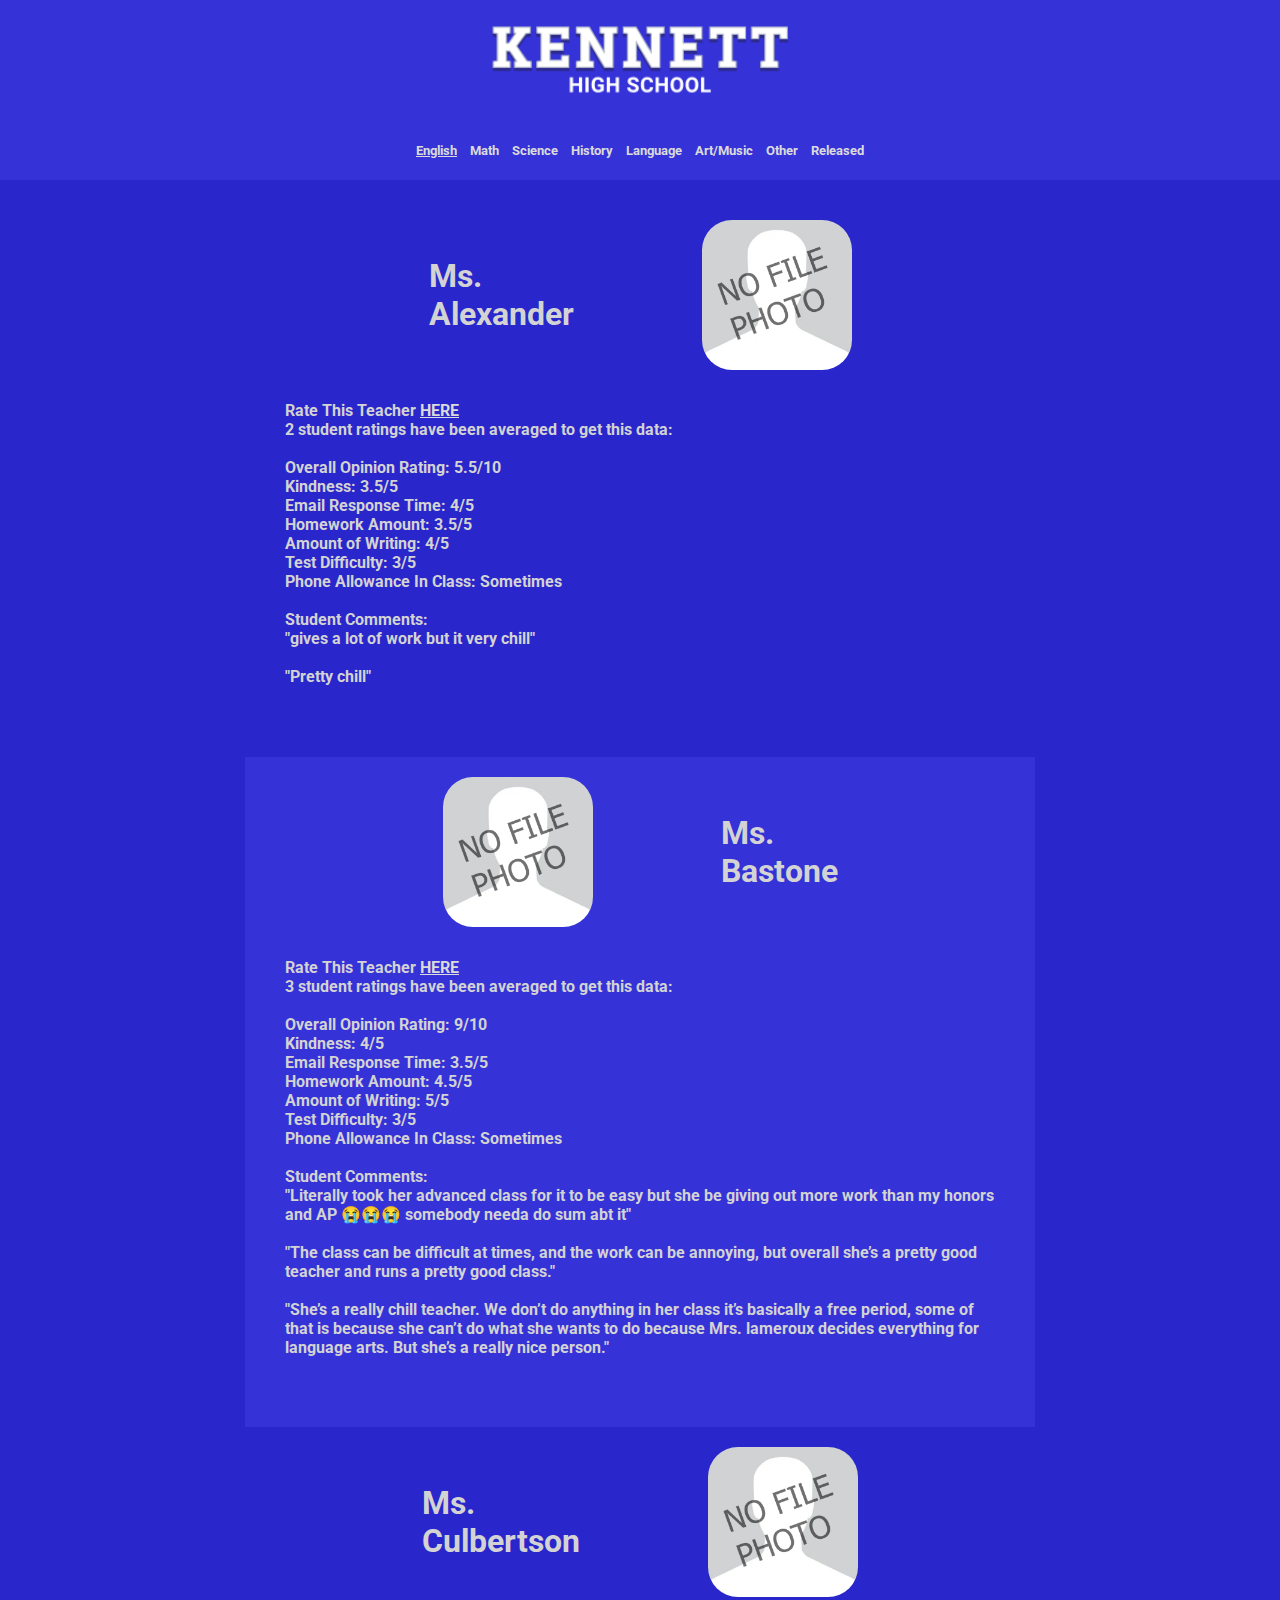
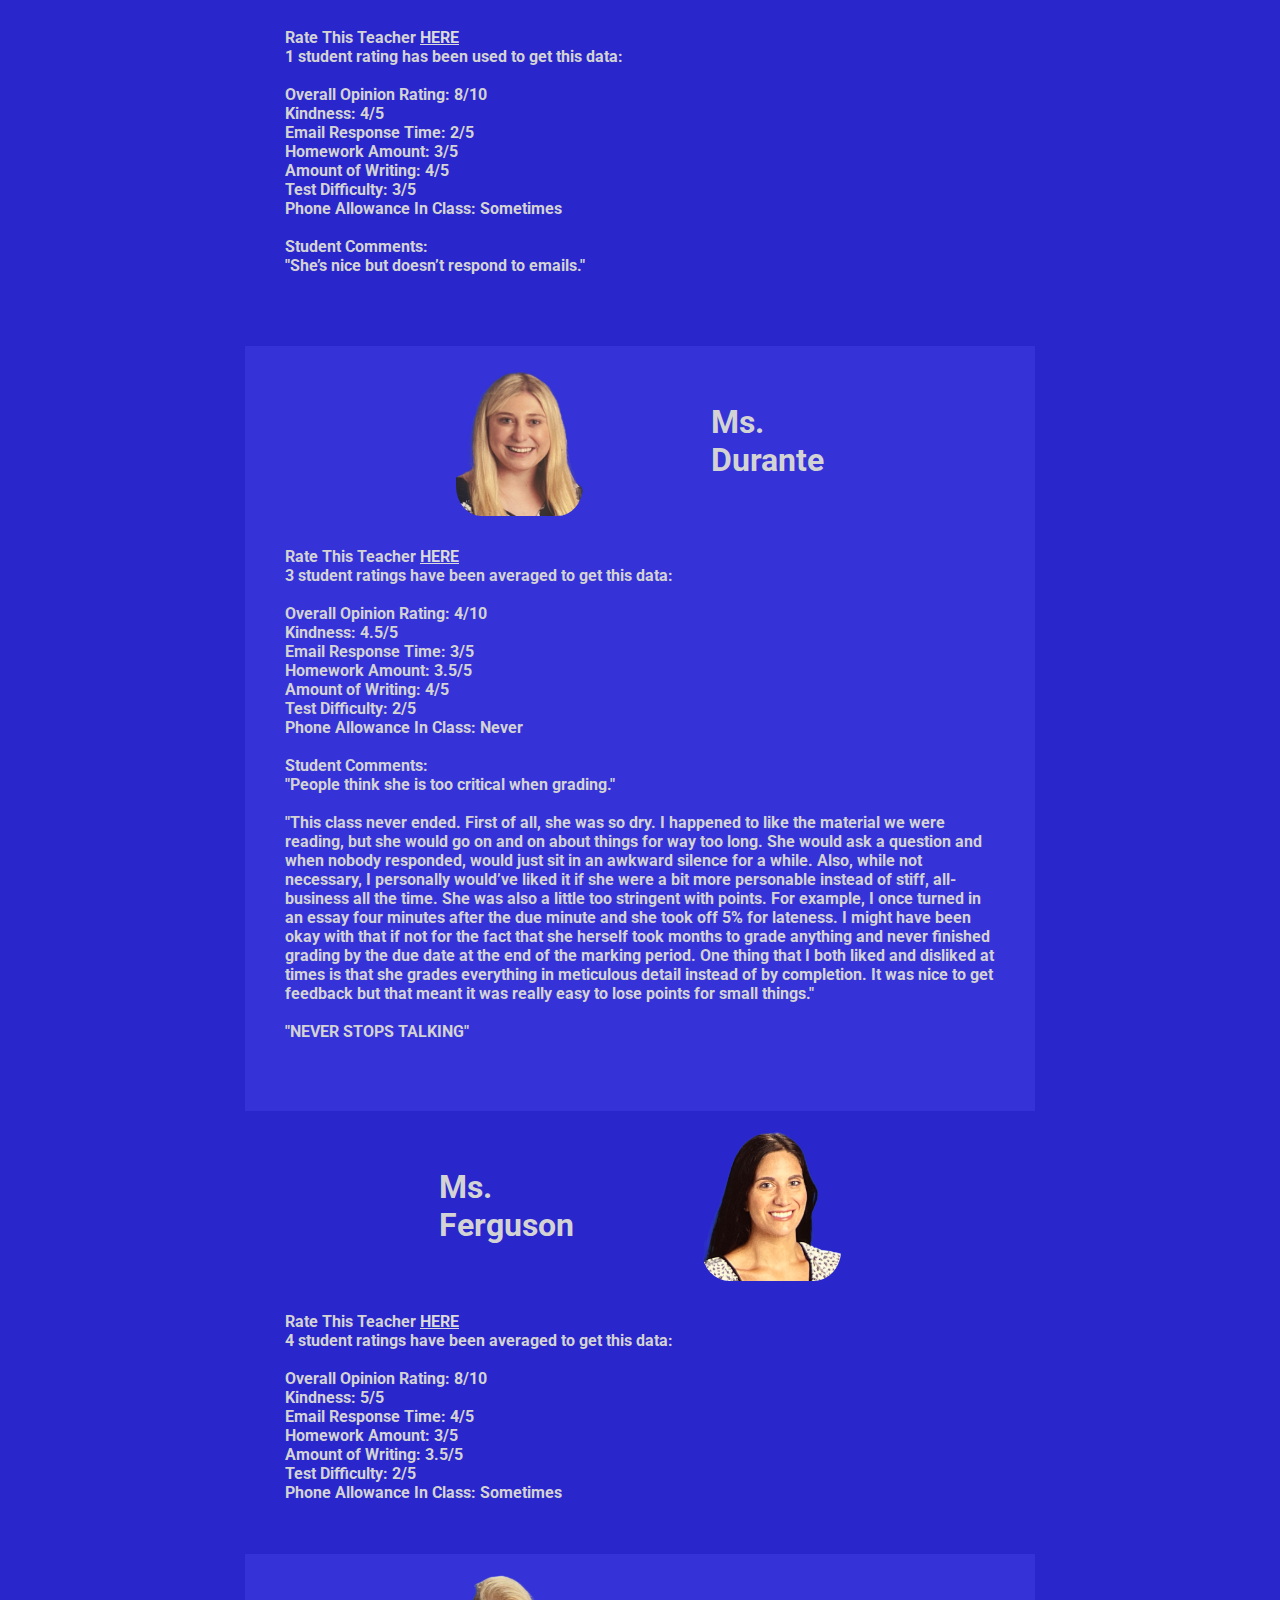
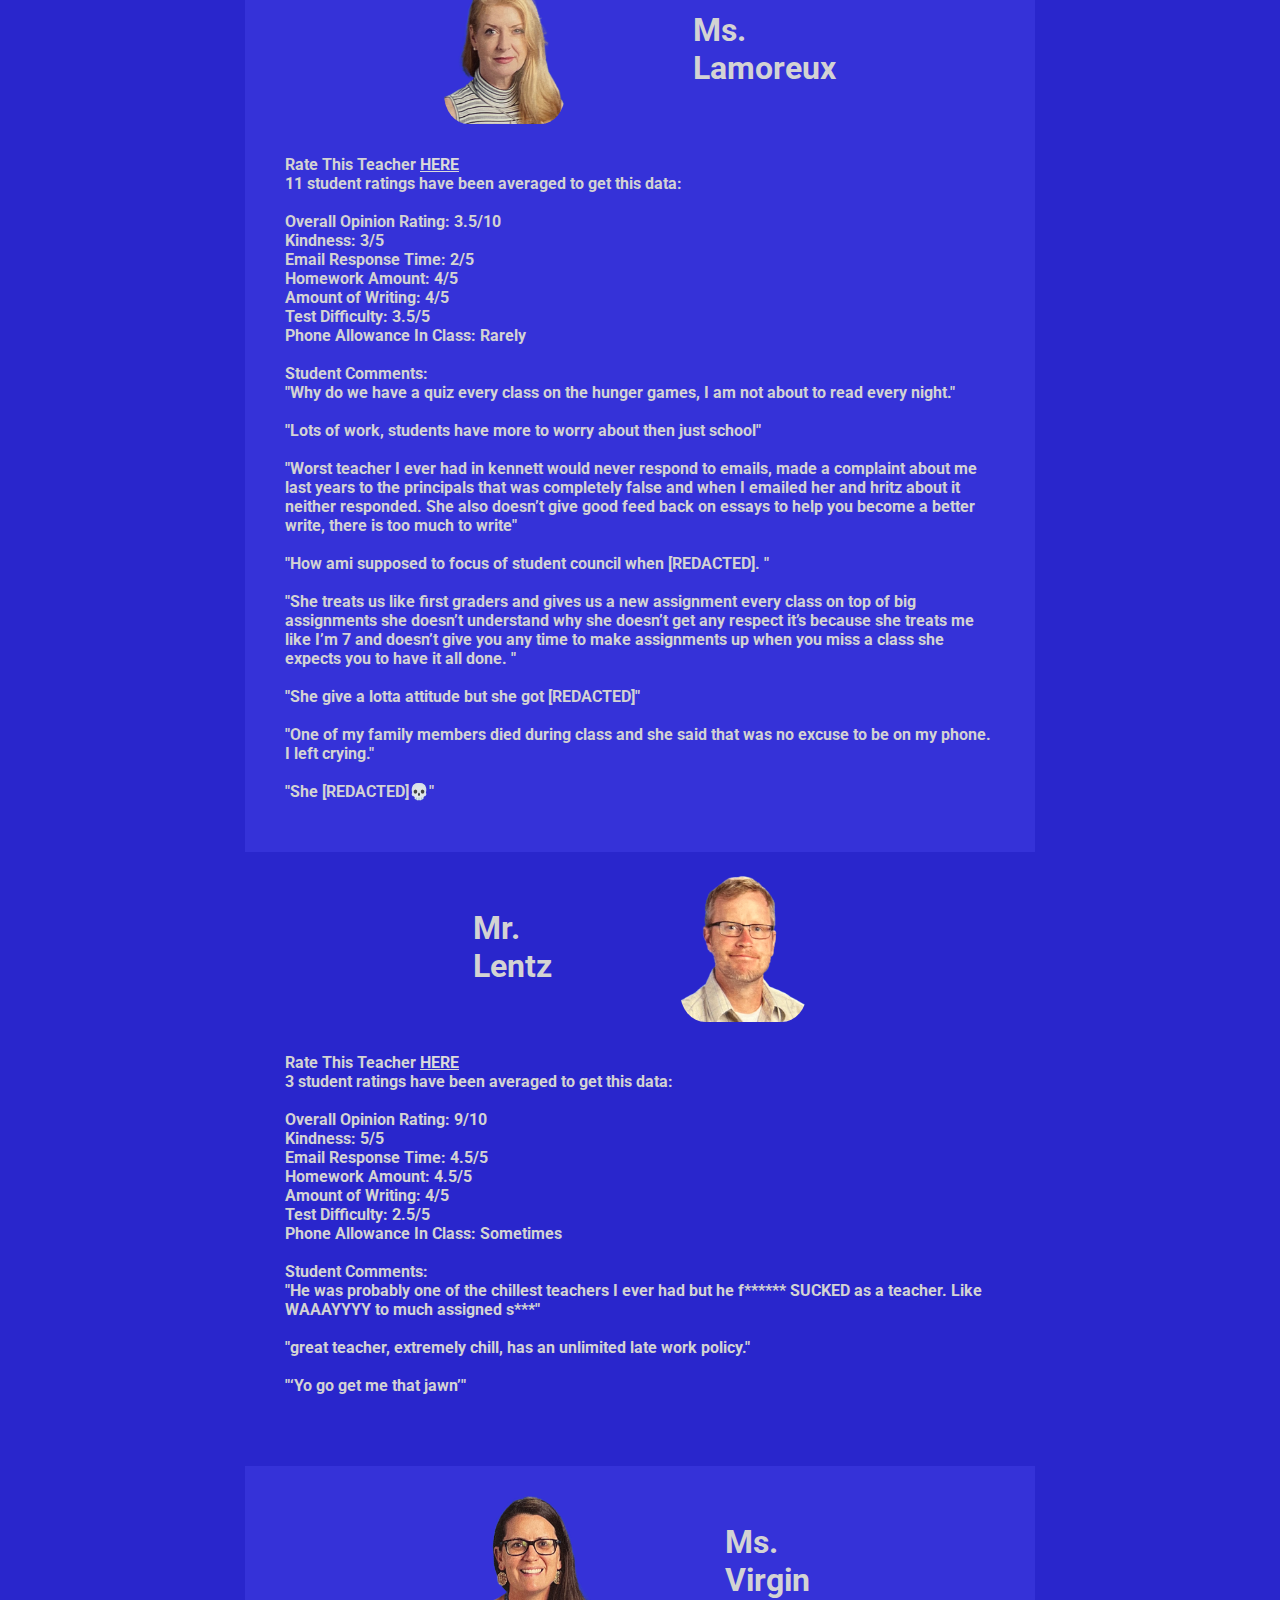
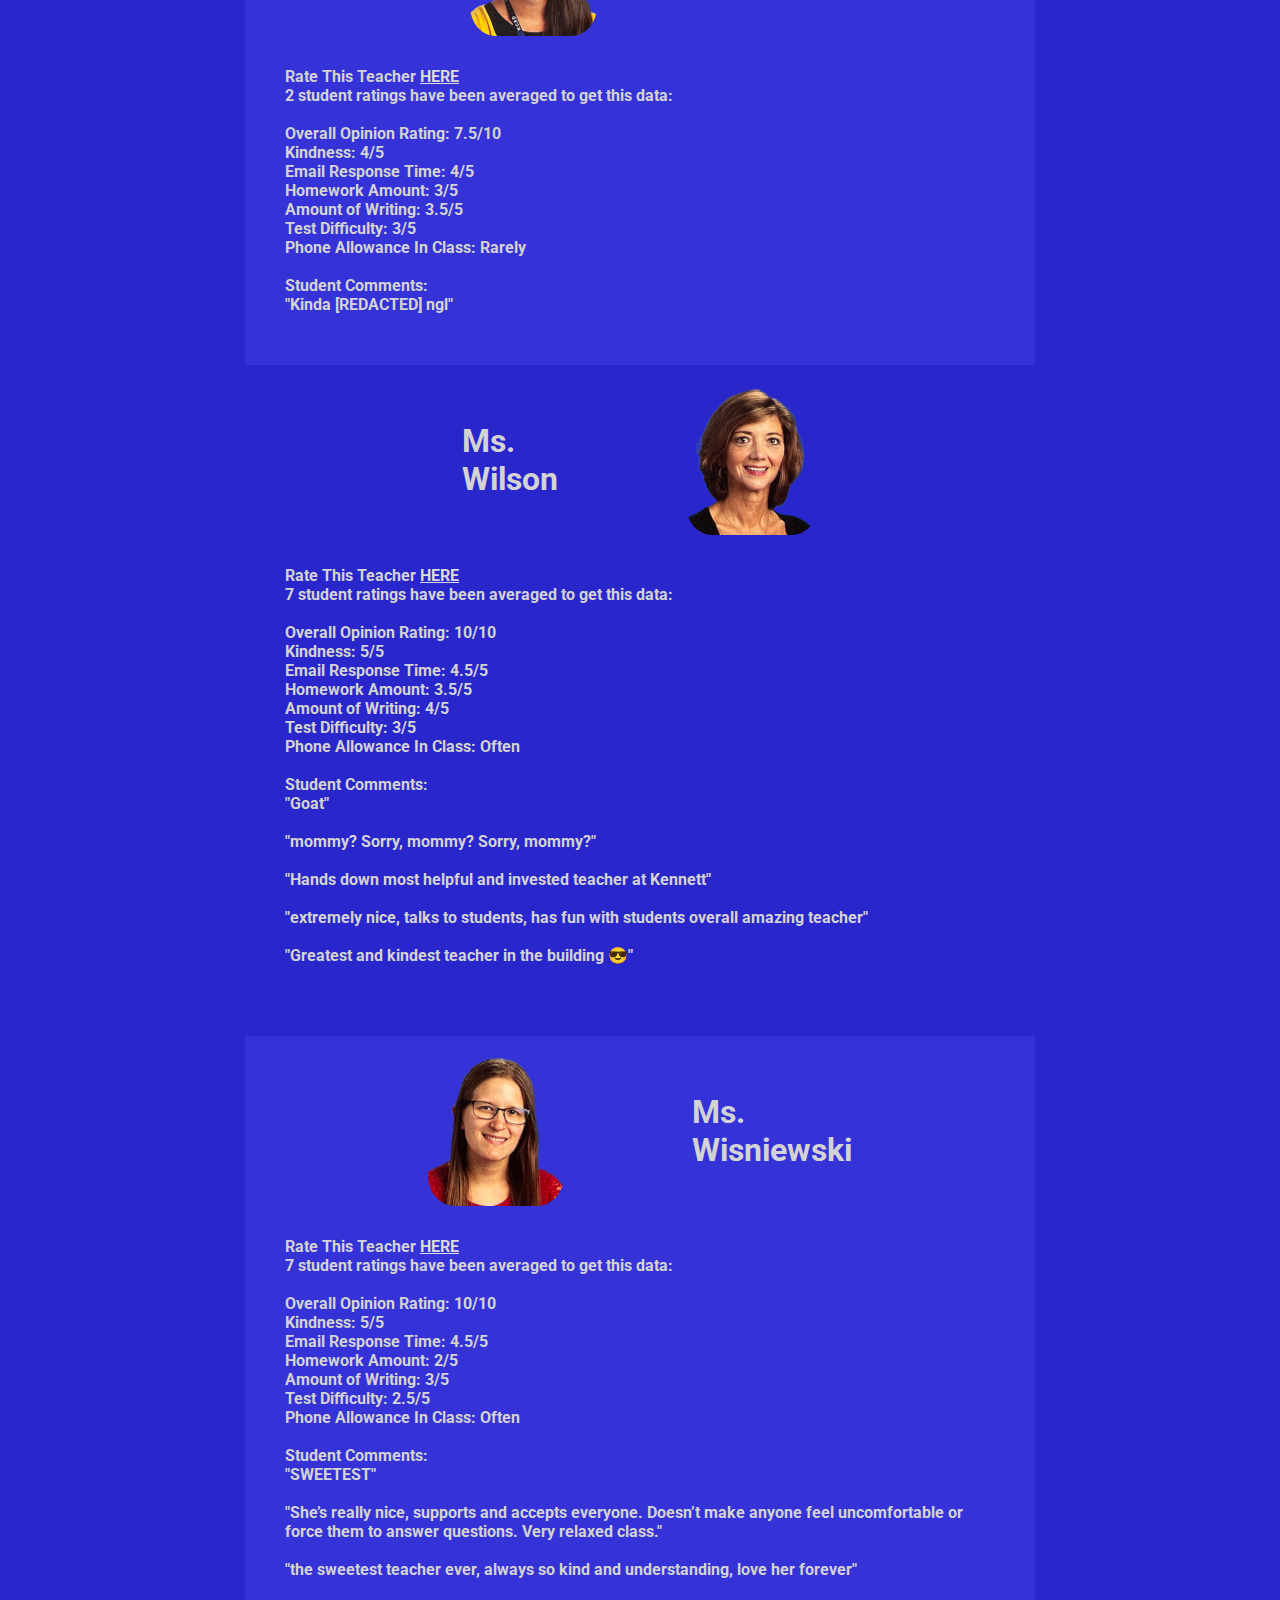
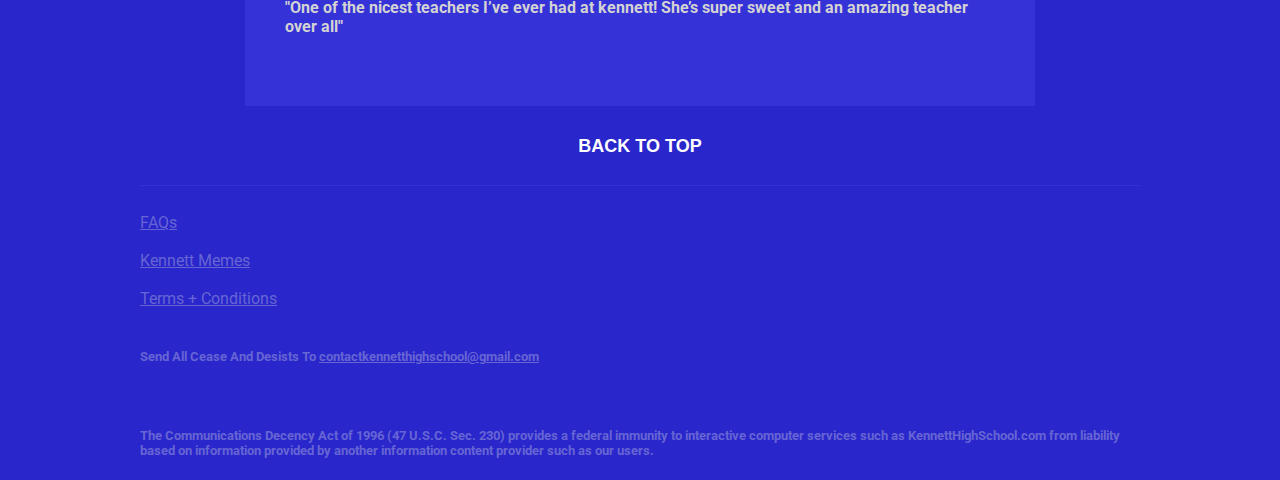
<file: english.html>
<!DOCTYPE html>
<html lang="en">
<head>
  <meta charset="UTF-8">
  <meta data-n-head="ssr" name="keywords" content="KCSD, Kennett, High, School, Middle, New Garden, Greenwood, Bancroft, Elementary, Staff, Rate, Teachers, Mushroom, Capital, Memes, Hritz, Kotz, Brientnall, Kennett High School, Mushroom Capital Memes">
  <meta name="og:title" property="og:title" content="Kennett High School Teacher Rating">
  <meta name="og:type" property="og:type" content="website">
  <meta name="og:url" property="og:url" content="https://kennetthighschool.com/english">
  <meta name="og:image" property="og:image" content="https://kennetthighschool.com/img/kennettmeta.png">
  <meta http-equiv="X-UA-Compatible" content="IE=edge">
  <meta name="viewport" content="width=device-width, initial-scale=1.0">
  <link rel="stylesheet" href="main.css">
  <script src="top.js"></script>
  <title>English</title>
  <link rel="shortcut icon" type="image/png" href="img/favicon.png">
</head>


<body>
  <header>
    <div class="logo">
      <a href="index.html"><img src="img/logo-khs.png" alt=""></a>
    </div>
    <div class="catagories">
        <h5>
            <a href="english.html"><u>English</u></a>
            <a href="mathematics.html">Math</a>
            <a href="science.html">Science</a>
            <a href="social-studies.html">History</a>
            <a href="language.html">Language</a>
            <a href="arts.html">Art/Music</a>
            <a href="other-teachers.html">Other</a>
            <a href="vaulted-teachers.html">Released</a>
        </h5>
    </div>
  </header>

    <div class="group">
        <div class="first">
            <div>
                <h1>Ms. <br>Alexander</h1>
        
            </div>
            <img src="img/missingphoto.png" alt="">
        </div>
            <div class="rating">
                <h4>
                    Rate This Teacher <a target="_blank" href="https://docs.google.com/forms/d/e/1FAIpQLSfEikYCEudighS3eR0HyA3SZMFaGrBU1ov9IA-4_68WycxJUA/viewform">HERE</a> <br>
                    2 student ratings have been averaged to get this data: <br> <br>
                    
                    Overall Opinion Rating: 5.5/10 <br>
                    Kindness: 3.5/5 <br>
                    Email Response Time: 4/5 <br>
                    Homework Amount: 3.5/5 <br>
                    Amount of Writing: 4/5 <br>
                    Test Difficulty: 3/5 <br>
                    Phone Allowance In Class: Sometimes <br><br>

                    Student Comments: <br>
                    "gives a lot of work but it very chill"<br><br>

                    "Pretty chill"<br><br>

                </h4>
            </div>
    </div>

    <div class="group2">
        <div class="notfirst">
            <img src="img/missingphoto.png" alt="">
            <div>
                <h1>Ms. <br>Bastone </h1>
        
            </div>
        </div>
        <div class="rating">
                <h4>
                    Rate This Teacher <a target="_blank" href="https://docs.google.com/forms/d/e/1FAIpQLSfEikYCEudighS3eR0HyA3SZMFaGrBU1ov9IA-4_68WycxJUA/viewform">HERE</a> <br>
                    3 student ratings have been averaged to get this data: <br> <br>
                    
                    Overall Opinion Rating: 9/10 <br>
                    Kindness: 4/5 <br>
                    Email Response Time: 3.5/5 <br>
                    Homework Amount: 4.5/5 <br>
                    Amount of Writing: 5/5 <br>
                    Test Difficulty: 3/5 <br>
                    Phone Allowance In Class: Sometimes <br><br>

                    Student Comments: <br>
                    "Literally took her advanced class for it to be easy but she be giving out more work than my honors and AP 😭😭😭 somebody needa do sum abt it"<br><br>

                    "The class can be difficult at times, and the work can be annoying, but overall she’s a pretty good teacher and runs a pretty good class." <br> <br>

                    "She’s a really chill teacher. We don’t do anything in her class it’s basically a free period, some of that is because she can’t do what she wants to do because Mrs. lameroux decides everything for language arts. But she’s a really nice person." <br> <br>
                </h4>
        </div>
    </div>

    <div class="group">
        <div class="notfirst">
            <div>
                <h1>Ms. <br>Culbertson </h1>
            </div>
            <img src="img/missingphoto.png" alt="">
        </div>
        <div class="rating">
                <h4>
                    Rate This Teacher <a target="_blank" href="https://docs.google.com/forms/d/e/1FAIpQLSfEikYCEudighS3eR0HyA3SZMFaGrBU1ov9IA-4_68WycxJUA/viewform">HERE</a> <br>
                    1 student rating has been used to get this data: <br> <br>
                    
                    Overall Opinion Rating: 8/10 <br>
                    Kindness: 4/5 <br>
                    Email Response Time: 2/5 <br>
                    Homework Amount: 3/5 <br>
                    Amount of Writing: 4/5 <br>
                    Test Difficulty: 3/5 <br>
                    Phone Allowance In Class: Sometimes <br><br>

                    Student Comments: <br>
                    "She’s nice but doesn’t respond to emails." <br><br>
                </h4>
        </div>
    </div>

    <div class="group2">
        <div class="notfirst">
            <img src="img/english/durante.png" alt="">
            <div>
                <h1>Ms. <br>Durante </h1>
        
            </div>
            
        </div>
        <div class="rating">
                <h4>
                    Rate This Teacher <a target="_blank" href="https://docs.google.com/forms/d/e/1FAIpQLSfEikYCEudighS3eR0HyA3SZMFaGrBU1ov9IA-4_68WycxJUA/viewform">HERE</a> <br>
                    3 student ratings have been averaged to get this data: <br> <br>
                    
                    Overall Opinion Rating: 4/10 <br>
                    Kindness: 4.5/5 <br>
                    Email Response Time: 3/5 <br>
                    Homework Amount: 3.5/5 <br>
                    Amount of Writing: 4/5 <br>
                    Test Difficulty: 2/5 <br>
                    Phone Allowance In Class: Never <br> <br>
                    
                    Student Comments: <br>
                    "People think she is too critical when grading." <br> <br>

                    "This class never ended. First of all, she was so dry. I happened to like the material we were reading, but she would go on and on about things for way too long. She would ask a question and when nobody responded, would just sit in an awkward silence for a while. Also, while not necessary, I personally would’ve liked it if she were a bit more personable instead of stiff, all-business all the time. She was also a little too stringent with points. For example, I once turned in an essay four minutes after the due minute and she took off 5% for lateness. I might have been okay with that if not for the fact that she herself took months to grade anything and never finished grading by the due date at the end of the marking period. One thing that I both liked and disliked at times is that she grades everything in meticulous detail instead of by completion. It was nice to get feedback but that meant it was really easy to  lose points for small things." <br> <br>

                    "NEVER STOPS TALKING" <br> <br>

                </h4>
        </div>
    </div>

    <div class="group">
        <div class="notfirst">
            
            <div>
                <h1>Ms. <br>Ferguson </h1>
            </div>
            <img src="img/english/ferguson.png" alt="">
        </div>
        <div class="rating">
                <h4>
                    Rate This Teacher <a target="_blank" href="https://docs.google.com/forms/d/e/1FAIpQLSfEikYCEudighS3eR0HyA3SZMFaGrBU1ov9IA-4_68WycxJUA/viewform">HERE</a> <br>
                    4 student ratings have been averaged to get this data: <br> <br>
                    
                    Overall Opinion Rating: 8/10 <br>
                    Kindness: 5/5 <br>
                    Email Response Time: 4/5 <br>
                    Homework Amount: 3/5 <br>
                    Amount of Writing: 3.5/5 <br>
                    Test Difficulty: 2/5 <br>
                    Phone Allowance In Class: Sometimes <br>

                </h4>
        </div>
    </div>

    <div class="group2">
        <div class="notfirst">
            <img src="img/english/lamoreux.png" alt="">
            <div>
                <h1>Ms. <br>Lamoreux </h1>
            </div>
            
        </div>
        <div class="rating">
                <h4>
                    Rate This Teacher <a target="_blank" href="https://docs.google.com/forms/d/e/1FAIpQLSfEikYCEudighS3eR0HyA3SZMFaGrBU1ov9IA-4_68WycxJUA/viewform">HERE</a> <br>
                    11 student ratings have been averaged to get this data: <br> <br>
                    
                    Overall Opinion Rating: 3.5/10 <br>
                    Kindness: 3/5 <br>
                    Email Response Time: 2/5 <br>
                    Homework Amount: 4/5 <br>
                    Amount of Writing: 4/5 <br>
                    Test Difficulty: 3.5/5 <br>
                    Phone Allowance In Class: Rarely <br> <br>
                    
                    Student Comments: <br>
                    "Why do we have a quiz every class on the hunger games, I am not about to read every night." <br> <br>
                    
                    "Lots of work, students have more to worry about then just school" <br> <br>
                    
                    "Worst teacher I ever had in kennett would never respond to emails, made a complaint about me last years to the principals that was completely false and when I emailed her and hritz about it neither responded. She also doesn’t give good feed back on essays to help you become a better write, there is too much to write" <br> <br>
                    
                    "How ami supposed to focus of student council when [REDACTED]. " <br> <br>
                    
                    "She treats us like first graders and gives us a new assignment every class on top of big assignments she doesn’t understand why she doesn’t get any respect it’s because she treats me like I’m 7 and doesn’t give you any time to make assignments up when you miss a class she expects you to have it all done. " <br> <br>

                    "She give a lotta attitude but she got [REDACTED]" <br> <br>

                    "One of my family members died during class and she said that was no excuse to be on my phone. I left crying." <br> <br>

                    "She [REDACTED]💀"

                </h4>
        </div>
    </div>

    <div class="group">
        <div class="notfirst">
            <div>
                <h1>Mr. <br>Lentz </h1>
            </div>
            <img src="img/english/lentz.png" alt="">
        </div>
        <div class="rating">
                <h4>
                    Rate This Teacher <a target="_blank" href="https://docs.google.com/forms/d/e/1FAIpQLSfEikYCEudighS3eR0HyA3SZMFaGrBU1ov9IA-4_68WycxJUA/viewform">HERE</a> <br>
                    3 student ratings have been averaged to get this data: <br> <br>
                    
                    Overall Opinion Rating: 9/10 <br>
                    Kindness: 5/5 <br>
                    Email Response Time: 4.5/5 <br>
                    Homework Amount: 4.5/5 <br>
                    Amount of Writing: 4/5 <br>
                    Test Difficulty: 2.5/5 <br>
                    Phone Allowance In Class: Sometimes <br> <br>
                    
                    Student Comments: <br>
                    "He was probably one of the chillest teachers I ever had but he f****** SUCKED as a teacher. Like WAAAYYYY to much assigned s***" <br> <br>

                    "great teacher, extremely chill, has an unlimited late work policy." <br> <br>

                    "‘Yo go get me that jawn’" <br> <br>

                </h4>
        </div>
    </div>

    <div class="group2">
        <div class="notfirst">
            <img src="img/english/msvirgin.png" alt="">
            <div>
                <h1>Ms. <br>Virgin </h1>
            </div>
            
        </div>
        <div class="rating">
                <h4>
                    Rate This Teacher <a target="_blank" href="https://docs.google.com/forms/d/e/1FAIpQLSfEikYCEudighS3eR0HyA3SZMFaGrBU1ov9IA-4_68WycxJUA/viewform">HERE</a> <br>
                    2 student ratings have been averaged to get this data: <br> <br>
                    
                    Overall Opinion Rating: 7.5/10 <br>
                    Kindness: 4/5 <br>
                    Email Response Time: 4/5 <br>
                    Homework Amount: 3/5 <br>
                    Amount of Writing: 3.5/5 <br>
                    Test Difficulty: 3/5 <br>
                    Phone Allowance In Class: Rarely <br> <br>
                    
                    Student Comments: <br>
                    "Kinda [REDACTED] ngl" <br>

                </h4>
        </div>
    </div>

    <div class="group">
        <div class="notfirst">
            
            <div>
                <h1>Ms. <br>Wilson </h1>
            </div>
            <img src="img/english/wilson.png" alt="">
            
        </div>
        <div class="rating">
                <h4>
                    Rate This Teacher <a target="_blank" href="https://docs.google.com/forms/d/e/1FAIpQLSfEikYCEudighS3eR0HyA3SZMFaGrBU1ov9IA-4_68WycxJUA/viewform">HERE</a> <br>
                    7 student ratings have been averaged to get this data: <br> <br>
                    
                    Overall Opinion Rating: 10/10 <br>
                    Kindness: 5/5 <br>
                    Email Response Time: 4.5/5 <br>
                    Homework Amount: 3.5/5 <br>
                    Amount of Writing: 4/5 <br>
                    Test Difficulty: 3/5 <br>
                    Phone Allowance In Class: Often <br> <br>
                    
                    Student Comments: <br>
                    "Goat" <br> <br>
                    
                    "mommy? Sorry, mommy? Sorry, mommy?" <br> <br>
                    
                    "Hands down most helpful and invested teacher at Kennett" <br> <br>

                    "extremely nice, talks to students, has fun with students overall amazing teacher" <br> <br>

                    "Greatest and kindest teacher in the building 😎" <br> <br>

                </h4>
        </div>
    </div>

    <div class="group2">
        <div class="notfirst">
            <img src="img/english/wiznewski.png" alt="">
            <div>
                <h1>Ms. <br>Wisniewski </h1>
            </div>
            
        </div>
        <div class="rating">
                <h4>
                    Rate This Teacher <a target="_blank" href="https://docs.google.com/forms/d/e/1FAIpQLSfEikYCEudighS3eR0HyA3SZMFaGrBU1ov9IA-4_68WycxJUA/viewform">HERE</a> <br>
                    7 student ratings have been averaged to get this data: <br> <br>
                    
                    Overall Opinion Rating: 10/10 <br>
                    Kindness: 5/5 <br>
                    Email Response Time: 4.5/5 <br>
                    Homework Amount: 2/5 <br>
                    Amount of Writing: 3/5 <br>
                    Test Difficulty: 2.5/5 <br>
                    Phone Allowance In Class: Often <br> <br>
                    
                    Student Comments: <br>
                    "SWEETEST" <br> <br>
                    
                    "She’s really nice, supports and accepts everyone. Doesn’t make anyone feel uncomfortable or force them to answer questions. Very relaxed class." <br> <br>

                    "the sweetest teacher ever, always so kind and understanding, love her forever"<br> <br>

                    "One of the nicest teachers I’ve ever had at kennett! She’s super sweet and an amazing teacher over all" <br><br>
                </h4>
        </div>
    </div>
    <button onclick="topFunction()" id="myBtn" title="Go to top">BACK TO TOP</button>
    

</body>

<footer>
    <br>
    <hr>
    <br>
    <a target="_blank" class="fLink" href="faqs.html">FAQs</a>
    <br>
    <br>
    <a target="_blank" class="fLink" href="https://www.instagram.com/mushroomcapitalmemes/">Kennett Memes</a>
    <br>
    <br>
    <a target="_blank" class="fLink" href="TermsAndConditions.pdf">Terms + Conditions</a>
    <br>
    <br>
    <h5>Send All Cease And Desists To <a target="_blank" class="fLink" href="mailto:contactkennetthighschool@gmail.com">contactkennetthighschool@gmail.com</a></h5>
    <br>
    <h5>
      The Communications Decency Act of 1996 (47 U.S.C. Sec. 230) provides a federal immunity to interactive computer services such as KennettHighSchool.com from liability based on information provided by another information content provider such as our users.
    </h5>
  </footer>

</html>
</file>
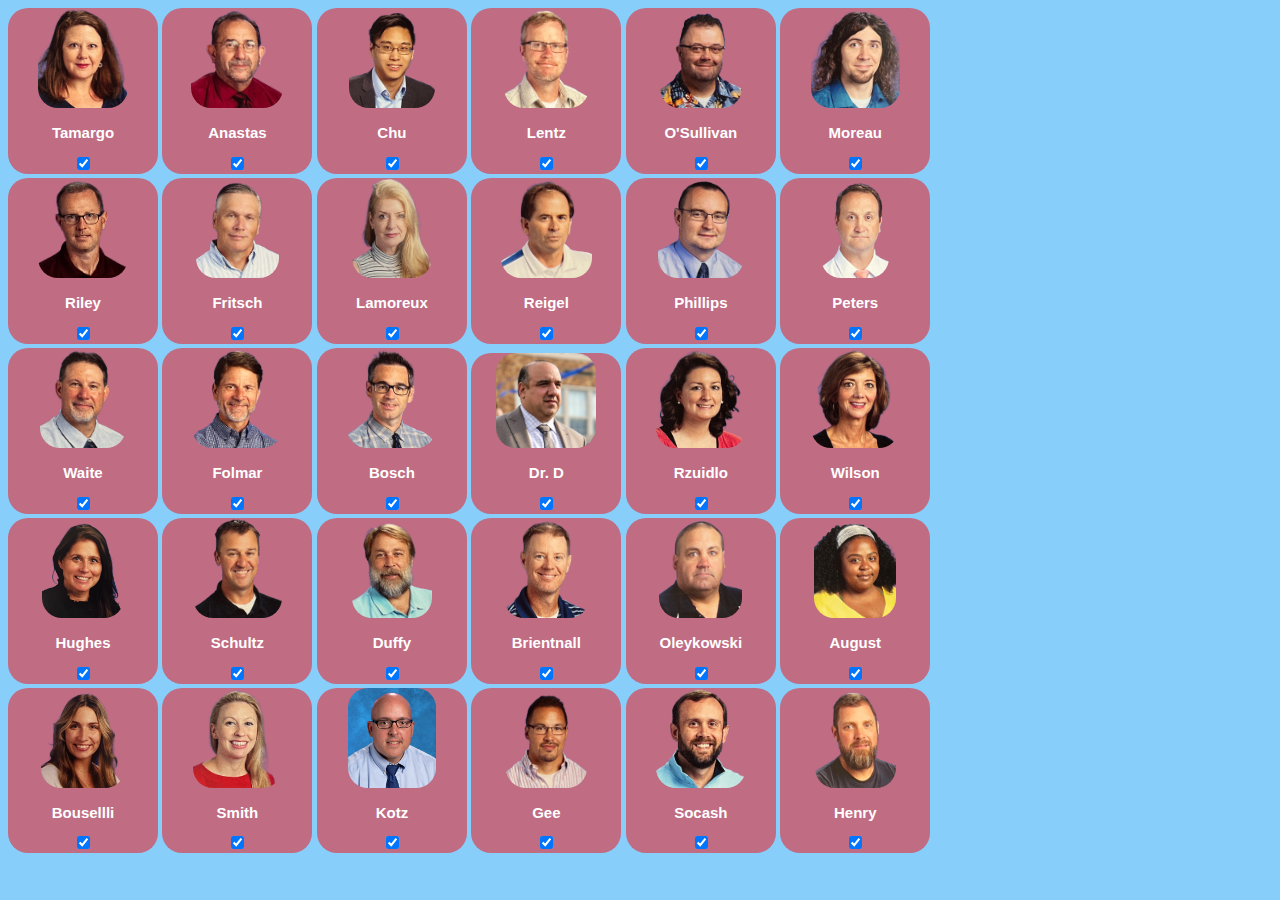
<file: guess-who.html>
<!DOCTYPE html>
<html lang="en">
<head>
    <meta charset="UTF-8">
    <meta http-equiv="X-UA-Compatible" content="IE=edge">
    <meta name="viewport" content="width=, initial-scale=1.0">
    <link rel="stylesheet" href="guess-who.css">
    <title>Kennett Guess Who</title>
</head>
<body>
    <div class="header">

    </div>

    <div class="body">
        <div class="tiles">
            <!--ROW 1-->
            <div class="teacher">
                <img src="img/math/tamargo.png" alt="">
                <h2>Tamargo</h2>
                <input type="checkbox" class="onoffswitch-checkbox" id="inline" checked> 
            </div>
            <div class="teacher">
                <img src="img/science/anastas.png" alt="">
                <h2>Anastas</h2>
                <input type="checkbox" class="onoffswitch-checkbox" id="inline" checked> 
            </div>
            <div class="teacher">
                <img src="img/math/chu.png" alt="">
                <h2>Chu</h2>
                <input type="checkbox" class="onoffswitch-checkbox" id="inline" checked> 
            </div>
            <div class="teacher">
                <img src="img/english/lentz.png" alt="">
                <h2>Lentz</h2>
                <input type="checkbox" class="onoffswitch-checkbox" id="inline" checked> 
            </div>
            <div class="teacher">
                <img src="img/history/osullivan.png" alt="">
                <h2>O'Sullivan</h2>
                <input type="checkbox" class="onoffswitch-checkbox" id="inline" checked> 
            </div>
            <!--ROW 2-->
            <div class="teacher">
                <img src="img/science/moreau.png" alt="">
                <h2>Moreau</h2>
                <input type="checkbox" class="onoffswitch-checkbox" id="inline" checked> 
            </div>
            <div class="teacher">
                <img src="img/science/riley.png" alt="">
                <h2>Riley</h2>
                <input type="checkbox" class="onoffswitch-checkbox" id="inline" checked> 
            </div>
            <div class="teacher">
                <img src="img/other/fritch.png" alt="">
                <h2>Fritsch</h2>
                <input type="checkbox" class="onoffswitch-checkbox" id="inline" checked> 
            </div>
            <div class="teacher">
                <img src="img/english/lamoreux.png" alt="">
                <h2>Lamoreux</h2>
                <input type="checkbox" class="onoffswitch-checkbox" id="inline" checked> 
            </div>
            <div class="teacher">
                <img src="img/science/reigel.png" alt="">
                <h2>Reigel</h2>
                <input type="checkbox" class="onoffswitch-checkbox" id="inline" checked> 
            </div>
            <!--ROW 3-->
            <div class="teacher">
                <img src="img/math/phillips.png" alt="">
                <h2>Phillips</h2>
                <input type="checkbox" class="onoffswitch-checkbox" id="inline" checked> 
            </div>
            <div class="teacher">
                <img src="img/history/peters.png" alt="">
                <h2>Peters</h2>
                <input type="checkbox" class="onoffswitch-checkbox" id="inline" checked> 
            </div>
            <div class="teacher">
                <img src="img/history/waite.png" alt="">
                <h2>Waite</h2>
                <input type="checkbox" class="onoffswitch-checkbox" id="inline" checked> 
            </div>
            <div class="teacher">
                <img src="img/science/folmar.png" alt="">
                <h2>Folmar</h2>
                <input type="checkbox" class="onoffswitch-checkbox" id="inline" checked> 
            </div>
            <div class="teacher">
                <img src="img/other/bosch.png" alt="">
                <h2>Bosch</h2>
                <input type="checkbox" class="onoffswitch-checkbox" id="inline" checked> 
            </div>
            <!--ROW 4-->
            <div class="teacher">
                <img src="img/drd.jpg" alt="">
                <h2>Dr. D</h2>
                <input type="checkbox" class="onoffswitch-checkbox" id="inline" checked> 
            </div>
            <div class="teacher">
                <img src="img/english/rzuidlo.png" alt="">
                <h2>Rzuidlo</h2>
                <input type="checkbox" class="onoffswitch-checkbox" id="inline" checked> 
            </div>
            <div class="teacher">
                <img src="img/english/wilson.png" alt="">
                <h2>Wilson</h2>
                <input type="checkbox" class="onoffswitch-checkbox" id="inline" checked> 
            </div>
            <div class="teacher">
                <img src="img/science/hughes.png" alt="">
                <h2>Hughes</h2>
                <input type="checkbox" class="onoffswitch-checkbox" id="inline" checked> 
            </div>
            <div class="teacher">
                <img src="img/math/schultz.png" alt="">
                <h2>Schultz</h2>
                <input type="checkbox" class="onoffswitch-checkbox" id="inline" checked> 
            </div>
            <!--ROW 5-->
            <div class="teacher">
                <img src="img/history/duffy.png" alt="">
                <h2>Duffy</h2>
                <input type="checkbox" class="onoffswitch-checkbox" id="inline" checked> 
            </div>
            <div class="teacher">
                <img src="img/history/brientnall.png" alt="">
                <h2>Brientnall</h2>
                <input type="checkbox" class="onoffswitch-checkbox" id="inline" checked> 
            </div>
            <div class="teacher">
                <img src="img/other/oleykowski.png" alt="">
                <h2>Oleykowski</h2>
                <input type="checkbox" class="onoffswitch-checkbox" id="inline" checked> 
            </div>
            <div class="teacher">
                <img src="img/other/august.png" alt="">
                <h2>August</h2>
                <input type="checkbox" class="onoffswitch-checkbox" id="inline" checked> 
            </div>
            <div class="teacher">
                <img src="img/science/bouselli.png" alt="">
                <h2>Bousellli</h2>
                <input type="checkbox" class="onoffswitch-checkbox" id="inline" checked> 
            </div>
            <!--ROW 6-->
            <div class="teacher">
                <img src="img/history/smith.png" alt="">
                <h2>Smith</h2>
                <input type="checkbox" class="onoffswitch-checkbox" id="inline" checked> 
            </div>
            <div class="teacher">
                <img src="img/kotz.jpg" alt="">
                <h2>Kotz</h2>
                <input type="checkbox" class="onoffswitch-checkbox" id="inline" checked> 
            </div>
            <div class="teacher">
                <img src="img/english/gee.png" alt="">
                <h2>Gee</h2>
                <input type="checkbox" class="onoffswitch-checkbox" id="inline" checked> 
            </div>
            <div class="teacher">
                <img src="img/history/socash.png" alt="">
                <h2>Socash</h2>
                <input type="checkbox" class="onoffswitch-checkbox" id="inline" checked> 
            </div>
            <div class="teacher">
                <img src="img/other/henry.png" alt="">
                <h2>Henry</h2>
                <input type="checkbox" class="onoffswitch-checkbox" id="inline" checked> 
            </div>


        </div>
    </div>

    <div class="footer">

    </div>
</body>
</html>
</file>
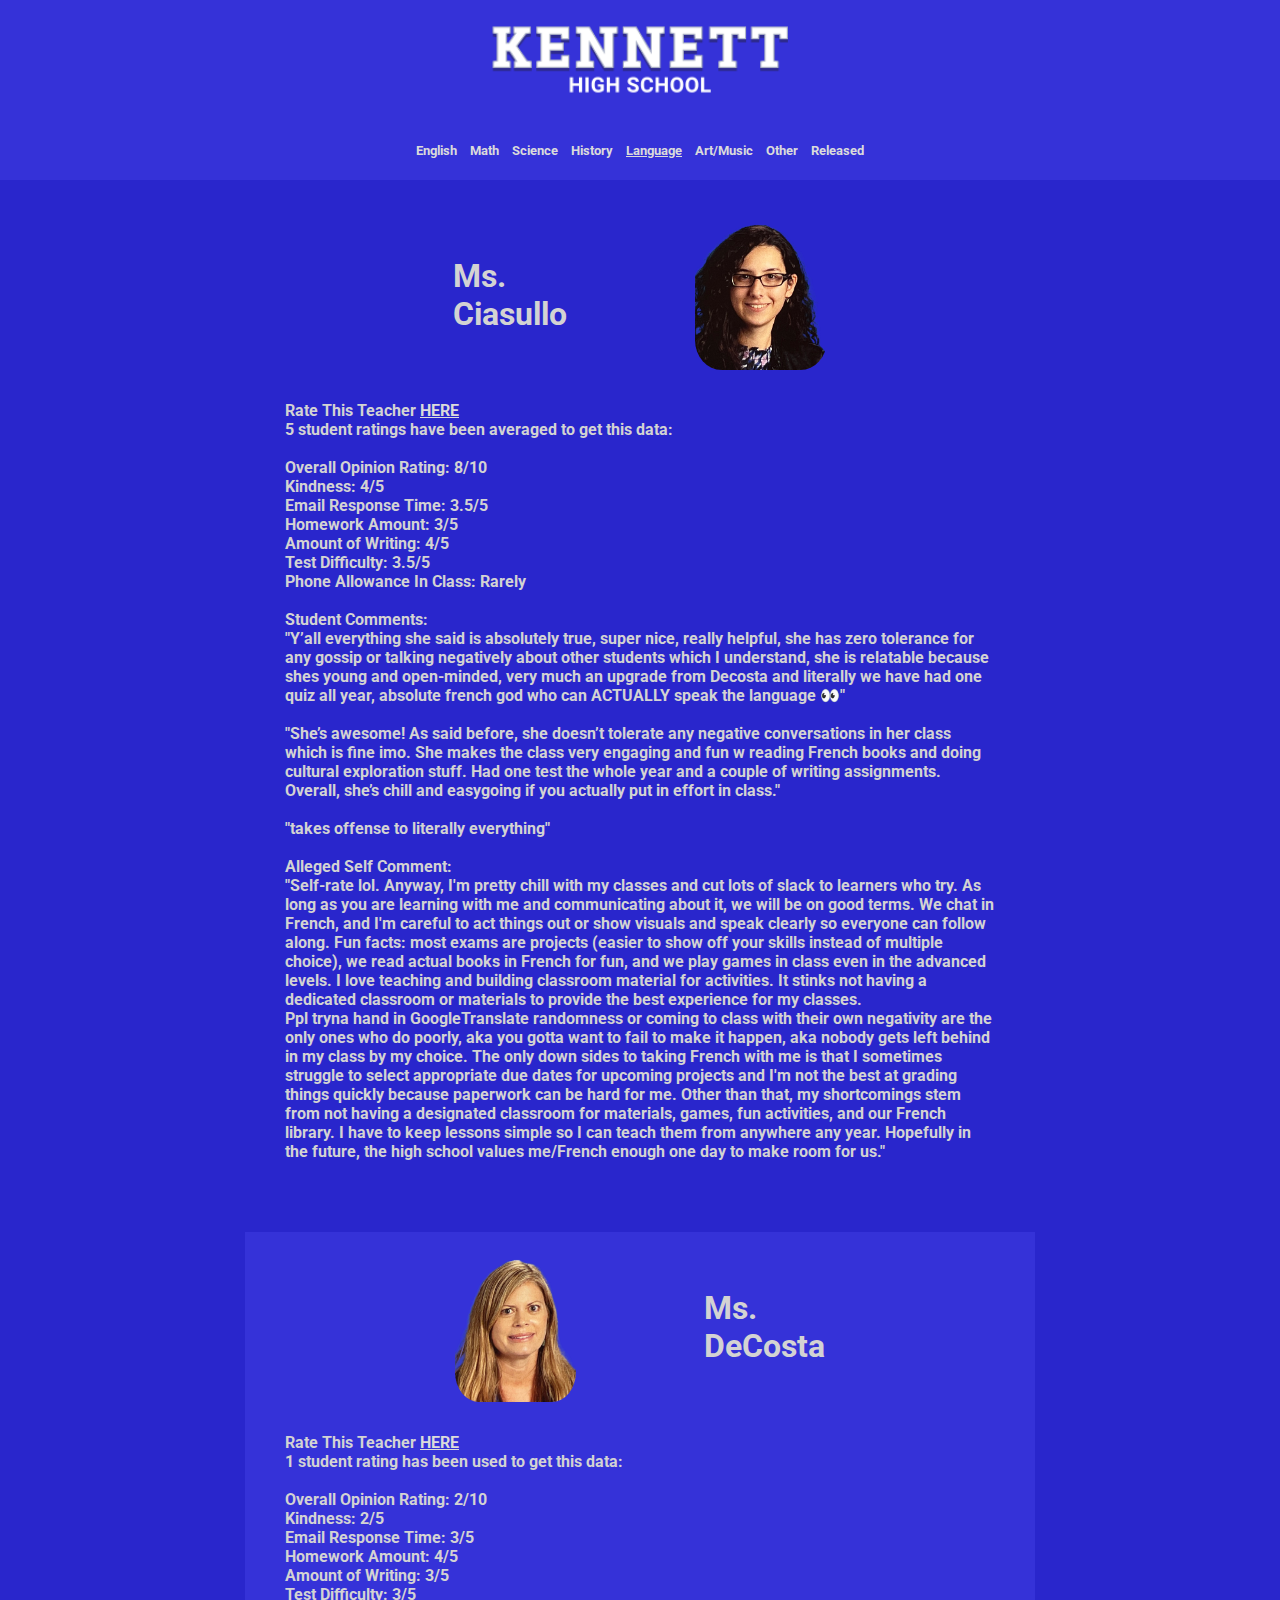
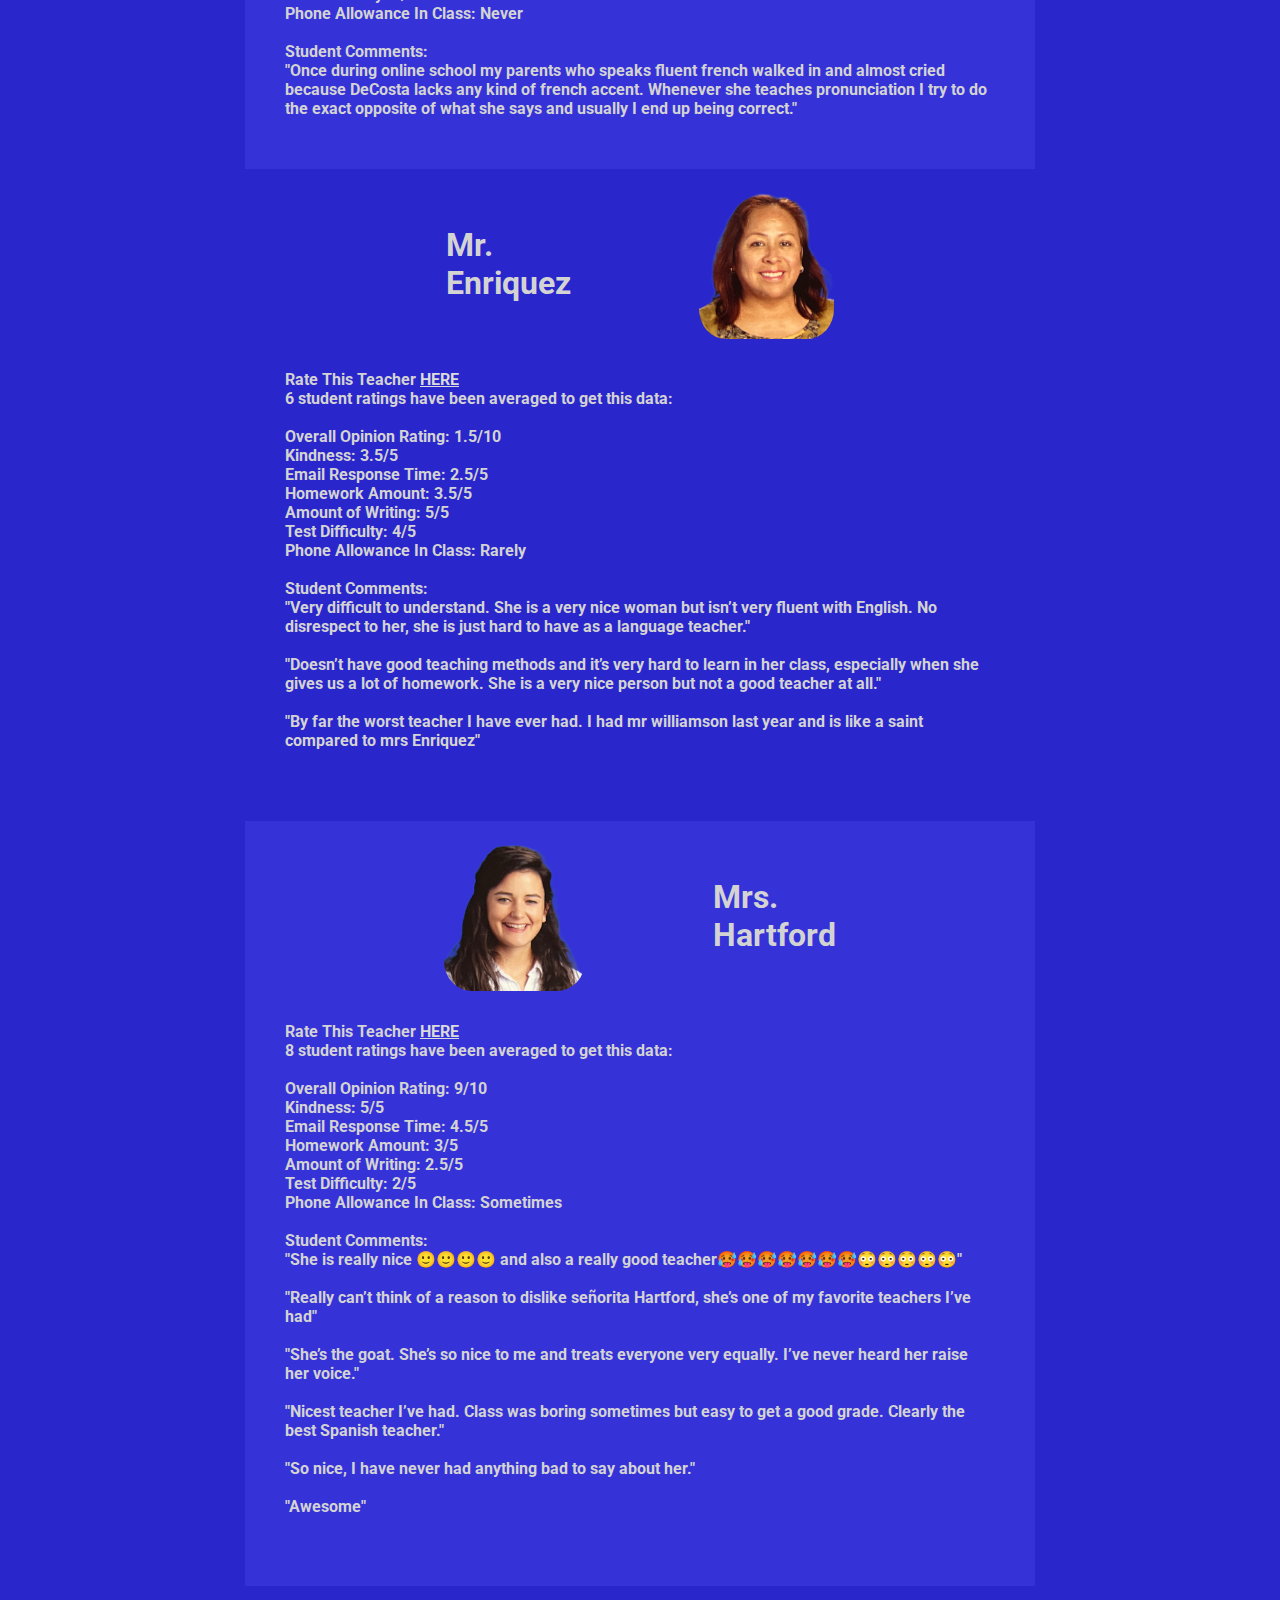
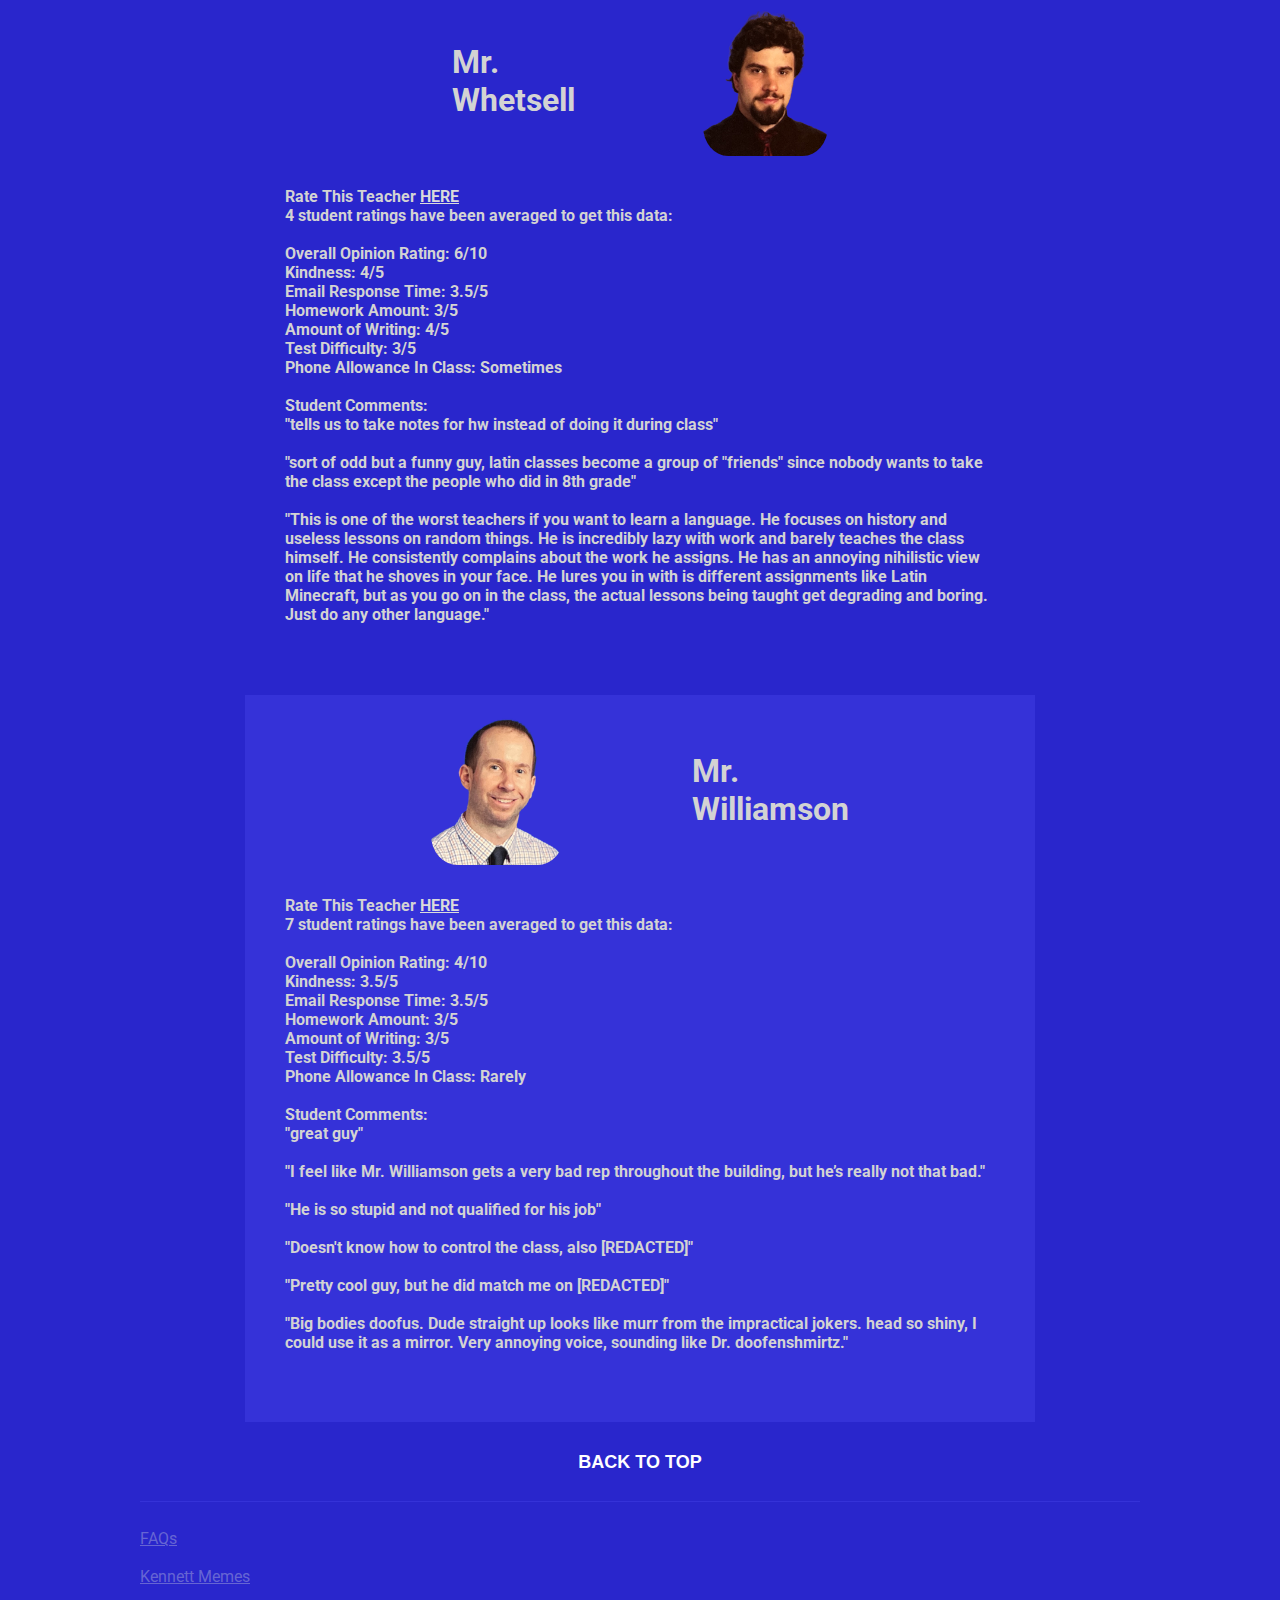
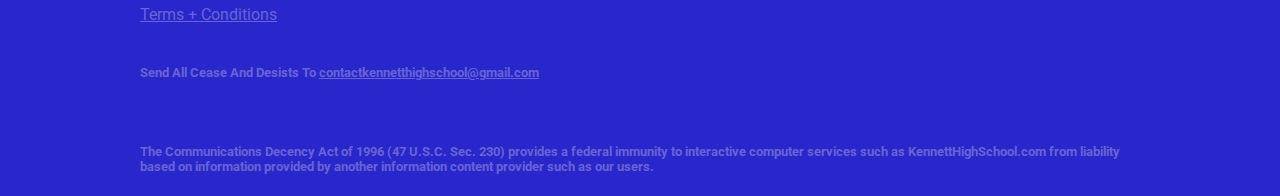
<file: language.html>
<!DOCTYPE html>
<html lang="en">
<head>
  <meta charset="UTF-8">
  <meta data-n-head="ssr" name="keywords" content="KCSD, Kennett, High, School, Middle, New Garden, Greenwood, Bancroft, Elementary, Staff, Rate, Teachers, Mushroom, Capital, Memes, Hritz, Kotz, Brientnall, Kennett High School, Mushroom Capital Memes">
  <meta name="og:title" property="og:title" content="Kennett High School Teacher Rating">
  <meta name="og:type" property="og:type" content="website">
  <meta name="og:url" property="og:url" content="https://kennetthighschool.com/language">
  <meta name="og:image" property="og:image" content="https://kennetthighschool.com/img/kennettmeta.png">
  <meta http-equiv="X-UA-Compatible" content="IE=edge">
  <meta name="viewport" content="width=device-width, initial-scale=1.0">
  <link rel="stylesheet" href="main.css">
  <script src="top.js"></script>
  <title>Language</title>
  <link rel="shortcut icon" type="image/png" href="img/favicon.png">
</head>


<body>
  <header>
    <div class="logo">
      <a href="index.html"><img src="img/logo-khs.png" alt=""></a>
    </div>
    <div class="catagories">
        <h5>
            <a href="english.html">English</a>
            <a href="mathematics.html">Math</a>
            <a href="science.html">Science</a>
            <a href="social-studies.html">History</a>
            <a href="language.html"><u>Language</u></a>
            <a href="arts.html">Art/Music</a>
            <a href="other-teachers.html">Other</a>
            <a href="vaulted-teachers.html">Released</a>
        </h5>
    </div>
  </header>

    <div class="group">
        <div class="first">
            <div>
                <h1>Ms. <br>Ciasullo </h1>
        
            </div>
            <img src="img/language/ciasullo.png" alt="">
        </div>
        <div class="rating">
                <h4>
                    Rate This Teacher <a target="_blank" href="https://docs.google.com/forms/d/e/1FAIpQLSfEikYCEudighS3eR0HyA3SZMFaGrBU1ov9IA-4_68WycxJUA/viewform">HERE</a> <br>
                    5 student ratings have been averaged to get this data: <br> <br>
                    
                    Overall Opinion Rating: 8/10 <br>
                    Kindness: 4/5 <br>
                    Email Response Time: 3.5/5 <br>
                    Homework Amount: 3/5 <br>
                    Amount of Writing: 4/5 <br>
                    Test Difficulty: 3.5/5 <br>
                    Phone Allowance In Class: Rarely <br> <br>

                    Student Comments: <br>
                    "Y’all everything she said is absolutely true, super nice, really helpful, she has zero tolerance for any gossip or talking negatively about other students which I understand, she is relatable because shes young and open-minded, very much an upgrade from Decosta and literally we have had one quiz all year, absolute french god who can ACTUALLY speak the language 👀" <br> <br>

                    "She’s awesome! As said before, she doesn’t tolerate any negative conversations in her class which is fine imo. She makes the class very engaging and fun w reading French books and doing cultural exploration stuff. Had one test the whole year and a couple of writing assignments. Overall, she’s chill and easygoing if you actually put in effort in class." <br> <br>

                    "takes offense to literally everything" <br> <br>
                    
                    Alleged Self Comment: <br>
                    "Self-rate lol. Anyway, I'm pretty chill with my classes and cut lots of slack to learners who try. As long as you are learning with me and communicating about it, we will be on good terms. We chat in French, and I'm careful to act things out or show visuals and speak clearly so everyone can follow along. Fun facts: most exams are projects (easier to show off your skills instead of multiple choice), we read actual books in French for fun, and we play games in class even in the advanced levels. I love teaching and building classroom material for activities. It stinks not having a dedicated classroom or materials to provide the best experience for my classes. <br>
                    Ppl tryna hand in GoogleTranslate randomness or coming to class with their own negativity are the only ones who do poorly, aka you gotta want to fail to make it happen, aka nobody gets left behind in my class by my choice. The only down sides to taking French with me is that I sometimes struggle to select appropriate due dates for upcoming projects and I'm not the best at grading things quickly because paperwork can be hard for me. Other than that, my shortcomings stem from not having a designated classroom for materials, games, fun activities, and our French library. I have to keep lessons simple so I can teach them from anywhere any year. Hopefully in the future, the high school values me/French enough one day to make room for us." <br> <br>

                </h4>
        </div>
    </div>

    <div class="group2">
        <div class="notfirst">
            <img src="img/language/decosta.png" alt="">
            <div>
                <h1>Ms. <br>DeCosta </h1>
            </div>
            
        </div>
        <div class="rating">
                <h4>
                    Rate This Teacher <a target="_blank" href="https://docs.google.com/forms/d/e/1FAIpQLSfEikYCEudighS3eR0HyA3SZMFaGrBU1ov9IA-4_68WycxJUA/viewform">HERE</a> <br>
                    1 student rating has been used to get this data: <br> <br>
                    
                    Overall Opinion Rating: 2/10 <br>
                    Kindness: 2/5 <br>
                    Email Response Time: 3/5 <br>
                    Homework Amount: 4/5 <br>
                    Amount of Writing: 3/5 <br>
                    Test Difficulty: 3/5 <br>
                    Phone Allowance In Class: Never <br> <br>
                    
                    Student Comments: <br>
                    "Once during online school my parents who speaks fluent french walked in and almost cried because DeCosta lacks any kind of french accent. Whenever she teaches pronunciation I try to do the exact opposite of what she says and usually I end up being correct."

                </h4>
        </div>
    </div>

    <div class="group">
        <div class="notfirst">
            
            <div>
                <h1>Mr. <br>Enriquez </h1>
            </div>
            <img src="img/language/enriquez.png" alt="">
            
        </div>
        <div class="rating">
                <h4>
                    Rate This Teacher <a target="_blank" href="https://docs.google.com/forms/d/e/1FAIpQLSfEikYCEudighS3eR0HyA3SZMFaGrBU1ov9IA-4_68WycxJUA/viewform">HERE</a> <br>
                    6 student ratings have been averaged to get this data: <br> <br>
                    
                    Overall Opinion Rating: 1.5/10 <br>
                    Kindness: 3.5/5 <br>
                    Email Response Time: 2.5/5 <br>
                    Homework Amount: 3.5/5 <br>
                    Amount of Writing: 5/5 <br>
                    Test Difficulty: 4/5 <br>
                    Phone Allowance In Class: Rarely <br> <br>
                    
                    Student Comments: <br>
                    "Very difficult to understand. She is a very nice woman but isn’t very fluent with English. No disrespect to her, she is just hard to have as a language teacher." <br> <br>
                    
                    "Doesn’t have good teaching methods and it’s very hard to learn in her class, especially when she gives us a lot of homework. She is a very nice person but not a good teacher at all." <br> <br>

                    "By far the worst teacher I have ever had. I had mr williamson last year and is like a saint compared to mrs Enriquez" <br> <br>

                </h4>
        </div>
    </div>

    <div class="group2">
        <div class="notfirst">
            <img src="img/language/hartford.png" alt="">
            <div>
                <h1>Mrs. <br>Hartford </h1>
            </div>
            
        </div>
        <div class="rating">
                <h4>
                    Rate This Teacher <a target="_blank" href="https://docs.google.com/forms/d/e/1FAIpQLSfEikYCEudighS3eR0HyA3SZMFaGrBU1ov9IA-4_68WycxJUA/viewform">HERE</a> <br>
                    8 student ratings have been averaged to get this data: <br> <br>
                    
                    Overall Opinion Rating: 9/10 <br>
                    Kindness: 5/5 <br>
                    Email Response Time: 4.5/5 <br>
                    Homework Amount: 3/5 <br>
                    Amount of Writing: 2.5/5 <br>
                    Test Difficulty: 2/5 <br>
                    Phone Allowance In Class: Sometimes <br> <br>
                    
                    Student Comments: <br>
                    "She is really nice 🙂🙂🙂🙂 and also a really good teacher🥵🥵🥵🥵🥵🥵🥵😳😳😳😳😳" <br> <br>
                    
                    "Really can’t think of a reason to dislike señorita Hartford, she’s one of my favorite teachers I’ve had" <br> <br>
                    
                    "She’s the goat. She’s so nice to me and treats everyone very equally. I’ve never heard her raise her voice." <br> <br>

                    "Nicest teacher I’ve had. Class was boring sometimes but easy to get a good grade. Clearly the best Spanish teacher." <br> <br>

                    "So nice, I have never had anything bad to say about her." <br> <br>

                    "Awesome" <br> <br>
                </h4>
        </div>
    </div>

    <div class="group">
        <div class="notfirst">
            
            <div>
                <h1>Mr. <br>Whetsell </h1>
            </div>
            <img src="img/language/whetsell.png" alt="">
            
        </div>
        <div class="rating">
                <h4>
                    Rate This Teacher <a target="_blank" href="https://docs.google.com/forms/d/e/1FAIpQLSfEikYCEudighS3eR0HyA3SZMFaGrBU1ov9IA-4_68WycxJUA/viewform">HERE</a> <br>
                    4 student ratings have been averaged to get this data: <br> <br>
                    
                    Overall Opinion Rating: 6/10 <br>
                    Kindness: 4/5 <br>
                    Email Response Time: 3.5/5 <br>
                    Homework Amount: 3/5 <br>
                    Amount of Writing: 4/5 <br>
                    Test Difficulty: 3/5 <br>
                    Phone Allowance In Class: Sometimes <br> <br>
                    
                    Student Comments: <br>
                    "tells us to take notes for hw instead of doing it during class" <br> <br>
                    
                    "sort of odd but a funny guy, latin classes become a group of "friends" since nobody wants to take the class except the people who did in 8th grade" <br> <br>

                    "This is one of the worst teachers if you want to learn a language. He focuses on history and useless lessons on random things. He is incredibly lazy with work and barely teaches the class himself. He consistently complains about the work he assigns. He has an annoying nihilistic view on life that he shoves in your face. He lures you in with is different assignments like Latin Minecraft, but as you go on in the class, the actual lessons being taught get degrading and boring. Just do any other language." <br> <br>

                </h4>
        </div>
    </div>

    <div class="group2">
        <div class="notfirst">
            <img src="img/language/williamson.png" alt="">
            <div>
                <h1>Mr. <br>Williamson </h1>
            </div>
            
        </div>
        <div class="rating">
                <h4>
                    Rate This Teacher <a target="_blank" href="https://docs.google.com/forms/d/e/1FAIpQLSfEikYCEudighS3eR0HyA3SZMFaGrBU1ov9IA-4_68WycxJUA/viewform">HERE</a> <br>
                    7 student ratings have been averaged to get this data: <br> <br>
                    
                    Overall Opinion Rating: 4/10 <br>
                    Kindness: 3.5/5 <br>
                    Email Response Time: 3.5/5 <br>
                    Homework Amount: 3/5 <br>
                    Amount of Writing: 3/5 <br>
                    Test Difficulty: 3.5/5 <br>
                    Phone Allowance In Class: Rarely <br> <br>
                    
                    Student Comments: <br>
                    "great guy" <br> <br>
                    
                    "I feel like Mr. Williamson gets a very bad rep throughout the building, but he’s really not that bad." <br> <br>
                    
                    "He is so stupid and not qualified for his job" <br> <br>
                    
                    "Doesn't know how to control the class, also [REDACTED]" <br> <br>

                    "Pretty cool guy, but he did match me on [REDACTED]" <br> <br>

                    "Big bodies doofus. Dude straight up looks like murr from the impractical jokers. head so shiny, I could use it as a mirror. Very annoying voice, sounding like Dr. doofenshmirtz." <br> <br>

                </h4>
        </div>
    </div>
    <button onclick="topFunction()" id="myBtn" title="Go to top">BACK TO TOP</button>


</body>

<footer>
    <br>
    <hr>
    <br>
    <a target="_blank" class="fLink" href="faqs.html">FAQs</a>
    <br>
    <br>
    <a target="_blank" class="fLink" href="https://www.instagram.com/mushroomcapitalmemes/">Kennett Memes</a>
    <br>
    <br>
    <a target="_blank" class="fLink" href="TermsAndConditions.pdf">Terms + Conditions</a>
    <br>
    <br>
    <h5>Send All Cease And Desists To <a target="_blank" class="fLink" href="mailto:contactkennetthighschool@gmail.com">contactkennetthighschool@gmail.com</a></h5>
    <br>
    <h5>
      The Communications Decency Act of 1996 (47 U.S.C. Sec. 230) provides a federal immunity to interactive computer services such as KennettHighSchool.com from liability based on information provided by another information content provider such as our users.
    </h5>
  </footer>

</html>
</file>
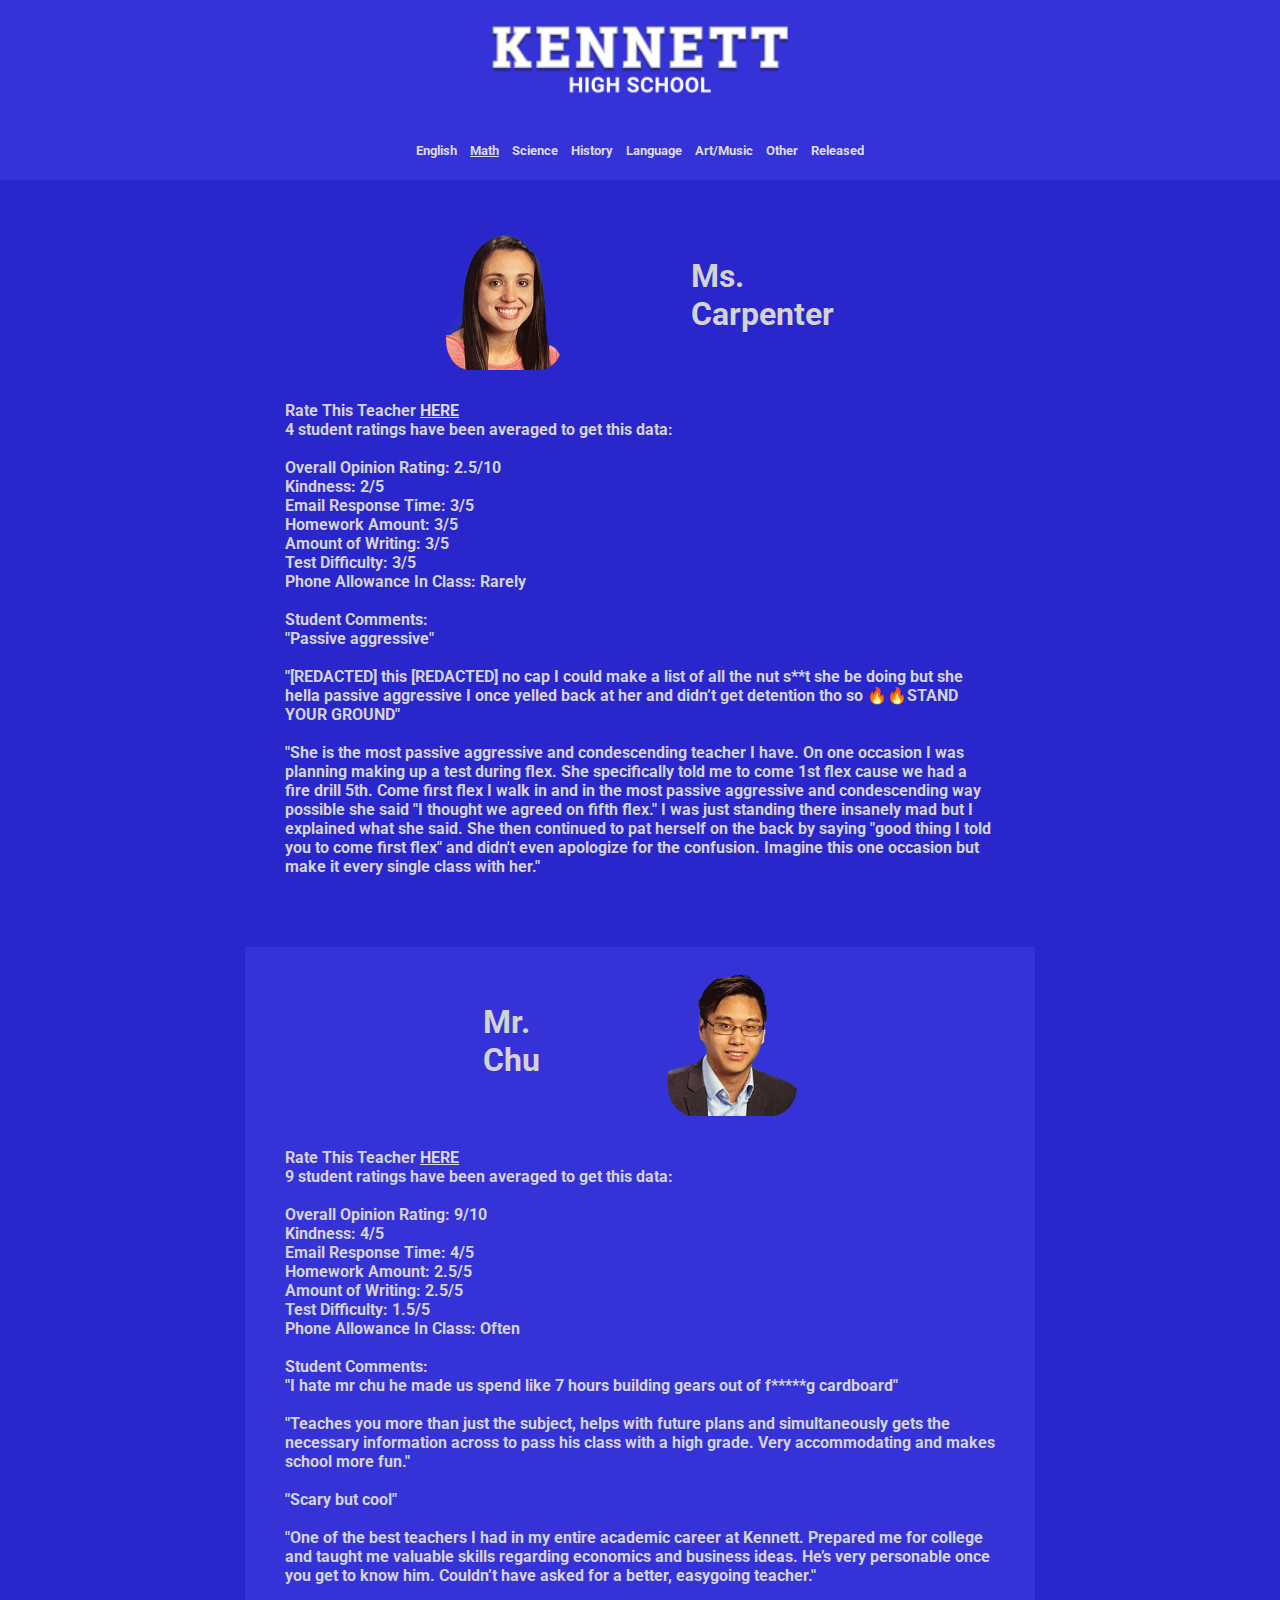
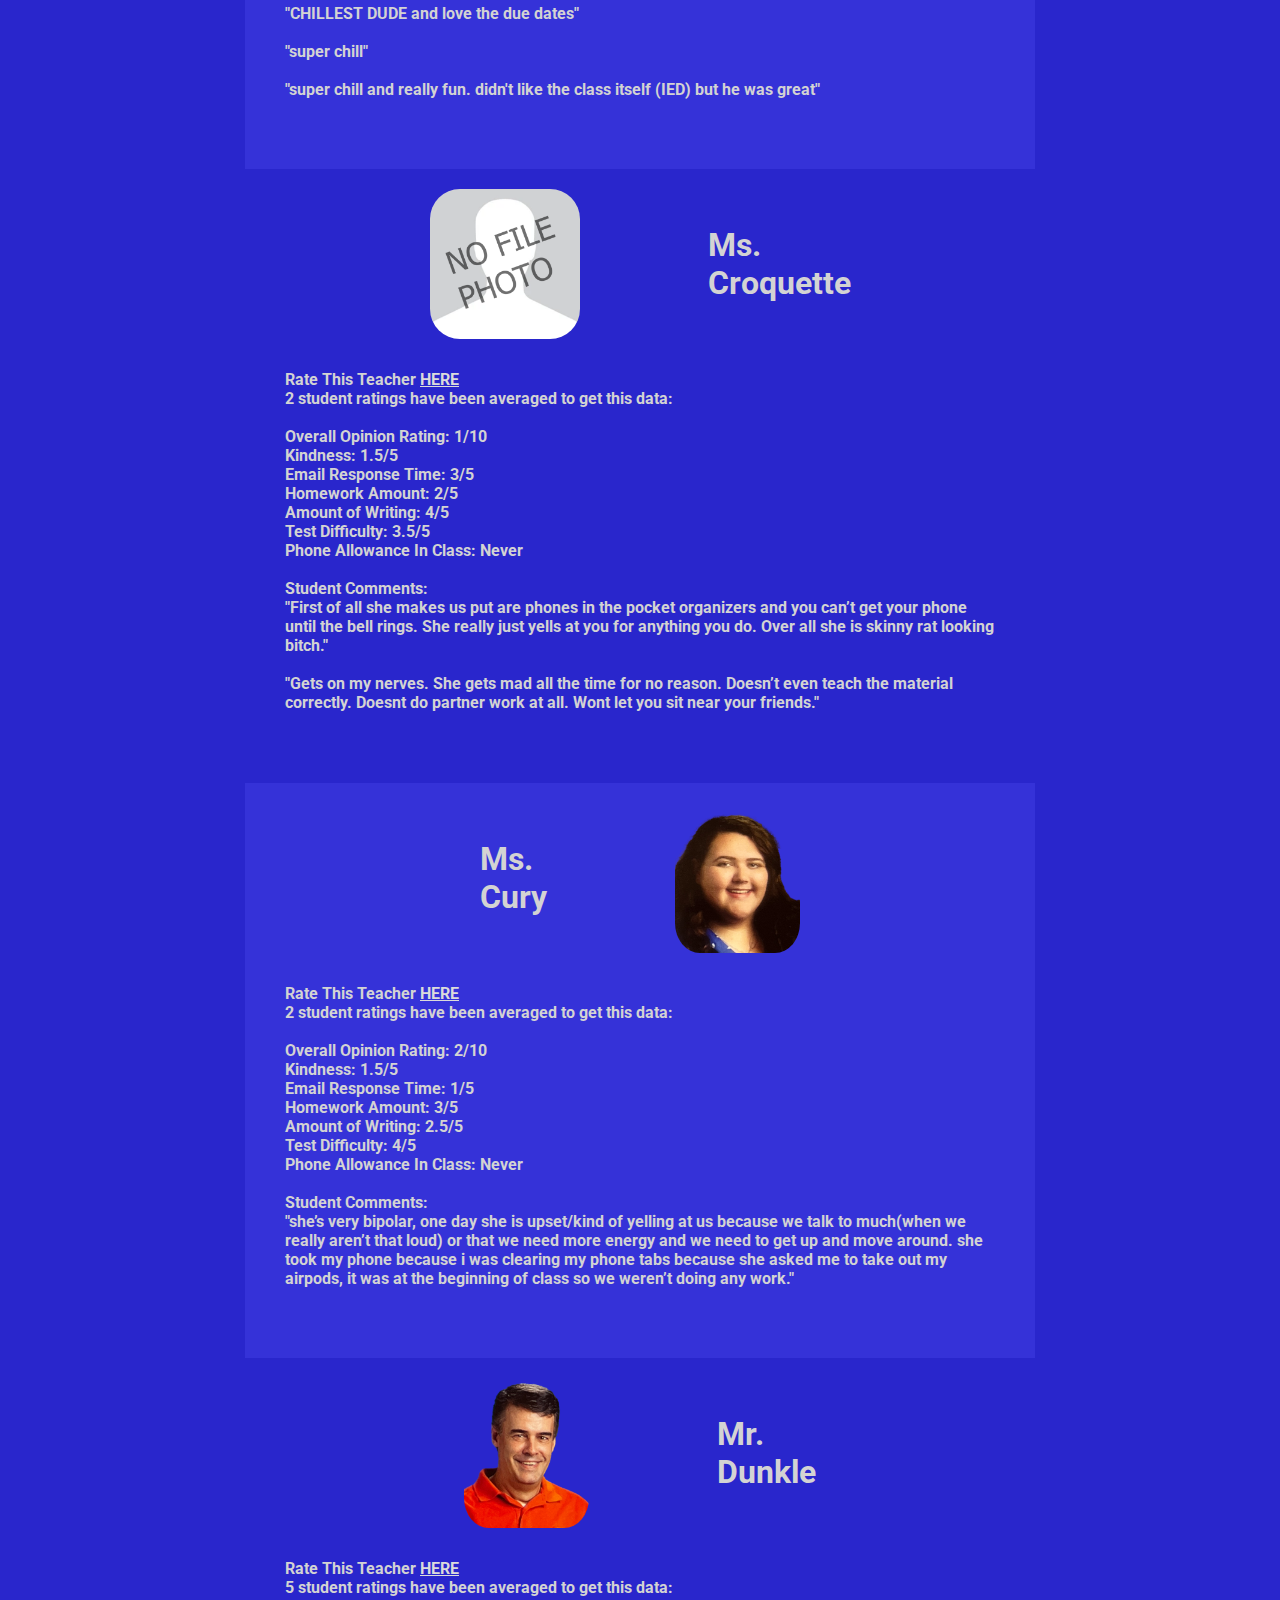
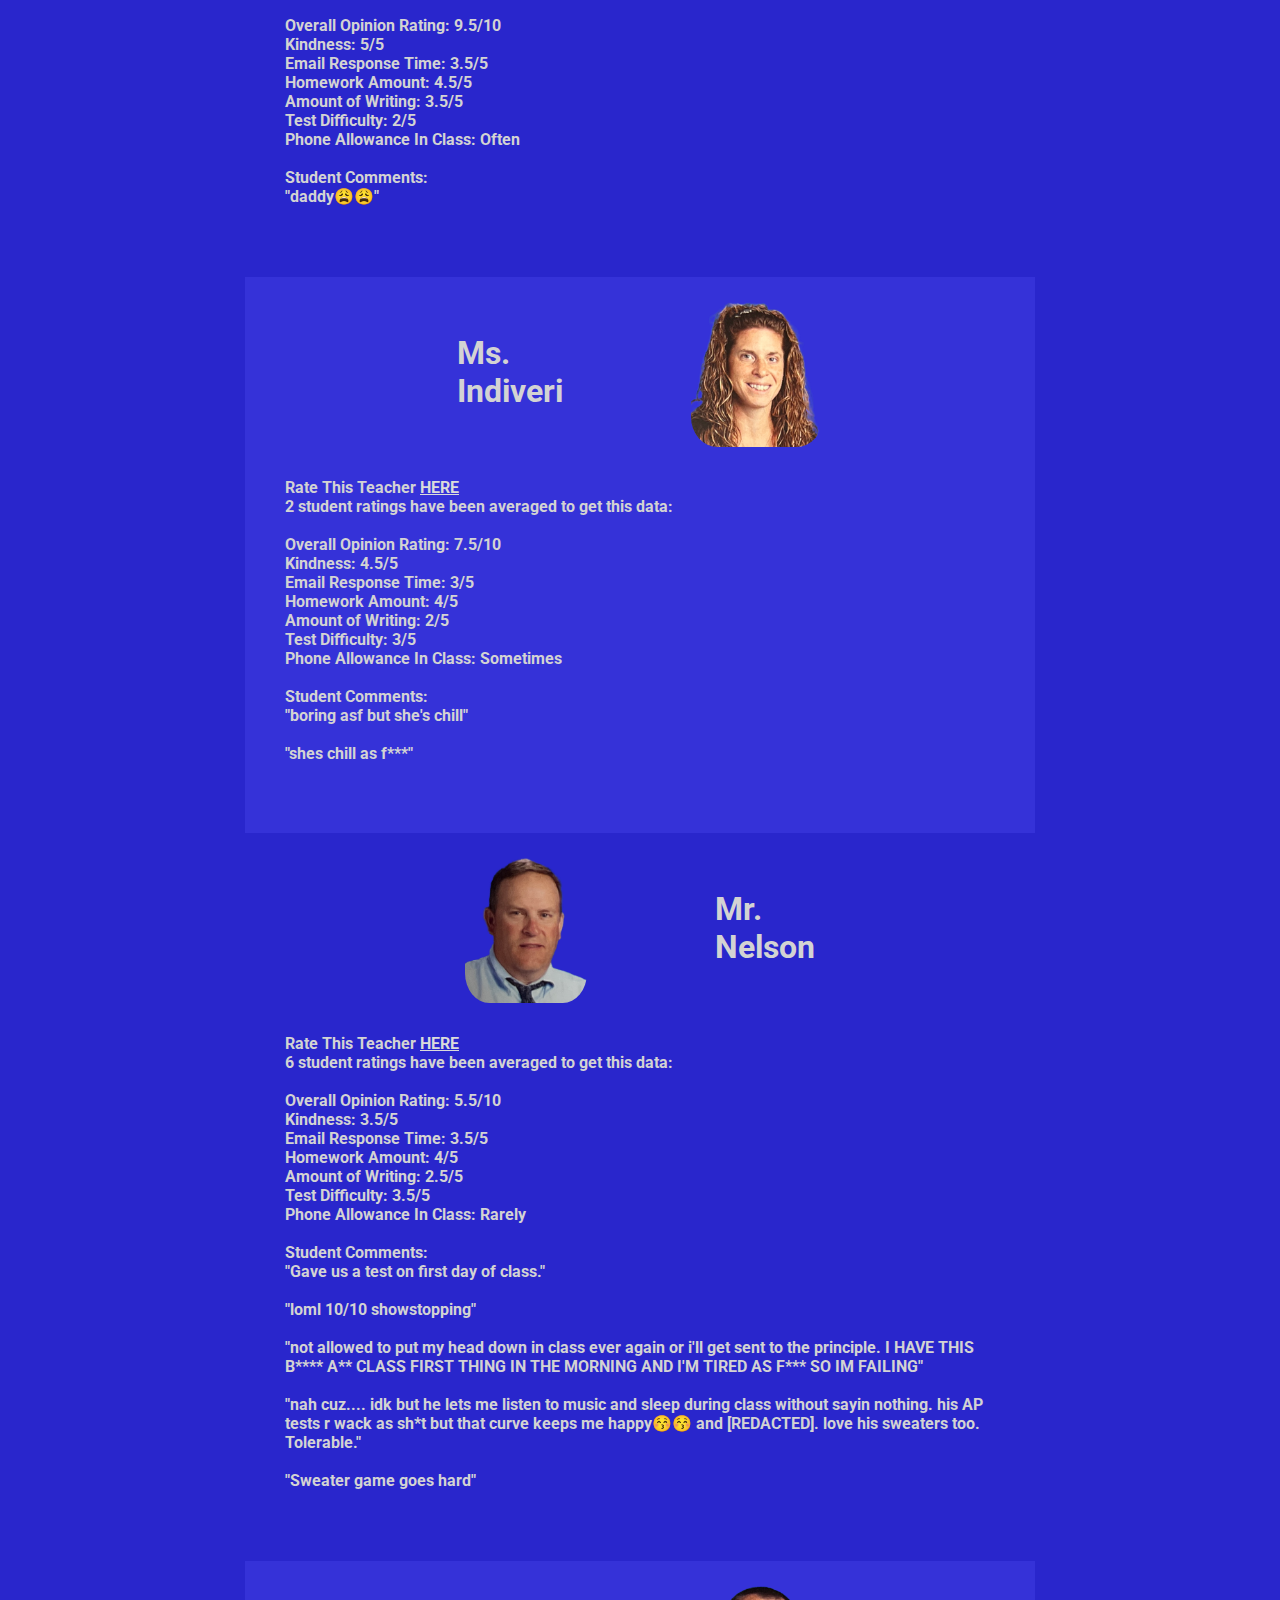
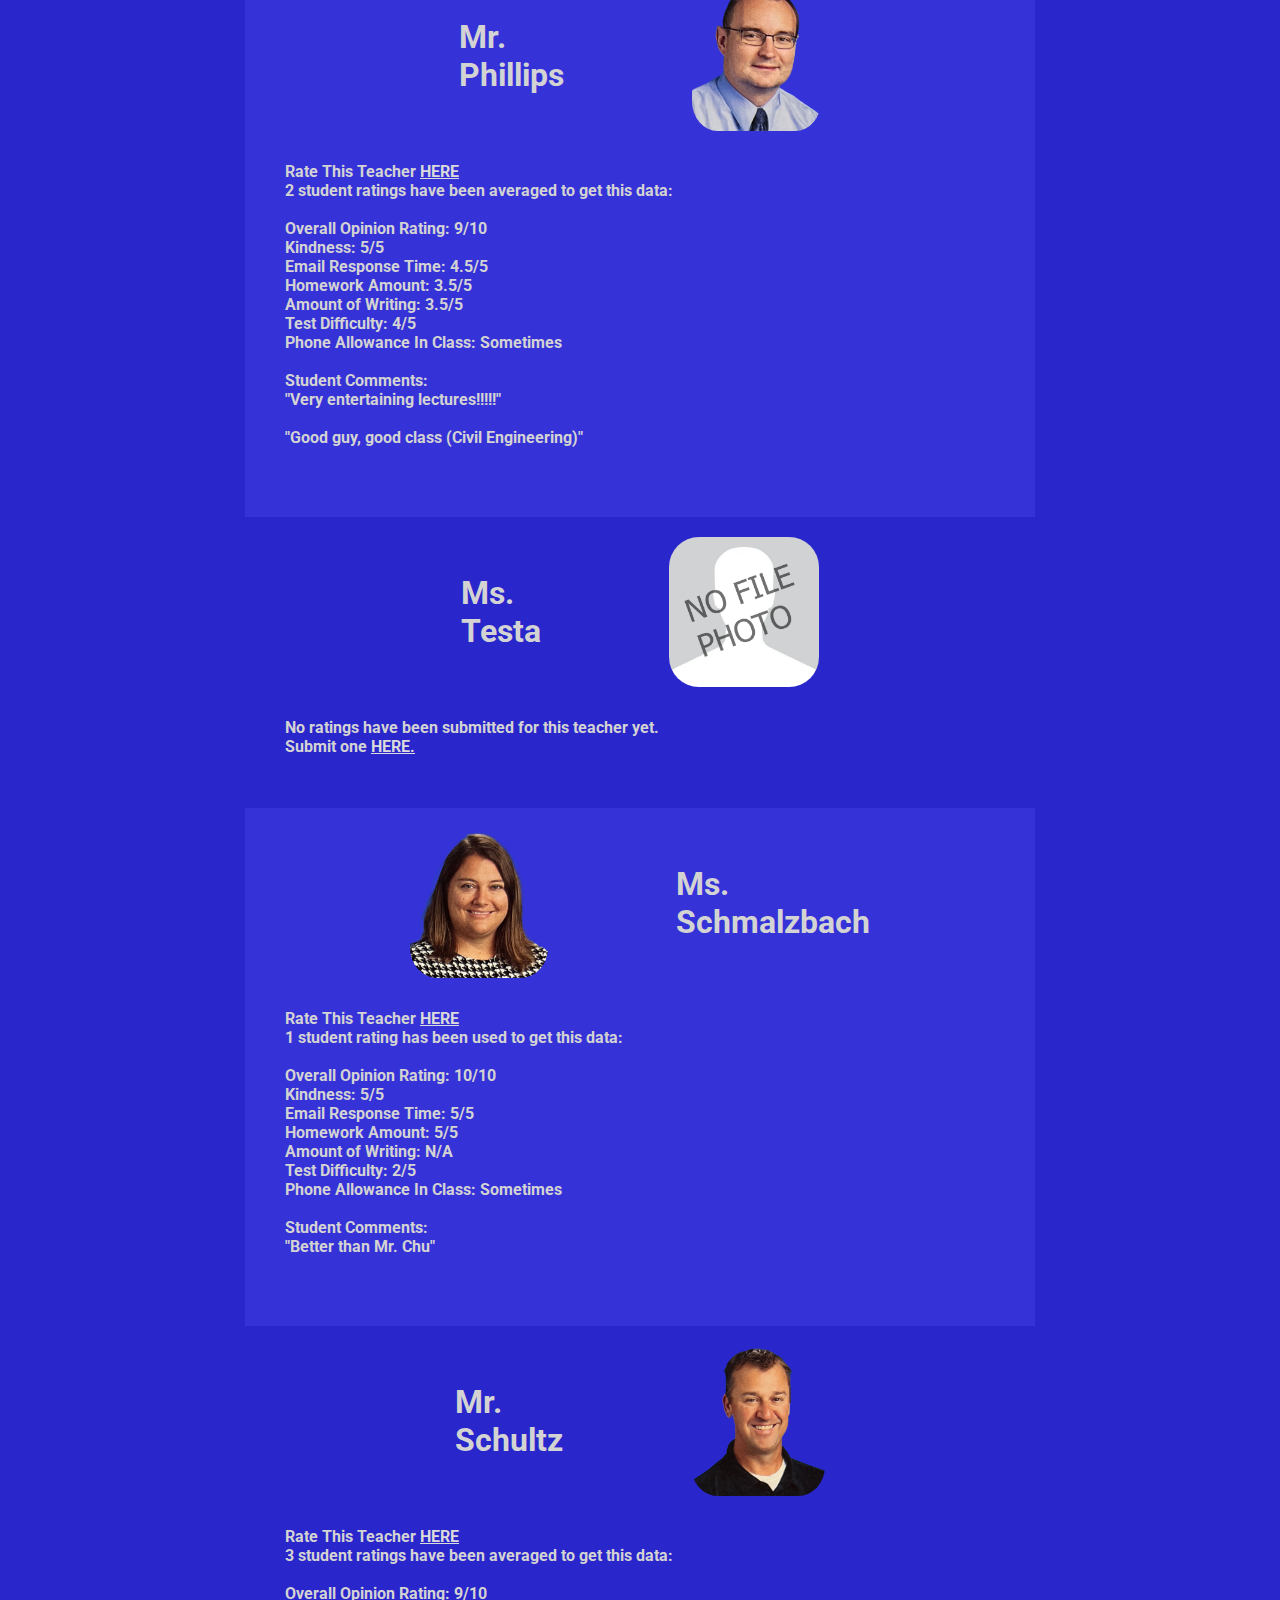
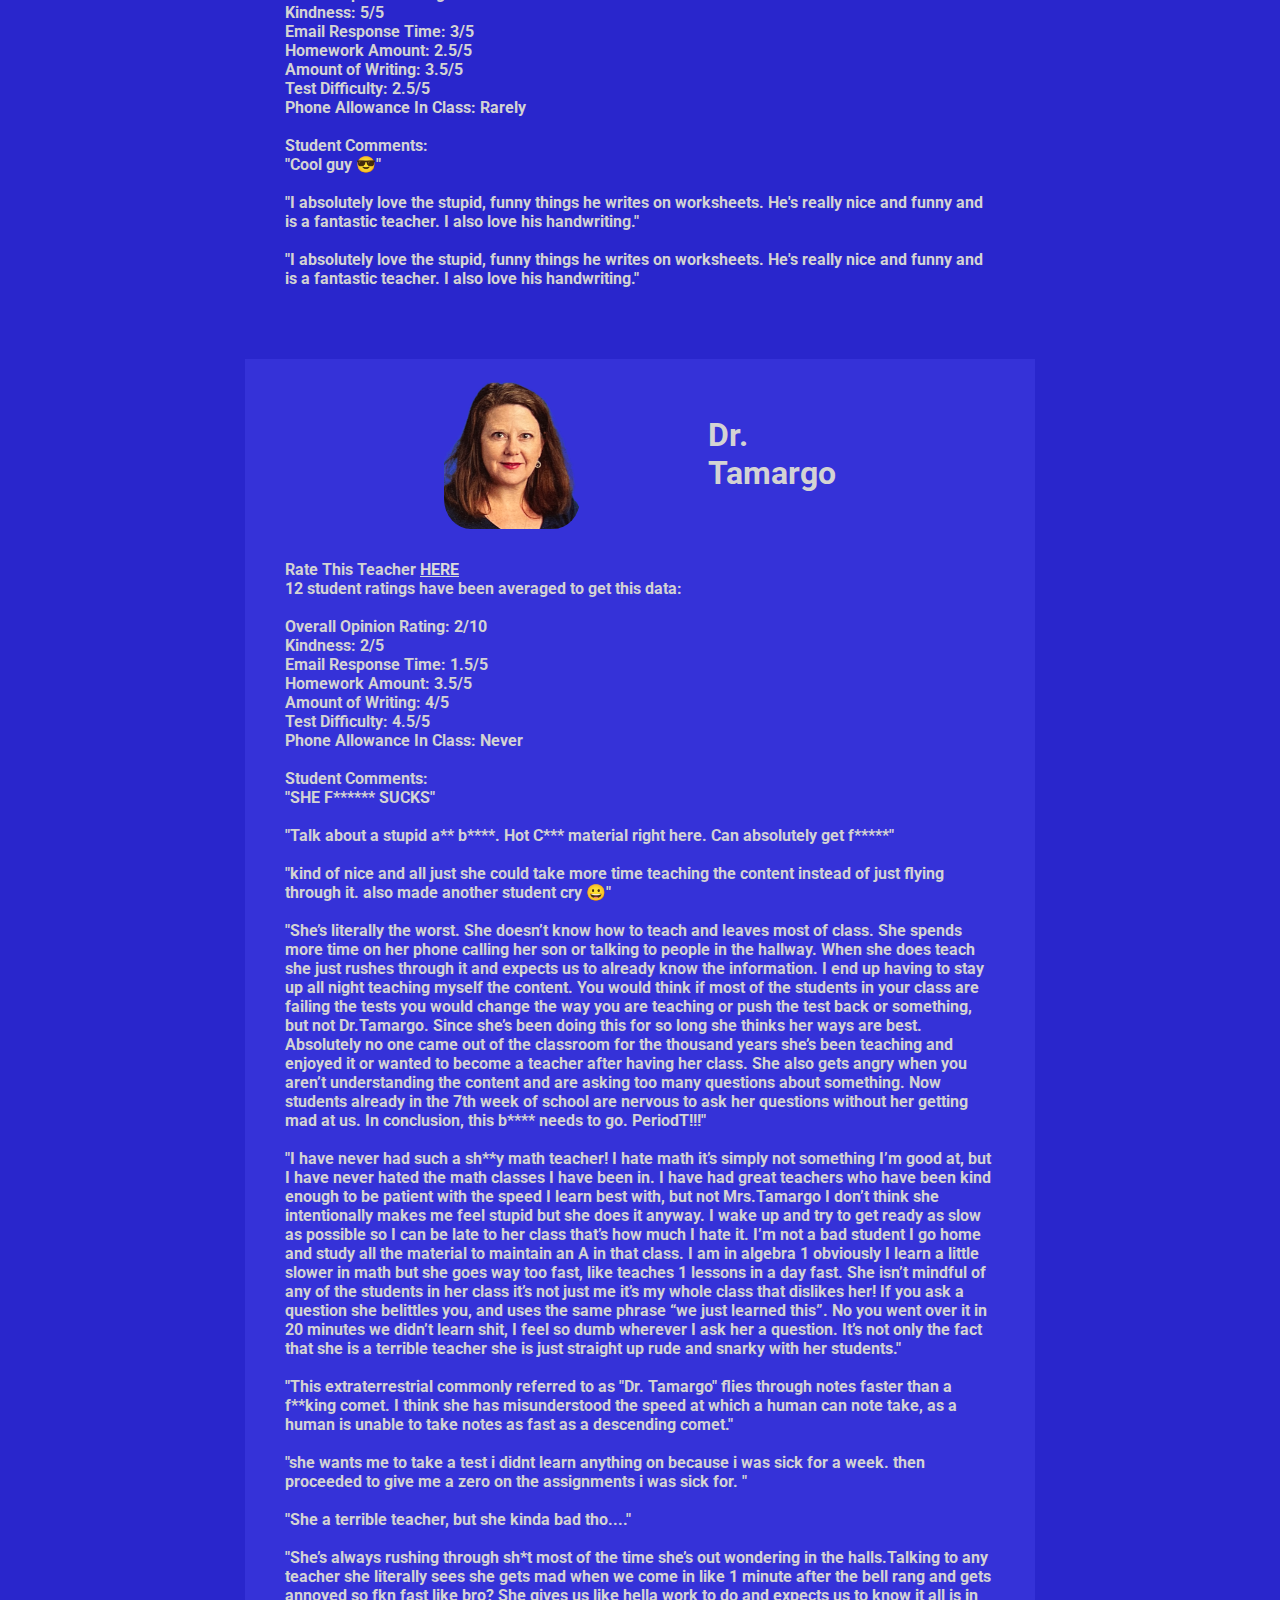
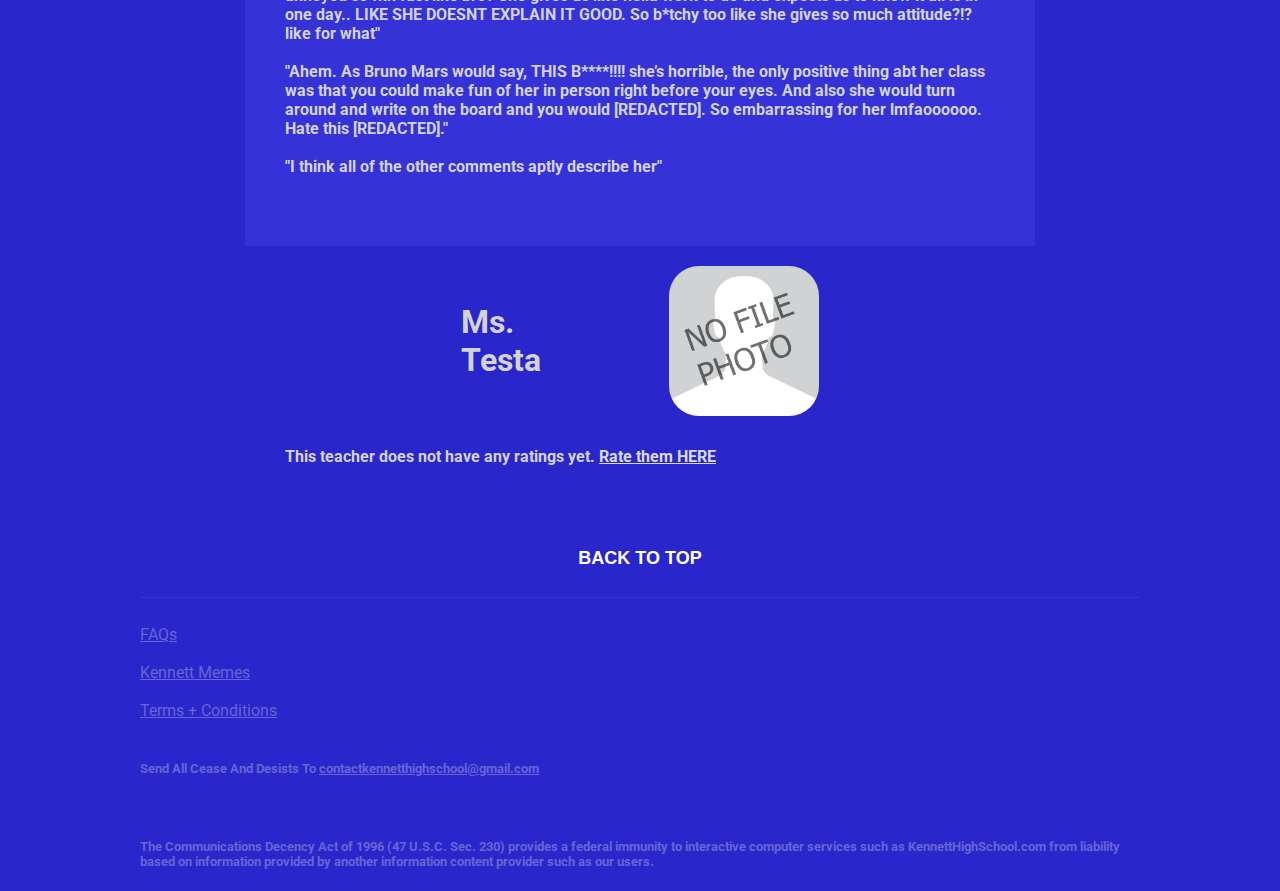
<file: mathematics.html>
<!DOCTYPE html>
<html lang="en">
<head>
  <meta charset="UTF-8">
  <meta data-n-head="ssr" name="keywords" content="KCSD, Kennett, High, School, Middle, New Garden, Greenwood, Bancroft, Elementary, Staff, Rate, Teachers, Mushroom, Capital, Memes, Hritz, Kotz, Brientnall, Kennett High School, Mushroom Capital Memes">
  <meta name="og:title" property="og:title" content="Kennett High School Teacher Rating">
  <meta name="og:type" property="og:type" content="website">
  <meta name="og:url" property="og:url" content="https://kennetthighschool.com/mathmatics">
  <meta name="og:image" property="og:image" content="https://kennetthighschool.com/img/kennettmeta.png">
  <meta http-equiv="X-UA-Compatible" content="IE=edge">
  <meta name="viewport" content="width=device-width, initial-scale=1.0">
  <link rel="stylesheet" href="main.css">
  <script src="top.js"></script>
  <title>Math</title>
  <link rel="shortcut icon" type="image/png" href="img/favicon.png">
</head>


<body>
  <header>
    <div class="logo">
      <a href="index.html"><img src="img/logo-khs.png" alt=""></a>
    </div>
    <div class="catagories">
        <h5>
            <a href="english.html">English</a>
            <a href="mathematics.html"><u>Math</u></a>
            <a href="science.html">Science</a>
            <a href="social-studies.html">History</a>
            <a href="language.html">Language</a>
            <a href="arts.html">Art/Music</a>
            <a href="other-teachers.html">Other</a>
            <a href="vaulted-teachers.html">Released</a>
        </h5>
    </div>
  </header>



    <div class="group">
        <div class="first">
            <img src="img/math/carpenter.png" alt="">
            <div>
                <h1>Ms. <br>Carpenter </h1>
            </div>
            
        </div>
        <div class="rating">
                <h4>
                    Rate This Teacher <a target="_blank" href="https://docs.google.com/forms/d/e/1FAIpQLSfEikYCEudighS3eR0HyA3SZMFaGrBU1ov9IA-4_68WycxJUA/viewform">HERE</a> <br>
                    4 student ratings have been averaged to get this data: <br> <br>
                    
                    Overall Opinion Rating: 2.5/10 <br>
                    Kindness: 2/5 <br>
                    Email Response Time: 3/5 <br>
                    Homework Amount: 3/5 <br>
                    Amount of Writing: 3/5 <br>
                    Test Difficulty: 3/5 <br>
                    Phone Allowance In Class: Rarely <br> <br>
                    
                    Student Comments: <br>
                    "Passive aggressive" <br> <br>

                    "[REDACTED] this [REDACTED] no cap I could make a list of all the nut s**t she be doing but she hella passive aggressive I once yelled back at her and didn’t get detention tho so 🔥🔥STAND YOUR GROUND" <br> <br>

                    "She is the most passive aggressive and condescending teacher I have. On one occasion I was planning making up a test during flex. She specifically told me to come 1st flex cause we had a fire drill 5th. Come first flex I walk in and in the most passive aggressive and condescending way possible she said "I thought we agreed on fifth flex." I was just standing there insanely mad but I explained what she said. She then continued to pat herself on the back by saying "good thing I told you to come first flex" and didn't even apologize for the confusion. Imagine this one occasion but make it every single class with her." <br> <br>

                </h4>
        </div>
    </div>

    <div class="group2">
        <div class="notfirst">
            
            <div>
                <h1>Mr. <br>Chu </h1>
            </div>
            <img src="img/math/chu.png" alt="">
            
        </div>
        <div class="rating">
                <h4>
                    Rate This Teacher <a target="_blank" href="https://docs.google.com/forms/d/e/1FAIpQLSfEikYCEudighS3eR0HyA3SZMFaGrBU1ov9IA-4_68WycxJUA/viewform">HERE</a> <br>
                    9 student ratings have been averaged to get this data: <br> <br>
                    
                    Overall Opinion Rating: 9/10 <br>
                    Kindness: 4/5 <br>
                    Email Response Time: 4/5 <br>
                    Homework Amount: 2.5/5 <br>
                    Amount of Writing: 2.5/5 <br>
                    Test Difficulty: 1.5/5 <br>
                    Phone Allowance In Class: Often <br> <br>
                    
                    Student Comments: <br>
                    "I hate mr chu he made us spend like 7 hours building gears out of f*****g cardboard" <br> <br>
                    
                    "Teaches you more than just the subject, helps with future plans and simultaneously gets the necessary information across to pass his class with a high grade. Very accommodating and makes school more fun." <br> <br>
                    
                    "Scary but cool" <br> <br>
                    
                    "One of the best teachers I had in my entire academic career at Kennett. Prepared me for college and taught me valuable skills regarding economics and business ideas. He’s very personable once you get to know him. Couldn’t have asked for a better, easygoing teacher." <br> <br>
                    
                    "CHILLEST DUDE and love the due dates" <br> <br>
                    
                    "super chill" <br> <br>

                    "super chill and really fun. didn't like the class itself (IED) but he was great" <br> <br>

                </h4>
        </div>
    </div>

    <div class="group">
        <div class="notfirst">
            <img src="img/missingphoto.png" alt="">
            <div>
                <h1>Ms. <br>Croquette </h1>
        
            </div>
        </div>
        <div class="rating">
                <h4>
                    Rate This Teacher <a target="_blank" href="https://docs.google.com/forms/d/e/1FAIpQLSfEikYCEudighS3eR0HyA3SZMFaGrBU1ov9IA-4_68WycxJUA/viewform">HERE</a> <br>
                    2 student ratings have been averaged to get this data: <br> <br>
                    
                    Overall Opinion Rating: 1/10 <br>
                    Kindness: 1.5/5 <br>
                    Email Response Time: 3/5 <br>
                    Homework Amount: 2/5 <br>
                    Amount of Writing: 4/5 <br>
                    Test Difficulty: 3.5/5 <br>
                    Phone Allowance In Class: Never <br> <br>
                    
                    Student Comments: <br>
                    "First of all she makes us put are phones in the pocket organizers and you can’t get your phone until the bell rings. She really just yells at you for anything you do. Over all she is skinny rat looking bitch." <br> <br>

                    "Gets on my nerves. She gets mad all the time for no reason. Doesn’t even teach the material correctly. Doesnt do partner work at all. Wont let you sit near your friends." <br> <br>                    
                </h4>
        </div>
    </div>

    <div class="group2">
        <div class="notfirst">
            
            <div>
                <h1>Ms. <br>Cury </h1>
            </div>
            <img src="img/math/curry.png" alt="">
        </div>
        <div class="rating">
                <h4>
                    Rate This Teacher <a target="_blank" href="https://docs.google.com/forms/d/e/1FAIpQLSfEikYCEudighS3eR0HyA3SZMFaGrBU1ov9IA-4_68WycxJUA/viewform">HERE</a> <br>
                    2 student ratings have been averaged to get this data: <br> <br>
                    
                    Overall Opinion Rating: 2/10 <br>
                    Kindness: 1.5/5 <br>
                    Email Response Time: 1/5 <br>
                    Homework Amount: 3/5 <br>
                    Amount of Writing: 2.5/5 <br>
                    Test Difficulty: 4/5 <br>
                    Phone Allowance In Class: Never <br> <br>
                    
                    Student Comments: <br>
                    "she’s very bipolar, one day she is upset/kind of yelling at us because we talk to much(when we really aren’t that loud) or that we need more energy and we need to get up and move around. she took my phone because i was clearing my phone tabs because she asked me to take out my airpods, it was at the beginning of class so we weren’t doing any work." <br> <br>

                </h4>
        </div>
    </div>

    <div class="group">
        <div class="notfirst">
            <img src="img/math/dunkle.png" alt="">
            <div>
                <h1>Mr. <br>Dunkle </h1>
            </div>
            
            
        </div>
        <div class="rating">
                <h4>
                    Rate This Teacher <a target="_blank" href="https://docs.google.com/forms/d/e/1FAIpQLSfEikYCEudighS3eR0HyA3SZMFaGrBU1ov9IA-4_68WycxJUA/viewform">HERE</a> <br>
                    5 student ratings have been averaged to get this data: <br> <br>
                    
                    Overall Opinion Rating: 9.5/10 <br>
                    Kindness: 5/5 <br>
                    Email Response Time: 3.5/5 <br>
                    Homework Amount: 4.5/5 <br>
                    Amount of Writing: 3.5/5 <br>
                    Test Difficulty: 2/5 <br>
                    Phone Allowance In Class: Often <br> <br>
                    
                    Student Comments: <br>
                    "daddy😩😩" <br> <br>

                </h4>
        </div>
    </div>

    <div class="group2">
        <div class="notfirst">
            
            <div>
                <h1>Ms. <br>Indiveri </h1>
            </div>
            <img src="img/math/indiveri.png" alt="">
        </div>
        <div class="rating">
                <h4>
                    Rate This Teacher <a target="_blank" href="https://docs.google.com/forms/d/e/1FAIpQLSfEikYCEudighS3eR0HyA3SZMFaGrBU1ov9IA-4_68WycxJUA/viewform">HERE</a> <br>
                    2 student ratings have been averaged to get this data: <br> <br>
                    
                    Overall Opinion Rating: 7.5/10 <br>
                    Kindness: 4.5/5 <br>
                    Email Response Time: 3/5 <br>
                    Homework Amount: 4/5 <br>
                    Amount of Writing: 2/5 <br>
                    Test Difficulty: 3/5 <br>
                    Phone Allowance In Class: Sometimes <br> <br>
                    
                    Student Comments: <br>
                    "boring asf but she's chill" <br> <br>

                    "shes chill as f***" <br> <br>

                </h4>
        </div>
    </div>

    <div class="group">
        <div class="notfirst">
            <img src="img/math/nelson.png" alt="">
            <div>
                <h1>Mr. <br>Nelson </h1>
            </div>
            
            
        </div>
        <div class="rating">
                <h4>
                    Rate This Teacher <a target="_blank" href="https://docs.google.com/forms/d/e/1FAIpQLSfEikYCEudighS3eR0HyA3SZMFaGrBU1ov9IA-4_68WycxJUA/viewform">HERE</a> <br>
                    6 student ratings have been averaged to get this data: <br> <br>
                    
                    Overall Opinion Rating: 5.5/10 <br>
                    Kindness: 3.5/5 <br>
                    Email Response Time: 3.5/5 <br>
                    Homework Amount: 4/5 <br>
                    Amount of Writing: 2.5/5 <br>
                    Test Difficulty: 3.5/5 <br>
                    Phone Allowance In Class: Rarely <br> <br>
                    
                    Student Comments: <br>
                    "Gave us a test on first day of class." <br> <br>
                    
                    "loml 10/10 showstopping" <br> <br>
                    
                    "not allowed to put my head down in class ever again or i'll get sent to the principle. I HAVE THIS B**** A** CLASS FIRST THING IN THE MORNING AND I'M TIRED AS F*** SO IM FAILING" <br> <br>

                    "nah cuz.... idk but he lets me listen to music and sleep during class without sayin nothing. his AP tests r wack as sh*t but that curve keeps me happy😚😚 and [REDACTED]. love his sweaters too. Tolerable." <br> <br>

                    "Sweater game goes hard" <br> <br>

                </h4>
        </div>
    </div>

    <div class="group2">
        <div class="notfirst">
            
            <div>
                <h1>Mr. <br>Phillips </h1>
            </div>
            <img src="img/math/phillips.png" alt="">
        </div>
        <div class="rating">
                <h4>
                    Rate This Teacher <a target="_blank" href="https://docs.google.com/forms/d/e/1FAIpQLSfEikYCEudighS3eR0HyA3SZMFaGrBU1ov9IA-4_68WycxJUA/viewform">HERE</a> <br>
                    2 student ratings have been averaged to get this data: <br> <br>
                    
                    Overall Opinion Rating: 9/10 <br>
                    Kindness: 5/5 <br>
                    Email Response Time: 4.5/5 <br>
                    Homework Amount: 3.5/5 <br>
                    Amount of Writing: 3.5/5 <br>
                    Test Difficulty: 4/5 <br>
                    Phone Allowance In Class: Sometimes <br> <br>
                    
                    Student Comments: <br>
                    "Very entertaining lectures!!!!!"   <br> <br>

                    "Good guy, good class (Civil Engineering)" <br> <br>

                </h4>
        </div>
    </div>

    <div class="group">
        <div class="notfirst">
            
            <div>
                <h1>Ms. <br>Testa </h1>
        
            </div>
            <img src="img/missingphoto.png" alt="">
        </div>
        <div class="rating">
                <h4>
                    No ratings have been submitted for this teacher yet. <br>Submit one <a target="_blank" href="https://docs.google.com/forms/d/e/1FAIpQLSfEikYCEudighS3eR0HyA3SZMFaGrBU1ov9IA-4_68WycxJUA/viewform">HERE.</a>
                </h4>
        </div>
    </div>

    <div class="group2">
        <div class="notfirst">
            <img src="img/math/schmalzbach.png" alt="">
            <div>
                <h1>Ms. <br>Schmalzbach </h1>
            </div>
            
            
        </div>
        <div class="rating">
                <h4>
                    Rate This Teacher <a target="_blank" href="https://docs.google.com/forms/d/e/1FAIpQLSfEikYCEudighS3eR0HyA3SZMFaGrBU1ov9IA-4_68WycxJUA/viewform">HERE</a> <br>
                    1 student rating has been used to get this data: <br> <br>
                    
                    Overall Opinion Rating: 10/10 <br>
                    Kindness: 5/5 <br>
                    Email Response Time: 5/5 <br>
                    Homework Amount: 5/5 <br>
                    Amount of Writing: N/A <br>
                    Test Difficulty: 2/5 <br>
                    Phone Allowance In Class: Sometimes <br> <br>
                    
                    Student Comments: <br>
                    "Better than Mr. Chu" <br> <br>

                </h4>
        </div>
    </div>

    <div class="group">
        <div class="notfirst">
            
            <div>
                <h1>Mr. <br>Schultz </h1>
            </div>
            <img src="img/math/schultz.png" alt="">
        </div>
        <div class="rating">
                <h4>
                    Rate This Teacher <a target="_blank" href="https://docs.google.com/forms/d/e/1FAIpQLSfEikYCEudighS3eR0HyA3SZMFaGrBU1ov9IA-4_68WycxJUA/viewform">HERE</a> <br>
                    3 student ratings have been averaged to get this data: <br> <br>
                    
                    Overall Opinion Rating: 9/10 <br>
                    Kindness: 5/5 <br>
                    Email Response Time: 3/5 <br>
                    Homework Amount: 2.5/5 <br>
                    Amount of Writing: 3.5/5 <br>
                    Test Difficulty: 2.5/5 <br>
                    Phone Allowance In Class: Rarely <br> <br>
                    
                    Student Comments: <br>
                    "Cool guy 😎" <br> <br>

                    "I absolutely love the stupid, funny things he writes on worksheets. He's really nice and funny and is a fantastic teacher. I also love his handwriting." <br> <br>

                    "I absolutely love the stupid, funny things he writes on worksheets. He's really nice and funny and is a fantastic teacher. I also love his handwriting." <br> <br>

                </h4>
        </div>
    </div>

    <div class="group2">
        <div class="notfirst">
            <img src="img/math/tamargo.png" alt="">
            <div>
                <h1>Dr. <br>Tamargo </h1>
            </div>
            
            
        </div>
        <div class="rating">
                <h4>
                    Rate This Teacher <a target="_blank" href="https://docs.google.com/forms/d/e/1FAIpQLSfEikYCEudighS3eR0HyA3SZMFaGrBU1ov9IA-4_68WycxJUA/viewform">HERE</a> <br>
                    12 student ratings have been averaged to get this data: <br> <br>
                    
                    Overall Opinion Rating: 2/10 <br>
                    Kindness: 2/5 <br>
                    Email Response Time: 1.5/5 <br>
                    Homework Amount: 3.5/5 <br>
                    Amount of Writing: 4/5 <br>
                    Test Difficulty: 4.5/5 <br>
                    Phone Allowance In Class: Never <br> <br>
                    
                    Student Comments: <br>
                    "SHE F****** SUCKS" <br> <br>
                    
                    "Talk about a stupid a** b****. Hot C*** material right here. Can absolutely get f*****" <br> <br>
                    
                    "kind of nice and all just she could take more time teaching the content instead of just flying through it. also made another student cry 😀" <br> <br>
                    
                    "She’s literally the worst. She doesn’t know how to teach and leaves most of class. She spends more time on her phone calling her son or talking to people in the hallway. When she does teach she just rushes through it and expects us to already know the information. I end up having to stay up all night teaching myself the content. You would think if most of the students in your class are failing the tests you would change the way you are teaching or push the test back or something, but not Dr.Tamargo. Since she’s been doing this for so long she thinks her ways are best. Absolutely no one came out of the classroom for the thousand years she’s been teaching and enjoyed it or wanted to become a teacher after having her class. She also gets angry when you aren’t understanding the content and are asking too many questions about something. Now students already in the 7th week of school are nervous to ask her questions without her getting mad at us. In conclusion, this b**** needs to go. PeriodT!!!" <br> <br>
                    
                    "I have never had such a sh**y math teacher! I hate math it’s simply not something I’m good at, but I have never hated the math classes I have been in. I have had great teachers who have been kind enough to be patient with the speed I learn best with, but not Mrs.Tamargo I don’t think she intentionally makes me feel stupid but she does it anyway. I wake up and try to get ready as slow as possible so I can be late to her class that’s how much I hate it. I’m not a bad student I go home and study all the material to maintain an A in that class. I am in algebra 1 obviously I learn a little slower in math but she goes way too fast, like teaches 1 lessons in a day fast. She isn’t mindful of any of the students in her class it’s not just me it’s my whole class that dislikes her! If you ask a question she belittles you, and uses the same phrase “we just learned this”. No you went over it in 20 minutes we didn’t learn shit, I feel so dumb wherever I ask her a question. It’s not only the fact that she is a terrible teacher she is just straight up rude and snarky with her students." <br> <br>
                    
                    "This extraterrestrial commonly referred to as "Dr. Tamargo" flies through notes faster than a f**king comet. I think she has misunderstood the speed at which a human can note take, as a human is unable to take notes as fast as a descending comet." <br> <br>
                    
                    "she wants me to take a test i didnt learn anything on because i was sick for a week. then proceeded to give me a zero on the assignments i was sick for. " <br> <br>
                    
                    "She a terrible teacher, but she kinda bad tho...." <br> <br>
                    
                    "She’s always rushing through sh*t most of the time she’s out wondering in the halls.Talking to any teacher she literally sees she gets mad when we come in like 1 minute after the bell rang and gets annoyed so fkn fast like bro? She gives us like hella work to do and expects us to know it all is in one day.. LIKE SHE DOESNT EXPLAIN IT GOOD. So b*tchy too like she gives so much attitude?!? like for what" <br> <br>

                    "Ahem. As Bruno Mars would say, THIS B****!!!! she’s horrible, the only positive thing abt her class was that you could make fun of her in person right before your eyes. And also she would turn around and write on the board and you would [REDACTED]. So embarrassing for her lmfaoooooo. Hate this [REDACTED]." <br> <br>

                    "I think all of the other comments aptly describe her" <br> <br>

                </h4>
        </div>
    </div>

    <div class="group">
        <div class="notfirst">
            
            <div>
                <h1>Ms. <br>Testa </h1>
            </div>
            <img src="img/missingphoto.png" alt="">
        </div>
        <div class="rating">
                <h4>
                    This teacher does not have any ratings yet. <a target="_blank" href="https://docs.google.com/forms/d/e/1FAIpQLSfEikYCEudighS3eR0HyA3SZMFaGrBU1ov9IA-4_68WycxJUA/viewform">Rate them HERE</a> <br>
                    

                </h4>
        </div>
    </div>

    <button onclick="topFunction()" id="myBtn" title="Go to top">BACK TO TOP</button>


</body>

<footer>
    <br>
    <hr>
    <br>
    <a target="_blank" class="fLink" href="faqs.html">FAQs</a>
    <br>
    <br>
    <a target="_blank" class="fLink" href="https://www.instagram.com/mushroomcapitalmemes/">Kennett Memes</a>
    <br>
    <br>
    <a target="_blank" class="fLink" href="TermsAndConditions.pdf">Terms + Conditions</a>
    <br>
    <br>
    <h5>Send All Cease And Desists To <a target="_blank" class="fLink" href="mailto:contactkennetthighschool@gmail.com">contactkennetthighschool@gmail.com</a></h5>
    <br>
    <h5>
      The Communications Decency Act of 1996 (47 U.S.C. Sec. 230) provides a federal immunity to interactive computer services such as KennettHighSchool.com from liability based on information provided by another information content provider such as our users.
    </h5>
  </footer>

</html>
</file>
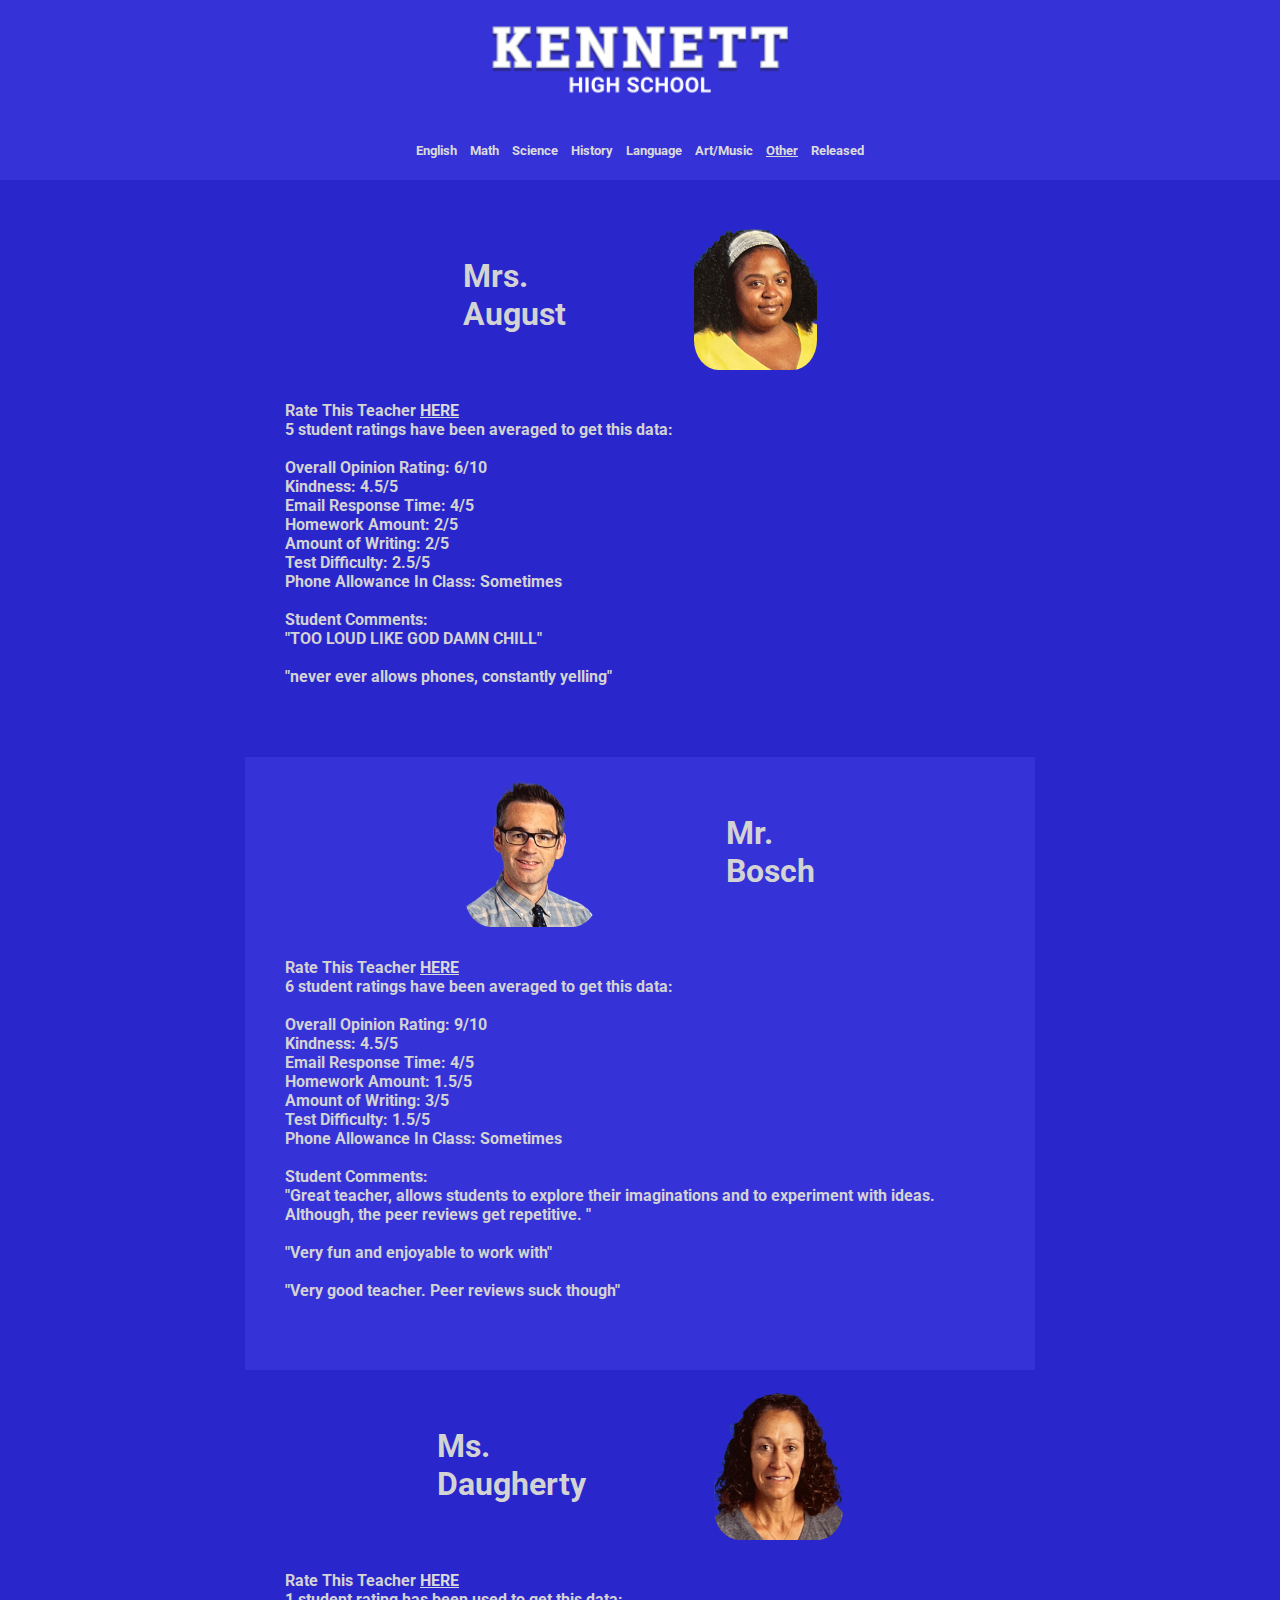
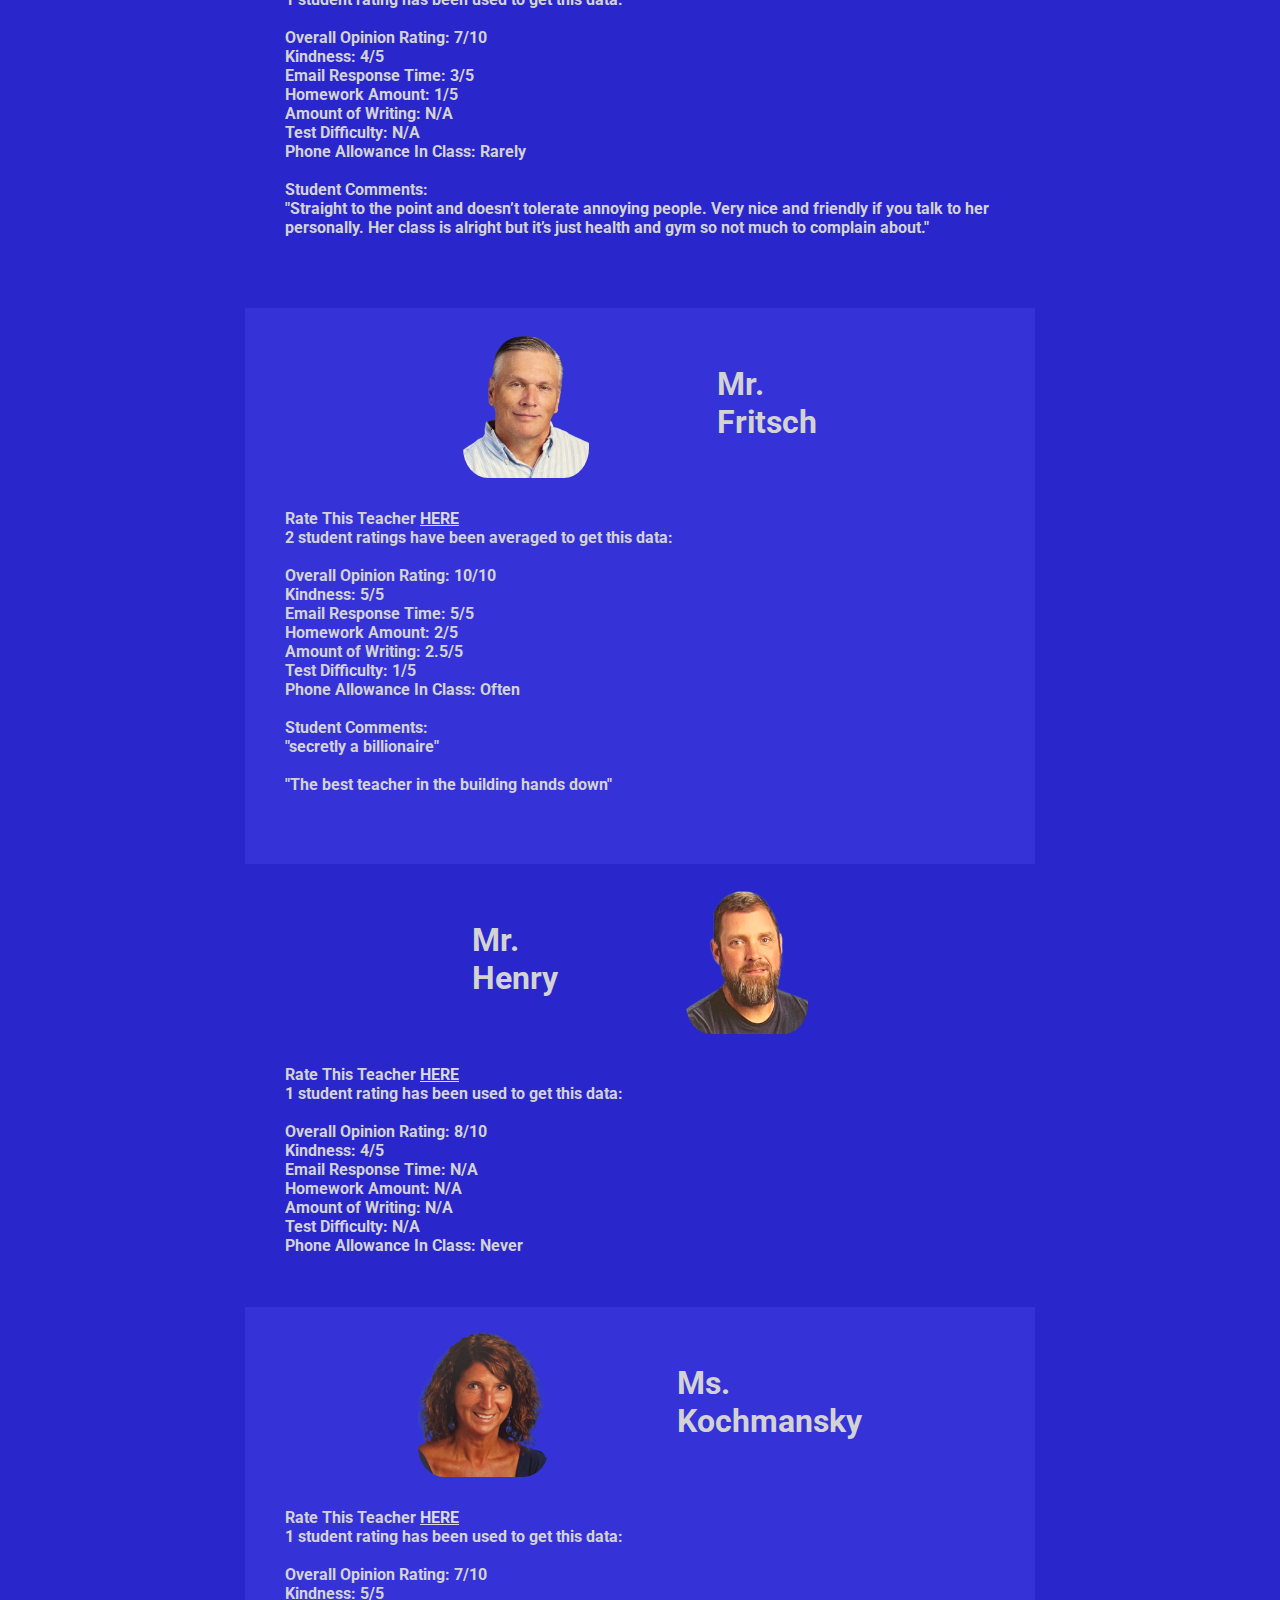
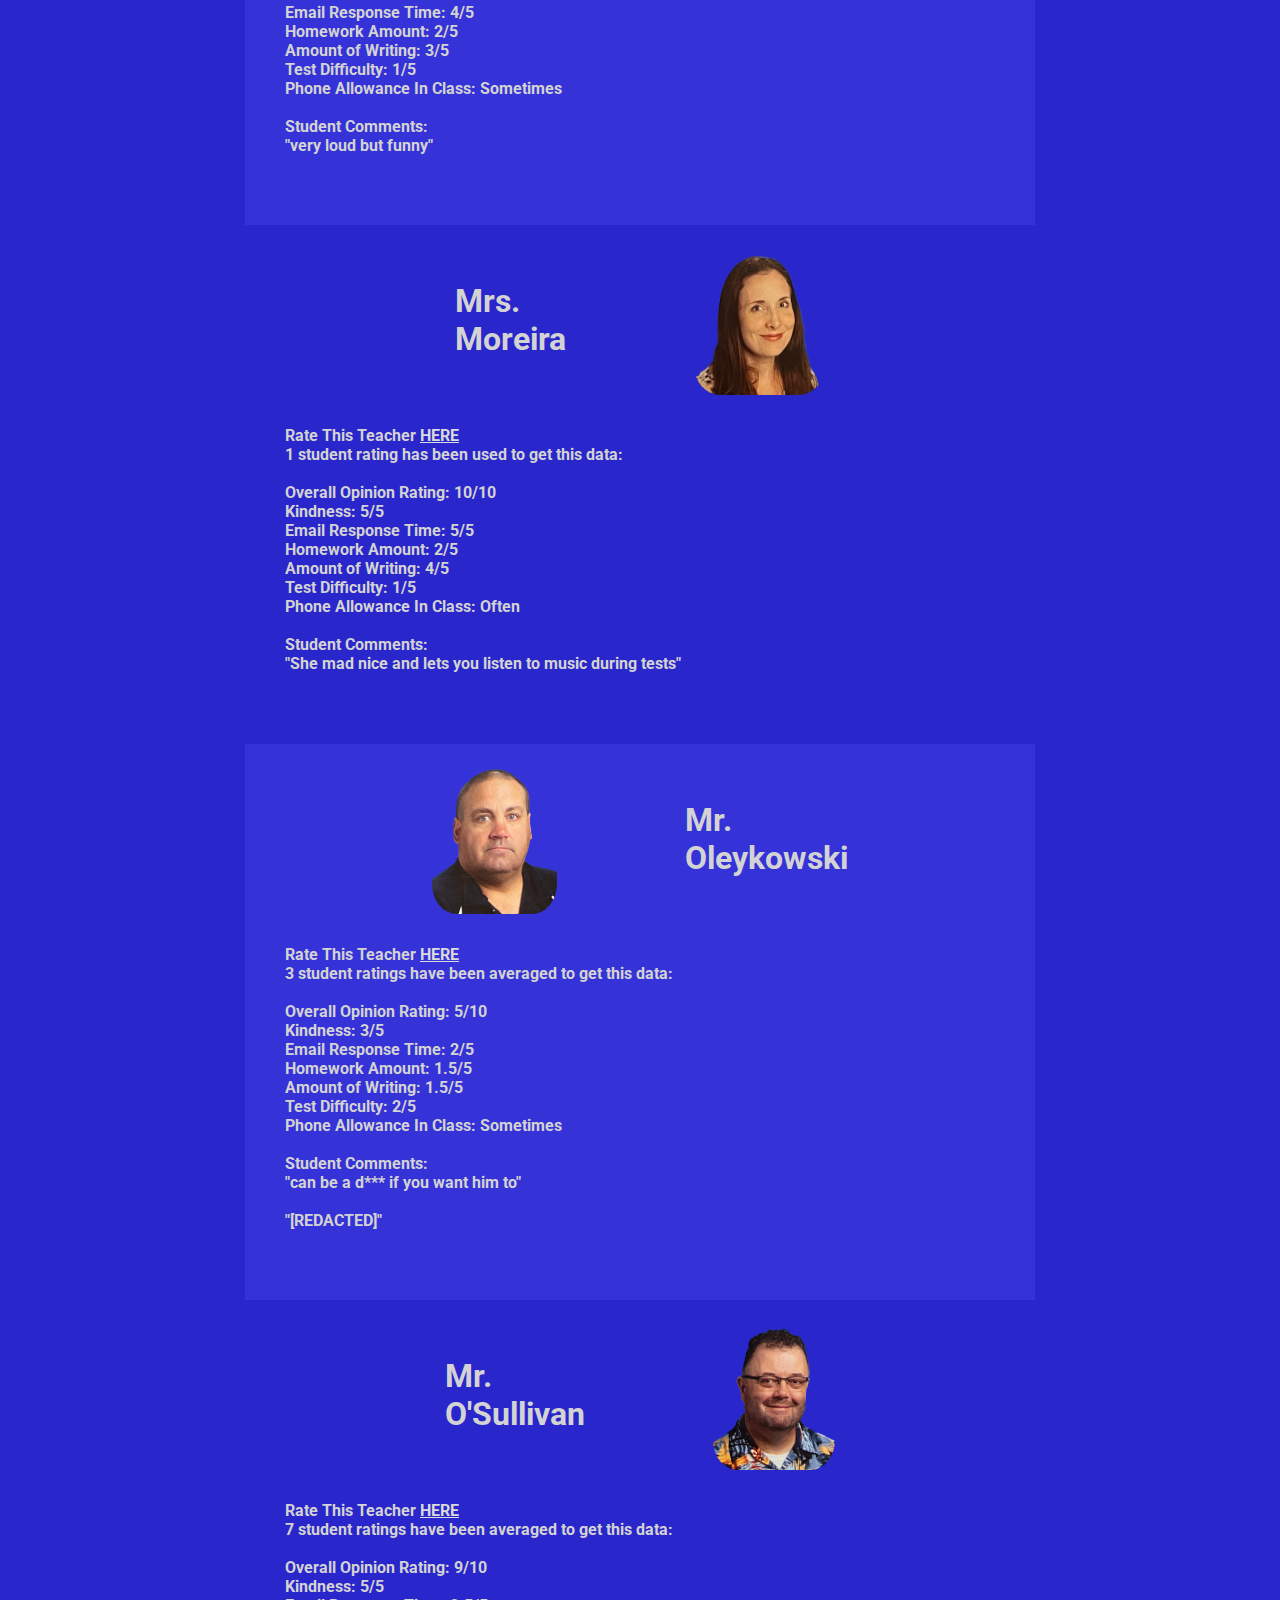
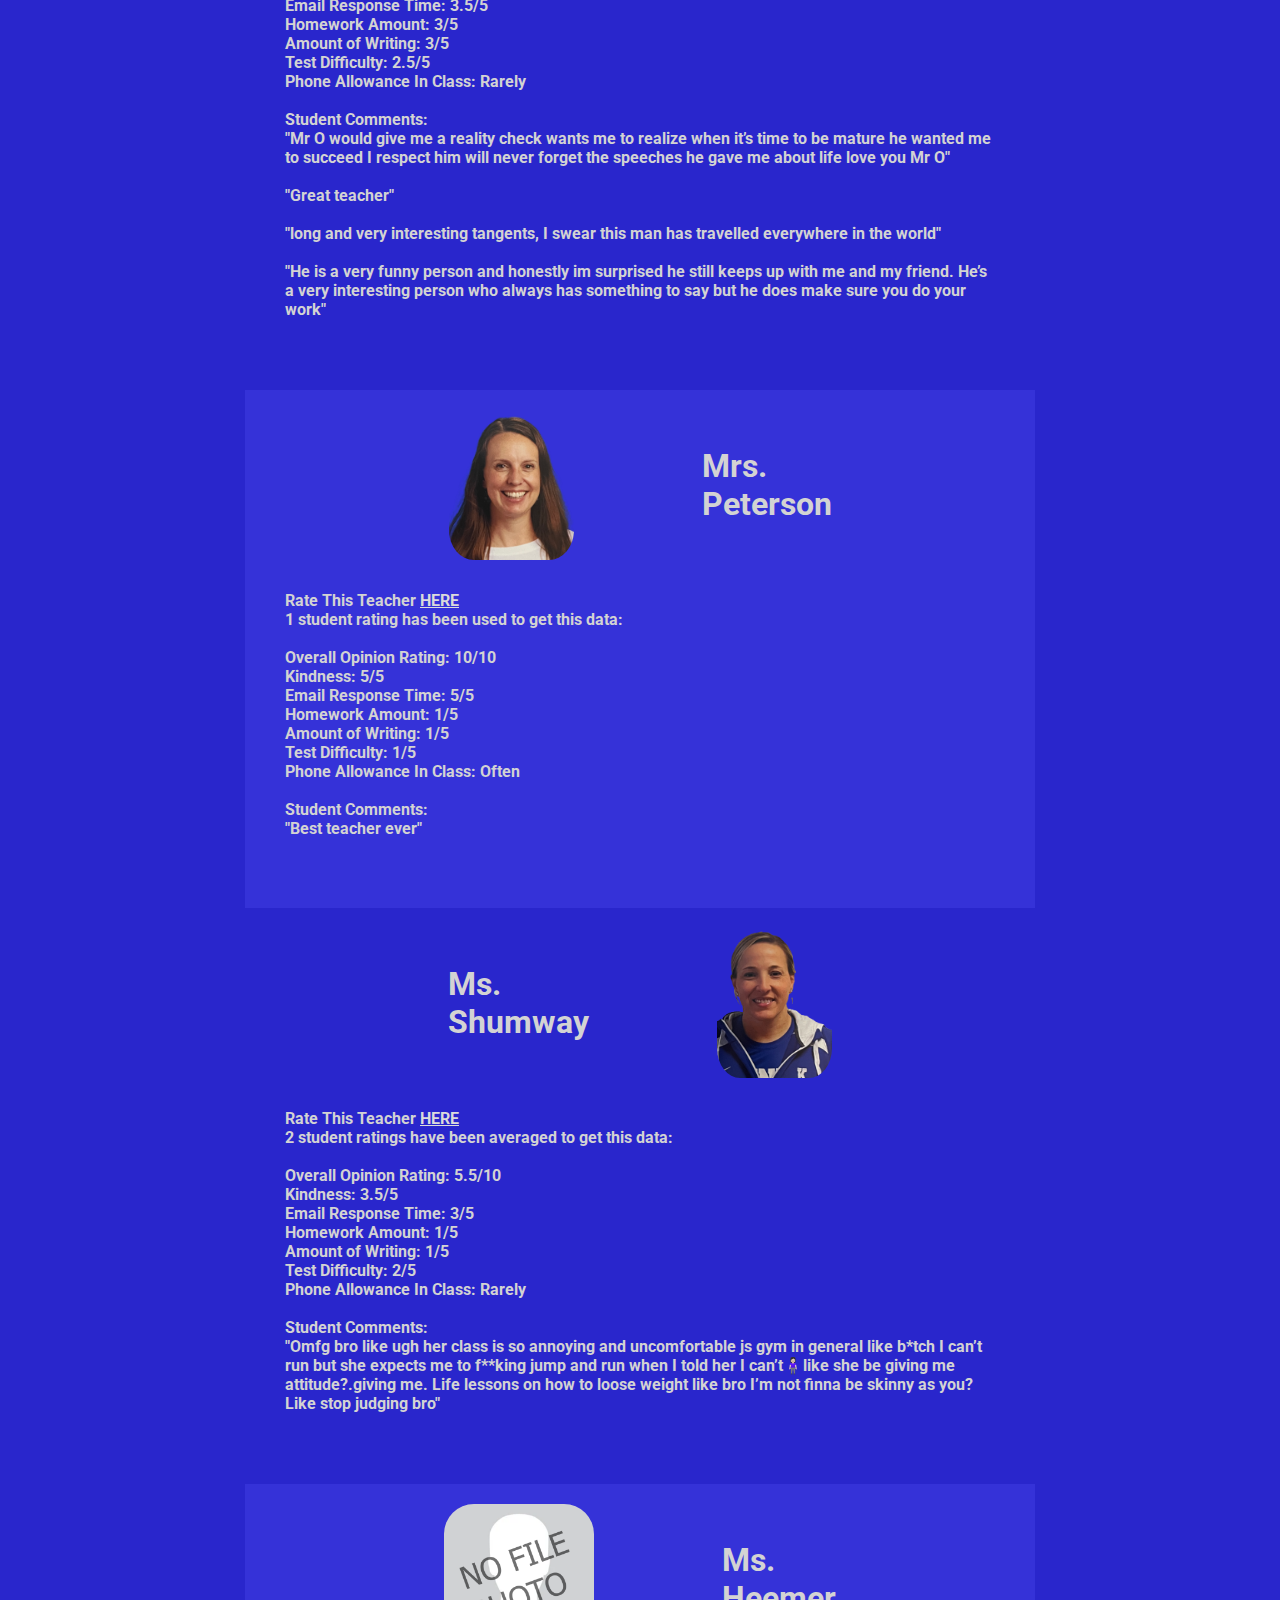
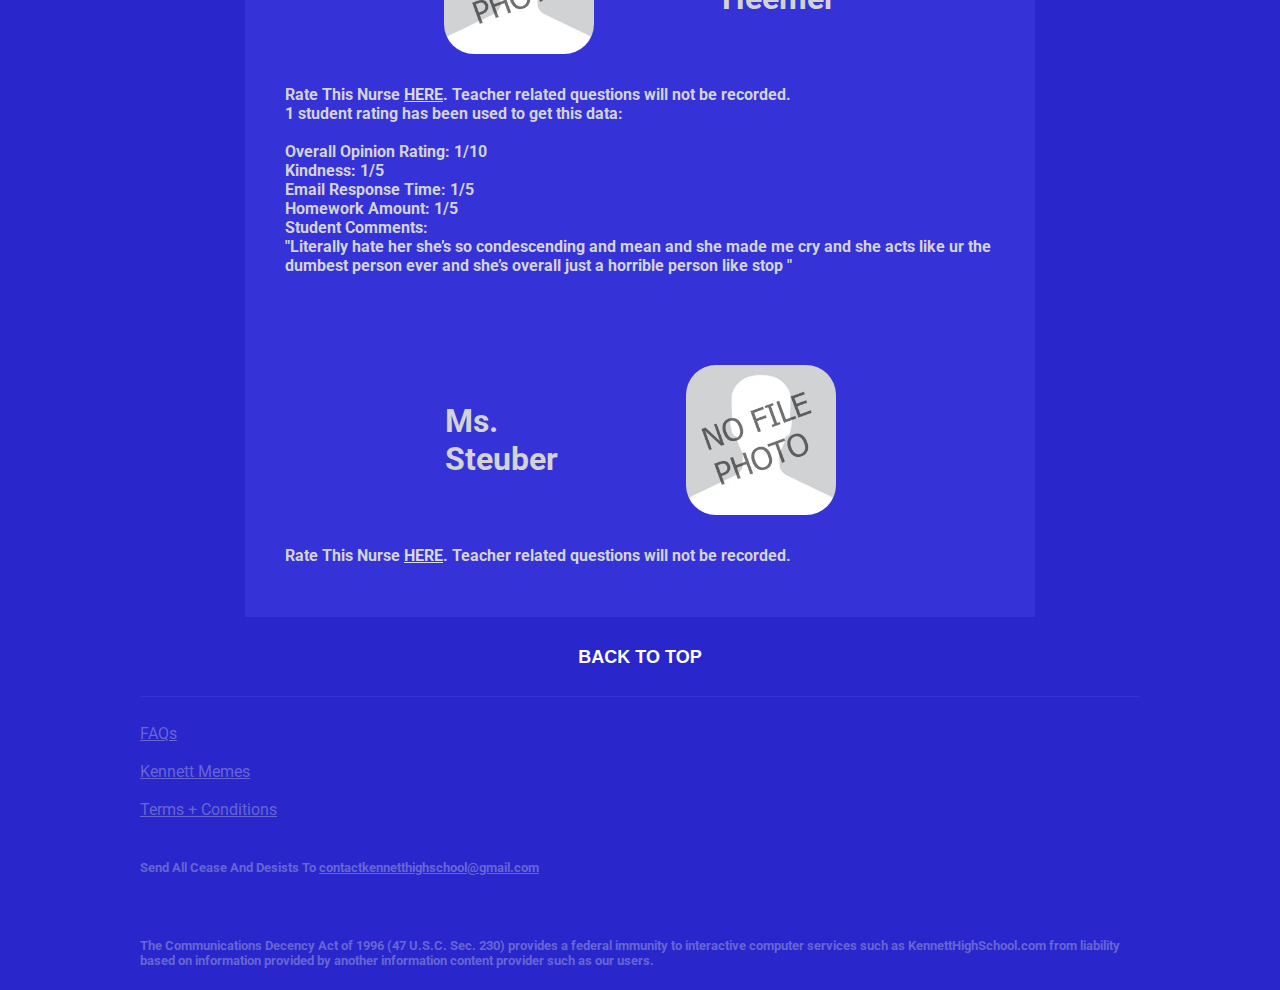
<file: other-teachers.html>
<!DOCTYPE html>
<html lang="en">
<head>
  <meta charset="UTF-8">
  <meta data-n-head="ssr" name="keywords" content="KCSD, Kennett, High, School, Middle, New Garden, Greenwood, Bancroft, Elementary, Staff, Rate, Teachers, Mushroom, Capital, Memes, Hritz, Kotz, Brientnall, Kennett High School, Mushroom Capital Memes">
  <meta name="og:title" property="og:title" content="Kennett High School Teacher Rating">
  <meta name="og:type" property="og:type" content="website">
  <meta name="og:url" property="og:url" content="https://kennetthighschool.com/other-teachers">
  <meta name="og:image" property="og:image" content="https://kennetthighschool.com/img/kennettmeta.png">
  <meta http-equiv="X-UA-Compatible" content="IE=edge">
  <meta name="viewport" content="width=device-width, initial-scale=1.0">
  <link rel="stylesheet" href="main.css">
  <script src="top.js"></script>
  <title>Other Teachers</title>
  <link rel="shortcut icon" type="image/png" href="img/favicon.png">
</head>


<body>
  <header>
    <div class="logo">
      <a href="index.html"><img src="img/logo-khs.png" alt=""></a>
    </div>
    <div class="catagories">
        <h5>
            <a href="english.html">English</a>
            <a href="mathematics.html">Math</a>
            <a href="science.html">Science</a>
            <a href="social-studies.html">History</a>
            <a href="language.html">Language</a>
            <a href="arts.html">Art/Music</a>
            <a href="other-teachers.html"><u>Other</u></a>
            <a href="vaulted-teachers.html">Released</a>
        </h5>
    </div>
  </header>

    <div class="group">
        <div class="first">
            <div>
                <h1>Mrs. <br>August </h1>
        
            </div>
            <img src="img/other/august.png" alt="">
        </div>
        <div class="rating">
                <h4>
                    Rate This Teacher <a target="_blank" href="https://docs.google.com/forms/d/e/1FAIpQLSfEikYCEudighS3eR0HyA3SZMFaGrBU1ov9IA-4_68WycxJUA/viewform">HERE</a> <br>
                    5 student ratings have been averaged to get this data: <br> <br>
                    
                    Overall Opinion Rating: 6/10 <br>
                    Kindness: 4.5/5 <br>
                    Email Response Time: 4/5 <br>
                    Homework Amount: 2/5 <br>
                    Amount of Writing: 2/5 <br>
                    Test Difficulty: 2.5/5 <br>
                    Phone Allowance In Class: Sometimes <br> <br>

                    Student Comments: <br>
                    "TOO LOUD LIKE GOD DAMN CHILL" <br> <br>

                    "never ever allows phones, constantly yelling" <br> <br>

                </h4>
        </div>
    </div>

    <div class="group2">
        <div class="notfirst">
            <img src="img/other/bosch.png" alt="">
            <div>
                <h1>Mr. <br>Bosch </h1>
            </div>
            
        </div>
        <div class="rating">
                <h4>
                    Rate This Teacher <a target="_blank" href="https://docs.google.com/forms/d/e/1FAIpQLSfEikYCEudighS3eR0HyA3SZMFaGrBU1ov9IA-4_68WycxJUA/viewform">HERE</a> <br>
                    6 student ratings have been averaged to get this data: <br> <br>
                    
                    Overall Opinion Rating: 9/10 <br>
                    Kindness: 4.5/5 <br>
                    Email Response Time: 4/5 <br>
                    Homework Amount: 1.5/5 <br>
                    Amount of Writing: 3/5 <br>
                    Test Difficulty: 1.5/5 <br>
                    Phone Allowance In Class: Sometimes <br> <br>
                    
                    Student Comments: <br>
                    "Great teacher, allows students to explore their imaginations and to experiment with ideas. Although, the peer reviews get repetitive. " <br> <br>
                    
                    "Very fun and enjoyable to work with" <br> <br>
                    
                    "Very good teacher. Peer reviews suck though" <br> <br>

                </h4>
        </div>
    </div>

    <div class="group">
        <div class="notfirst">
            
            <div>
                <h1>Ms. <br>Daugherty </h1>
            </div>
            <img src="img/other/daugherty.png" alt="">
            
        </div>
        <div class="rating">
                <h4>
                    Rate This Teacher <a target="_blank" href="https://docs.google.com/forms/d/e/1FAIpQLSfEikYCEudighS3eR0HyA3SZMFaGrBU1ov9IA-4_68WycxJUA/viewform">HERE</a> <br>
                    1 student rating has been used to get this data: <br> <br>
                    
                    Overall Opinion Rating: 7/10 <br>
                    Kindness: 4/5 <br>
                    Email Response Time: 3/5 <br>
                    Homework Amount: 1/5 <br>
                    Amount of Writing: N/A <br>
                    Test Difficulty: N/A <br>
                    Phone Allowance In Class: Rarely <br> <br>
                    
                    Student Comments: <br>
                    "Straight to the point and doesn’t tolerate annoying people. Very nice and friendly if you talk to her personally. Her class is alright but it’s just health and gym so not much to complain about." <br> <br>

                </h4>
        </div>
    </div>

    <div class="group2">
        <div class="notfirst">
            <img src="img/other/fritch.png" alt="">
            <div>
                <h1>Mr. <br>Fritsch </h1>
            </div>
            
        </div>
        <div class="rating">
                <h4>
                    Rate This Teacher <a target="_blank" href="https://docs.google.com/forms/d/e/1FAIpQLSfEikYCEudighS3eR0HyA3SZMFaGrBU1ov9IA-4_68WycxJUA/viewform">HERE</a> <br>
                    2 student ratings have been averaged to get this data: <br> <br>
                    
                    Overall Opinion Rating: 10/10 <br>
                    Kindness: 5/5 <br>
                    Email Response Time: 5/5 <br>
                    Homework Amount: 2/5 <br>
                    Amount of Writing: 2.5/5 <br>
                    Test Difficulty: 1/5 <br>
                    Phone Allowance In Class: Often <br> <br>
                    
                    Student Comments: <br>
                    "secretly a billionaire" <br> <br>
                    
                    "The best teacher in the building hands down" <br> <br>

                </h4>
        </div>
    </div>

    <div class="group">
        <div class="notfirst">
            
            <div>
                <h1>Mr. <br>Henry </h1>
            </div>
            <img src="img/other/henry.png" alt="">
            
        </div>
        <div class="rating">
                <h4>
                    Rate This Teacher <a target="_blank" href="https://docs.google.com/forms/d/e/1FAIpQLSfEikYCEudighS3eR0HyA3SZMFaGrBU1ov9IA-4_68WycxJUA/viewform">HERE</a> <br>
                    1 student rating has been used to get this data: <br> <br>
                    
                    Overall Opinion Rating: 8/10 <br>
                    Kindness: 4/5 <br>
                    Email Response Time: N/A <br>
                    Homework Amount: N/A <br>
                    Amount of Writing: N/A <br>
                    Test Difficulty: N/A <br>
                    Phone Allowance In Class: Never <br>

                </h4>
        </div>
    </div>

    <div class="group2">
        <div class="notfirst">
            <img src="img/other/kochmansky.png" alt="">
            <div>
                <h1>Ms. <br>Kochmansky </h1>
            </div>
            
        </div>
        <div class="rating">
                <h4>
                    Rate This Teacher <a target="_blank" href="https://docs.google.com/forms/d/e/1FAIpQLSfEikYCEudighS3eR0HyA3SZMFaGrBU1ov9IA-4_68WycxJUA/viewform">HERE</a> <br>
                    1 student rating has been used to get this data: <br> <br>
                    
                    Overall Opinion Rating: 7/10 <br>
                    Kindness: 5/5 <br>
                    Email Response Time: 4/5 <br>
                    Homework Amount: 2/5 <br>
                    Amount of Writing: 3/5 <br>
                    Test Difficulty: 1/5 <br>
                    Phone Allowance In Class: Sometimes <br><br>

                    Student Comments: <br>
                    "very loud but funny" <br> <br>
                </h4>
        </div>
    </div>

    <div class="group">
        <div class="notfirst">
            
            <div>
                <h1>Mrs. <br>Moreira </h1>
            </div>
            <img src="img/other/moreira.png" alt="">
            
        </div>
        <div class="rating">
                <h4>
                    Rate This Teacher <a target="_blank" href="https://docs.google.com/forms/d/e/1FAIpQLSfEikYCEudighS3eR0HyA3SZMFaGrBU1ov9IA-4_68WycxJUA/viewform">HERE</a> <br>
                    1 student rating has been used to get this data: <br> <br>
                    
                    Overall Opinion Rating: 10/10 <br>
                    Kindness: 5/5 <br>
                    Email Response Time: 5/5 <br>
                    Homework Amount: 2/5 <br>
                    Amount of Writing: 4/5 <br>
                    Test Difficulty: 1/5 <br>
                    Phone Allowance In Class: Often <br> <br>

                    Student Comments: <br>
                    "She mad nice and lets you listen to music during tests" <br> <br>

                </h4>
        </div>
    </div>

    <div class="group2">
        <div class="notfirst">
            <img src="img/other/oleykowski.png" alt="">
            <div>
                <h1>Mr. <br>Oleykowski </h1>
            </div>
            
        </div>
        <div class="rating">
                <h4>
                    Rate This Teacher <a target="_blank" href="https://docs.google.com/forms/d/e/1FAIpQLSfEikYCEudighS3eR0HyA3SZMFaGrBU1ov9IA-4_68WycxJUA/viewform">HERE</a> <br>
                    3 student ratings have been averaged to get this data: <br> <br>
                    
                    Overall Opinion Rating: 5/10 <br>
                    Kindness: 3/5 <br>
                    Email Response Time: 2/5 <br>
                    Homework Amount: 1.5/5 <br>
                    Amount of Writing: 1.5/5 <br>
                    Test Difficulty: 2/5 <br>
                    Phone Allowance In Class: Sometimes <br> <br>
                    
                    Student Comments: <br>
                    "can be a d*** if you want him to" <br> <br>
                    
                    "[REDACTED]" <br> <br>

                </h4>
        </div>
    </div>

    <div class="group">
        <div class="notfirst">
            
            <div>
                <h1>Mr. <br>O'Sullivan </h1>
            </div>
            <img src="img/history/osullivan.png" alt="">
            
        </div>
        <div class="rating">
                <h4>
                    Rate This Teacher <a target="_blank" href="https://docs.google.com/forms/d/e/1FAIpQLSfEikYCEudighS3eR0HyA3SZMFaGrBU1ov9IA-4_68WycxJUA/viewform">HERE</a> <br>
                    7 student ratings have been averaged to get this data: <br> <br>
                    
                    Overall Opinion Rating: 9/10 <br>
                    Kindness: 5/5 <br>
                    Email Response Time: 3.5/5 <br>
                    Homework Amount: 3/5 <br>
                    Amount of Writing: 3/5 <br>
                    Test Difficulty: 2.5/5 <br>
                    Phone Allowance In Class: Rarely <br> <br>
                    
                    Student Comments: <br>
                    "Mr O would give me a reality check wants me to realize when it’s time to be mature he wanted me to succeed I respect him will never forget the speeches he gave me about life love you Mr O" <br> <br>
                    
                    "Great teacher" <br> <br>
                    
                    "long and very interesting tangents, I swear this man has travelled everywhere in the world" <br> <br>

                    "He is a very funny person and honestly im surprised he still keeps up with me and my friend. He’s a very interesting person who always has something to say but he does make sure you do your work" <br> <br>

                </h4>
        </div>
    </div>

    <div class="group2">
        <div class="notfirst">
            <img src="img/other/peterson.png" alt="">
            <div>
                <h1>Mrs. <br>Peterson </h1>
            </div>
            
            
        </div>
        <div class="rating">
                <h4>
                    Rate This Teacher <a target="_blank" href="https://docs.google.com/forms/d/e/1FAIpQLSfEikYCEudighS3eR0HyA3SZMFaGrBU1ov9IA-4_68WycxJUA/viewform">HERE</a> <br>
                    1 student rating has been used to get this data: <br> <br>
                    
                    Overall Opinion Rating: 10/10 <br>
                    Kindness: 5/5 <br>
                    Email Response Time: 5/5 <br>
                    Homework Amount: 1/5 <br>
                    Amount of Writing: 1/5 <br>
                    Test Difficulty: 1/5 <br>
                    Phone Allowance In Class: Often <br> <br>
                    
                    Student Comments: <br>
                    "Best teacher ever" <br> <br>


                </h4>
        </div>
    </div>

    <div class="group">
        <div class="notfirst">
            
            <div>
                <h1>Ms. <br>Shumway </h1>
            </div>
            <img src="img/other/shumway.png" alt="">
        </div>
        <div class="rating">
                <h4>
                    Rate This Teacher <a target="_blank" href="https://docs.google.com/forms/d/e/1FAIpQLSfEikYCEudighS3eR0HyA3SZMFaGrBU1ov9IA-4_68WycxJUA/viewform">HERE</a> <br>
                    2 student ratings have been averaged to get this data: <br> <br>
                    
                    Overall Opinion Rating: 5.5/10 <br>
                    Kindness: 3.5/5 <br>
                    Email Response Time: 3/5 <br>
                    Homework Amount: 1/5 <br>
                    Amount of Writing: 1/5 <br>
                    Test Difficulty: 2/5 <br>
                    Phone Allowance In Class: Rarely <br> <br>
                    
                    Student Comments: <br>
                    "Omfg bro like ugh her class is so annoying and uncomfortable js gym in general like b*tch I can’t run but she expects me to f**king jump and run when I told her I can’t🧍🏻‍♀️like she be giving me attitude?.giving me. Life lessons on how to loose weight like bro I’m not finna be skinny as you? Like stop judging bro" <br> <br>
                    

                </h4>
        </div>
    </div>

    <div class="group2">
        <div class="notfirst">
            <img src="img/missingphoto.png" alt="">
            <div>
                <h1>Ms. <br>Heemer </h1>
            </div>
            
            
        </div>
        <div class="rating">
                <h4>
                    Rate This Nurse <a target="_blank" href="https://docs.google.com/forms/d/e/1FAIpQLSfEikYCEudighS3eR0HyA3SZMFaGrBU1ov9IA-4_68WycxJUA/viewform">HERE</a>. Teacher related questions will not be recorded.<br>
                    1 student rating has been used to get this data: <br> <br>
                    
                    Overall Opinion Rating: 1/10 <br>
                    Kindness: 1/5 <br>
                    Email Response Time: 1/5 <br>
                    Homework Amount: 1/5 <br>
                    
                    Student Comments: <br>
                    "Literally hate her she’s so condescending and mean and she made me cry and she acts like ur the dumbest person ever and she’s overall just a horrible person like stop " <br> <br>
                </h4>
        </div>
    </div>

    <div class="group2">
        <div class="notfirst">
            
            <div>
                <h1>Ms. <br>Steuber </h1>
            </div>
            <img src="img/missingphoto.png" alt="">
        </div>
        <div class="rating">
                <h4>
                    Rate This Nurse <a target="_blank" href="https://docs.google.com/forms/d/e/1FAIpQLSfEikYCEudighS3eR0HyA3SZMFaGrBU1ov9IA-4_68WycxJUA/viewform">HERE</a>. Teacher related questions will not be recorded.<br>
                </h4>
        </div>
    </div>
    <button onclick="topFunction()" id="myBtn" title="Go to top">BACK TO TOP</button>
    

</body>

<footer>
    <br>
    <hr>
    <br>
    <a target="_blank" class="fLink" href="faqs.html">FAQs</a>
    <br>
    <br>
    <a target="_blank" class="fLink" href="https://www.instagram.com/mushroomcapitalmemes/">Kennett Memes</a>
    <br>
    <br>
    <a target="_blank" class="fLink" href="TermsAndConditions.pdf">Terms + Conditions</a>
    <br>
    <br>
    <h5>Send All Cease And Desists To <a target="_blank" class="fLink" href="mailto:contactkennetthighschool@gmail.com">contactkennetthighschool@gmail.com</a></h5>
    <br>
    <h5>
      The Communications Decency Act of 1996 (47 U.S.C. Sec. 230) provides a federal immunity to interactive computer services such as KennettHighSchool.com from liability based on information provided by another information content provider such as our users.
    </h5>
  </footer>

</html>
</file>
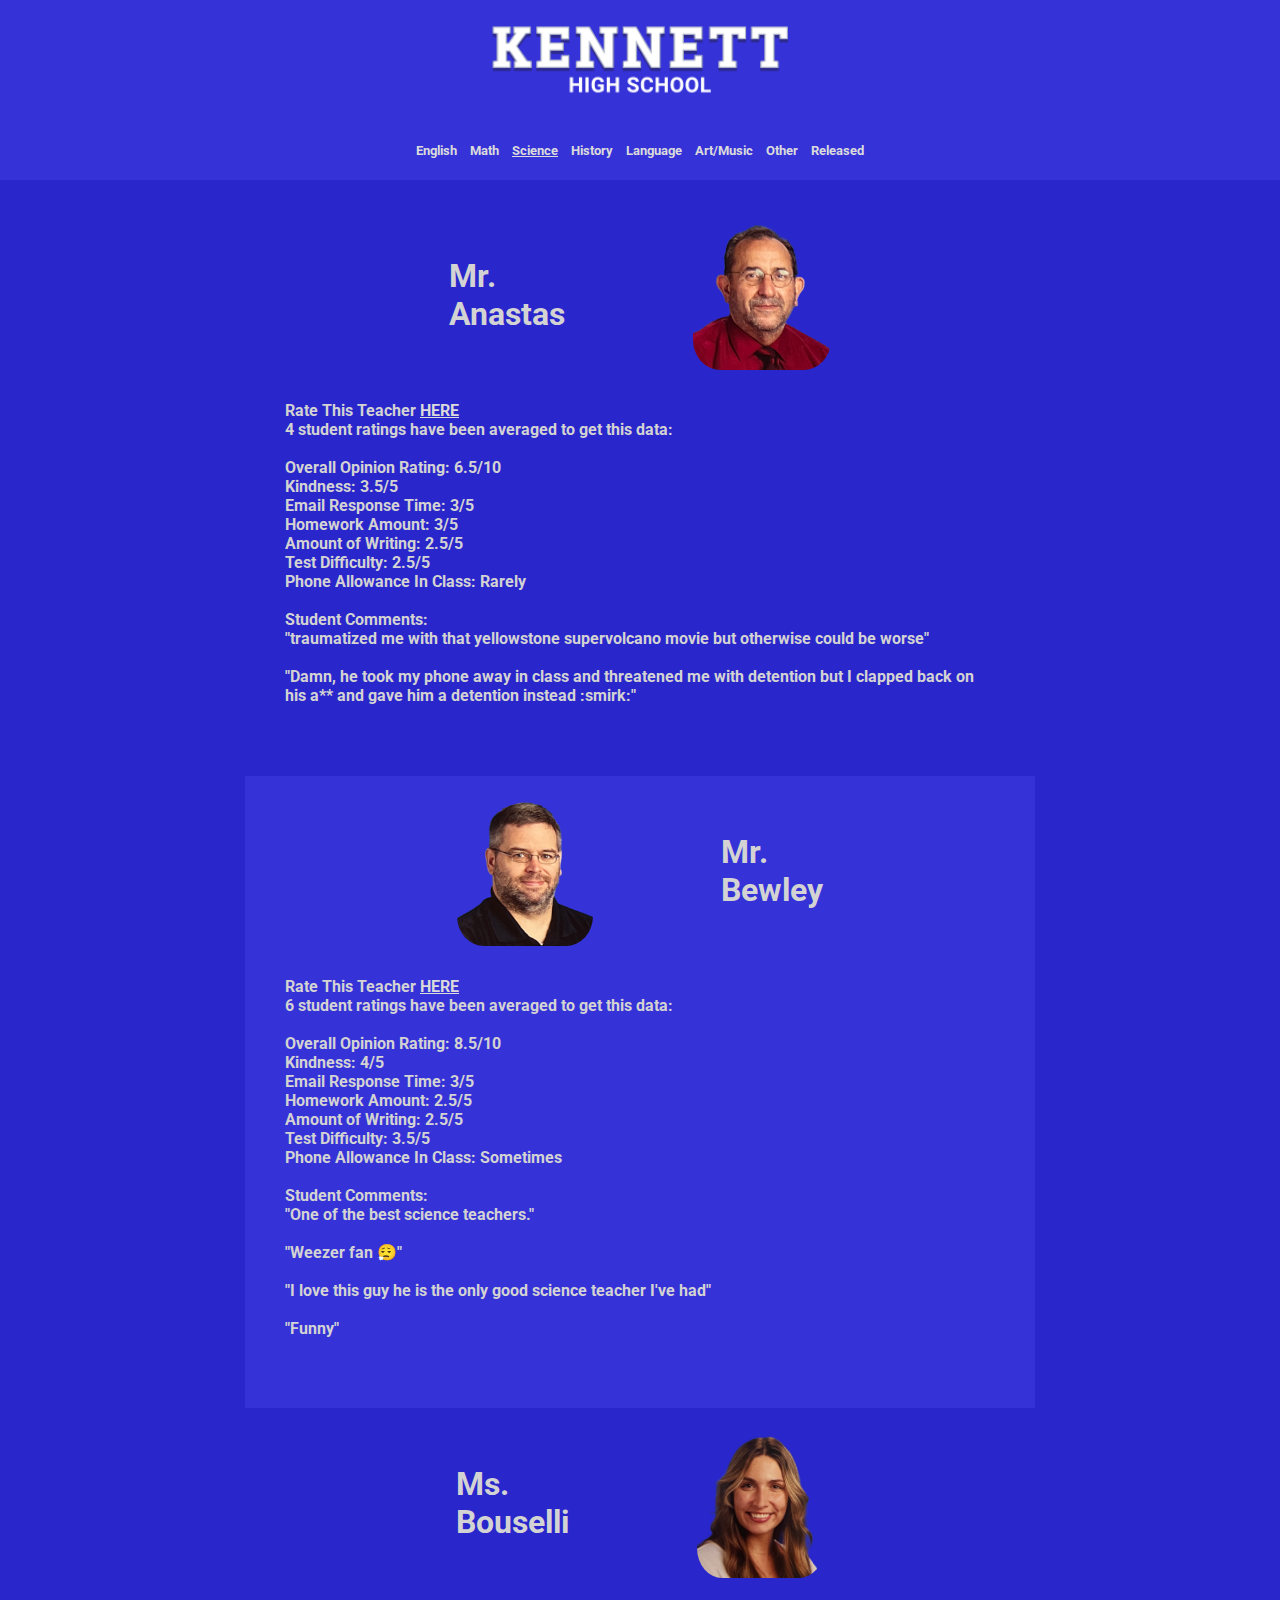
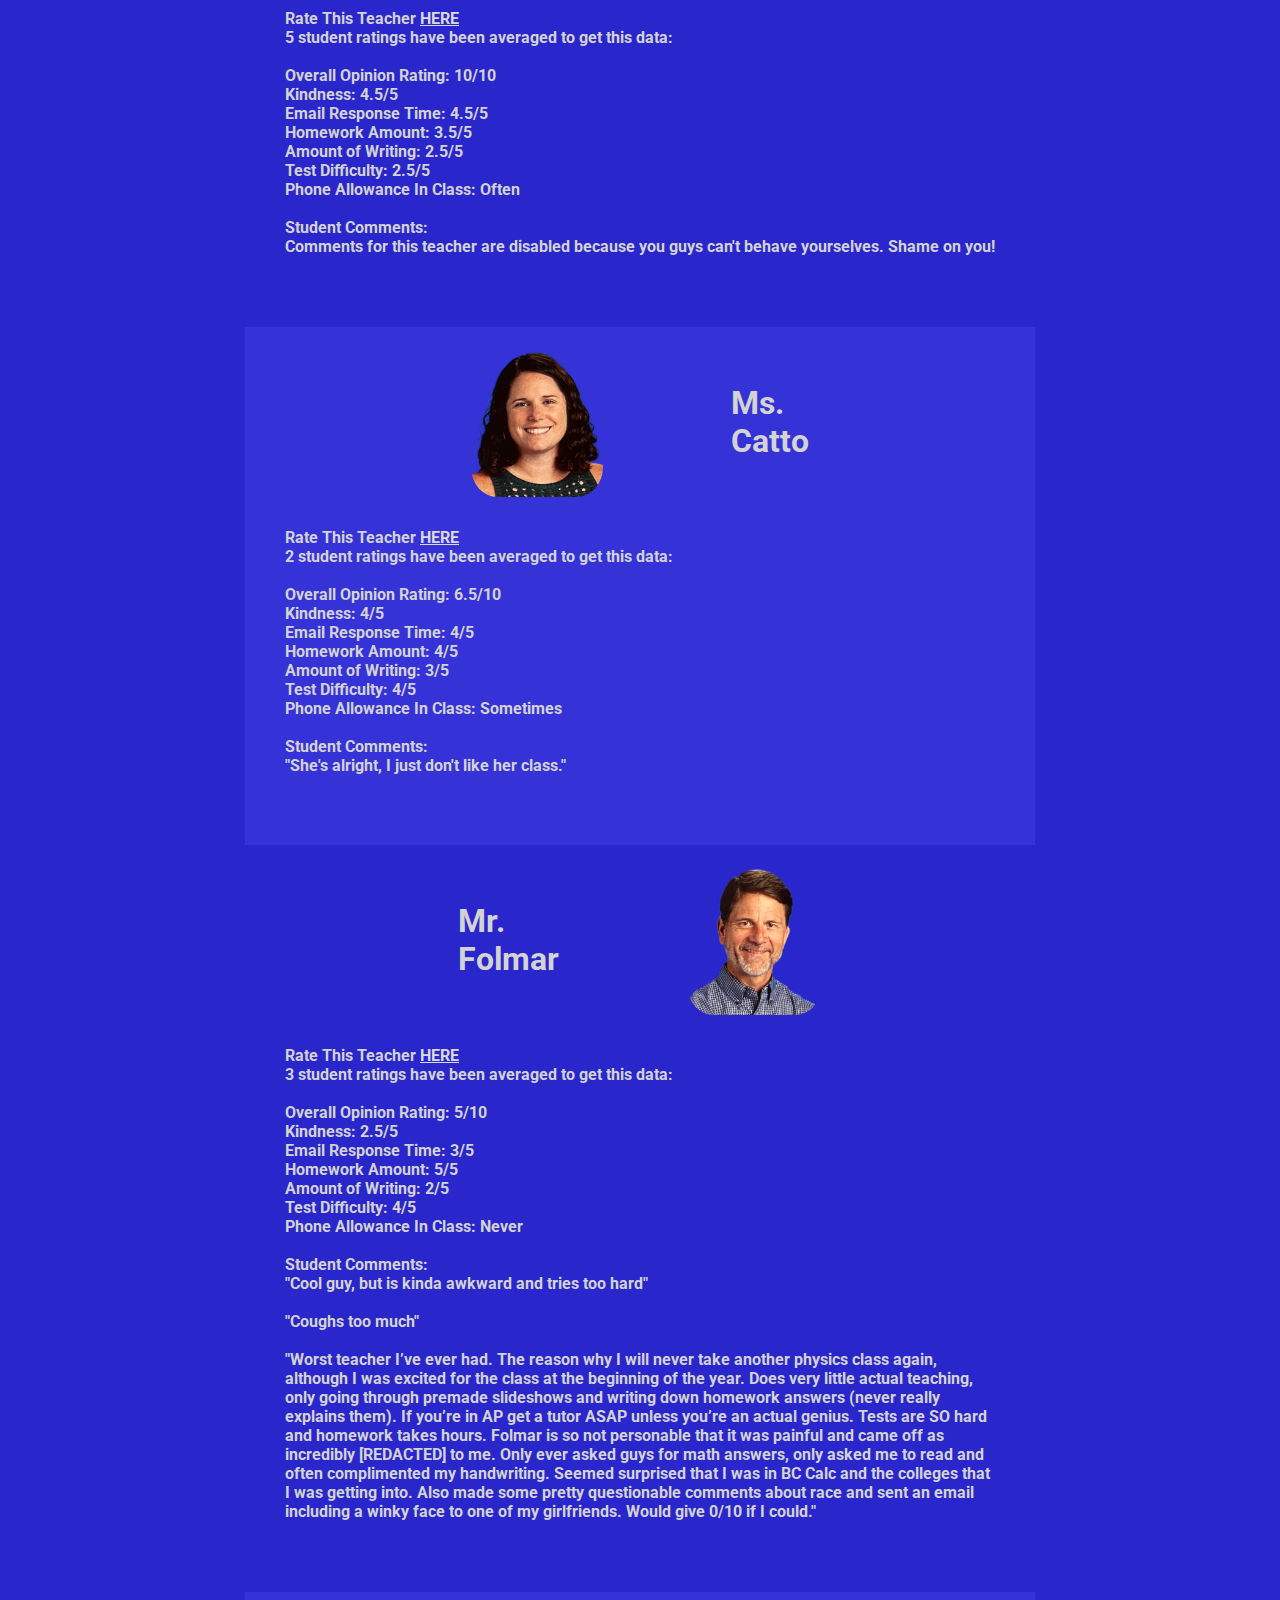
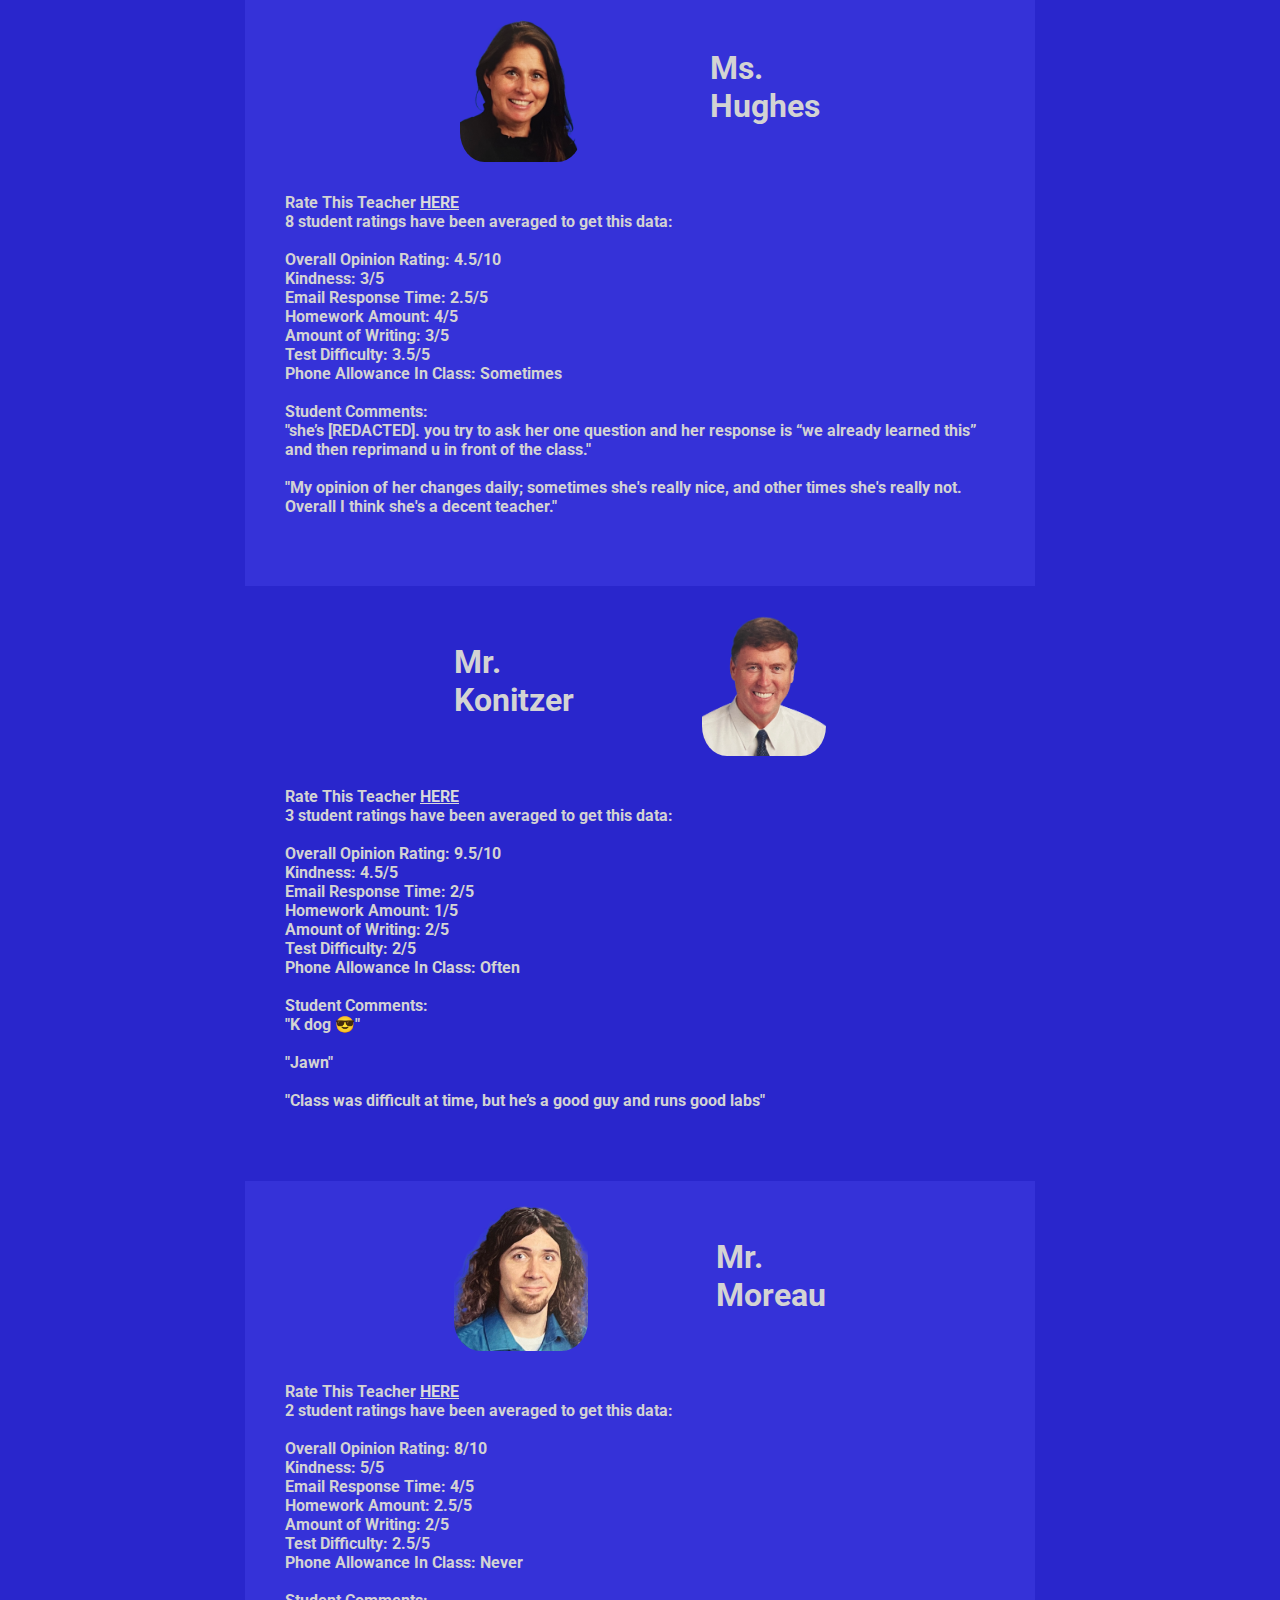
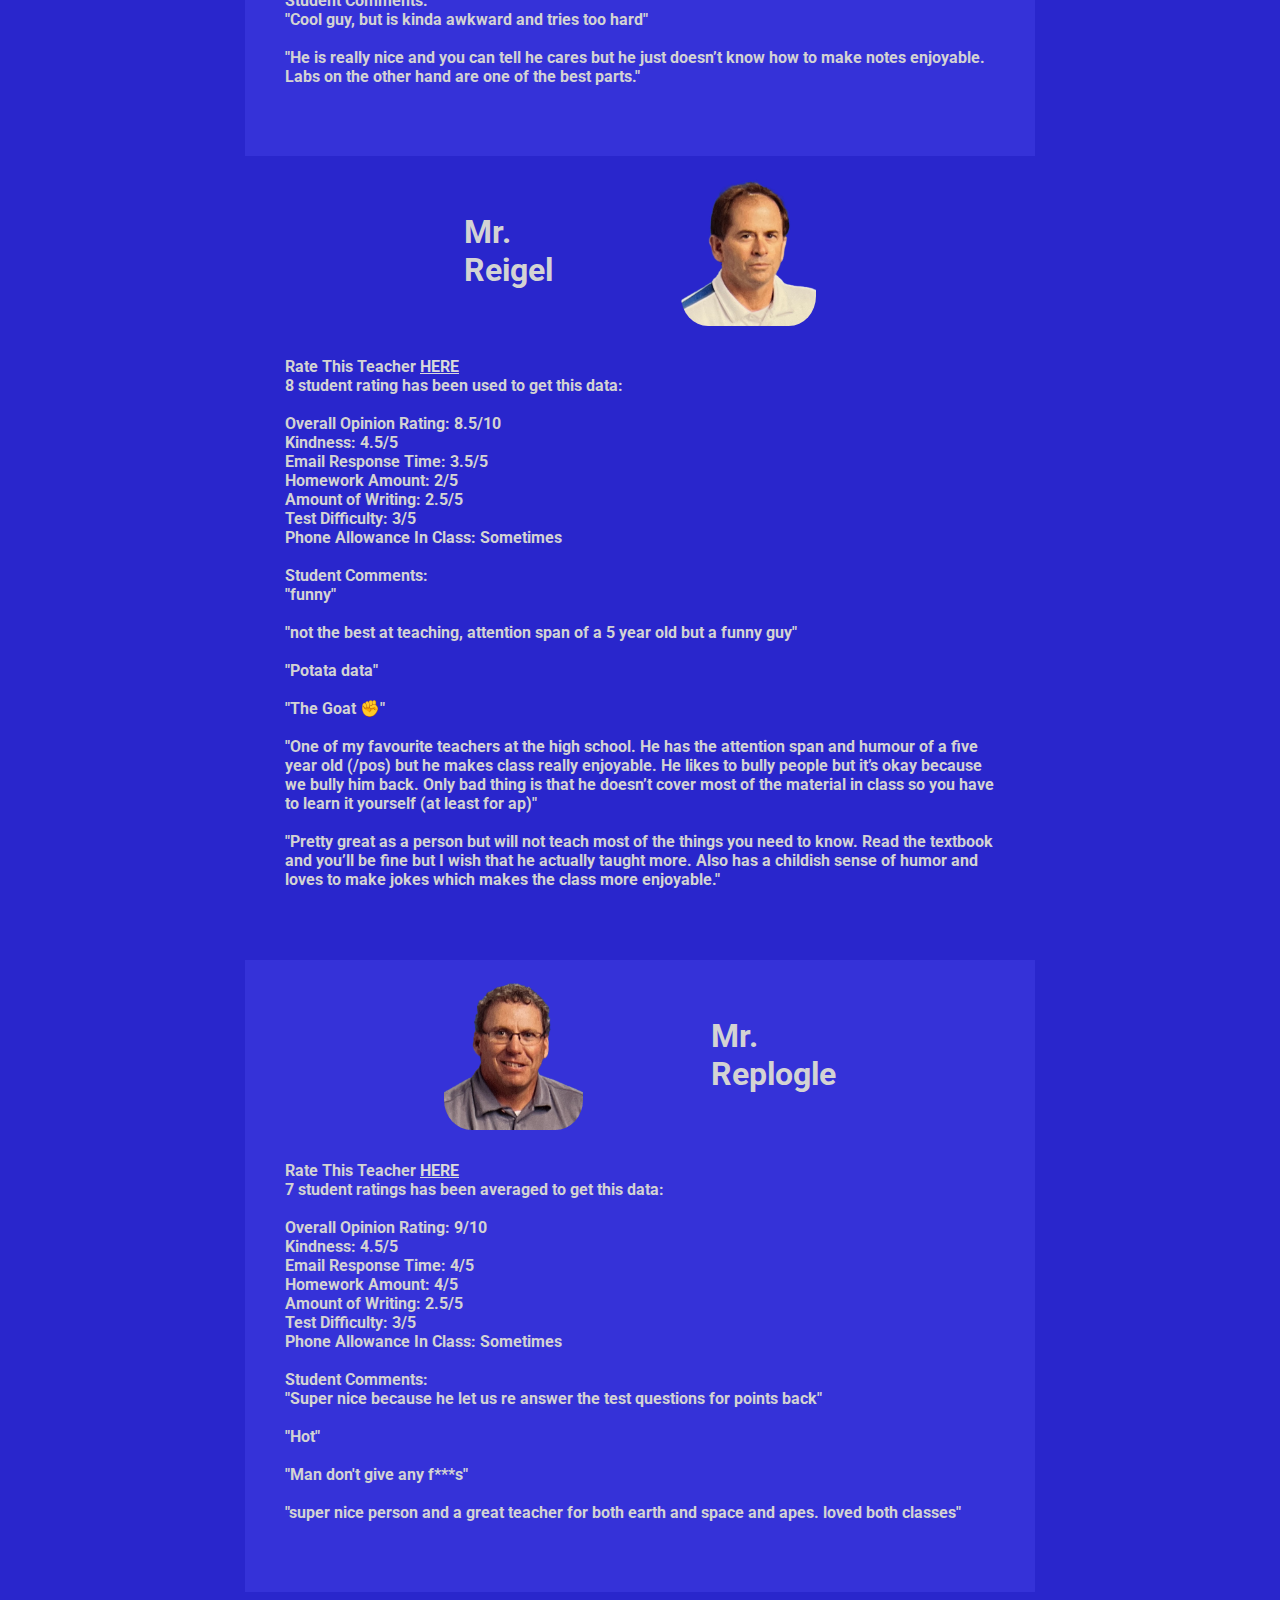
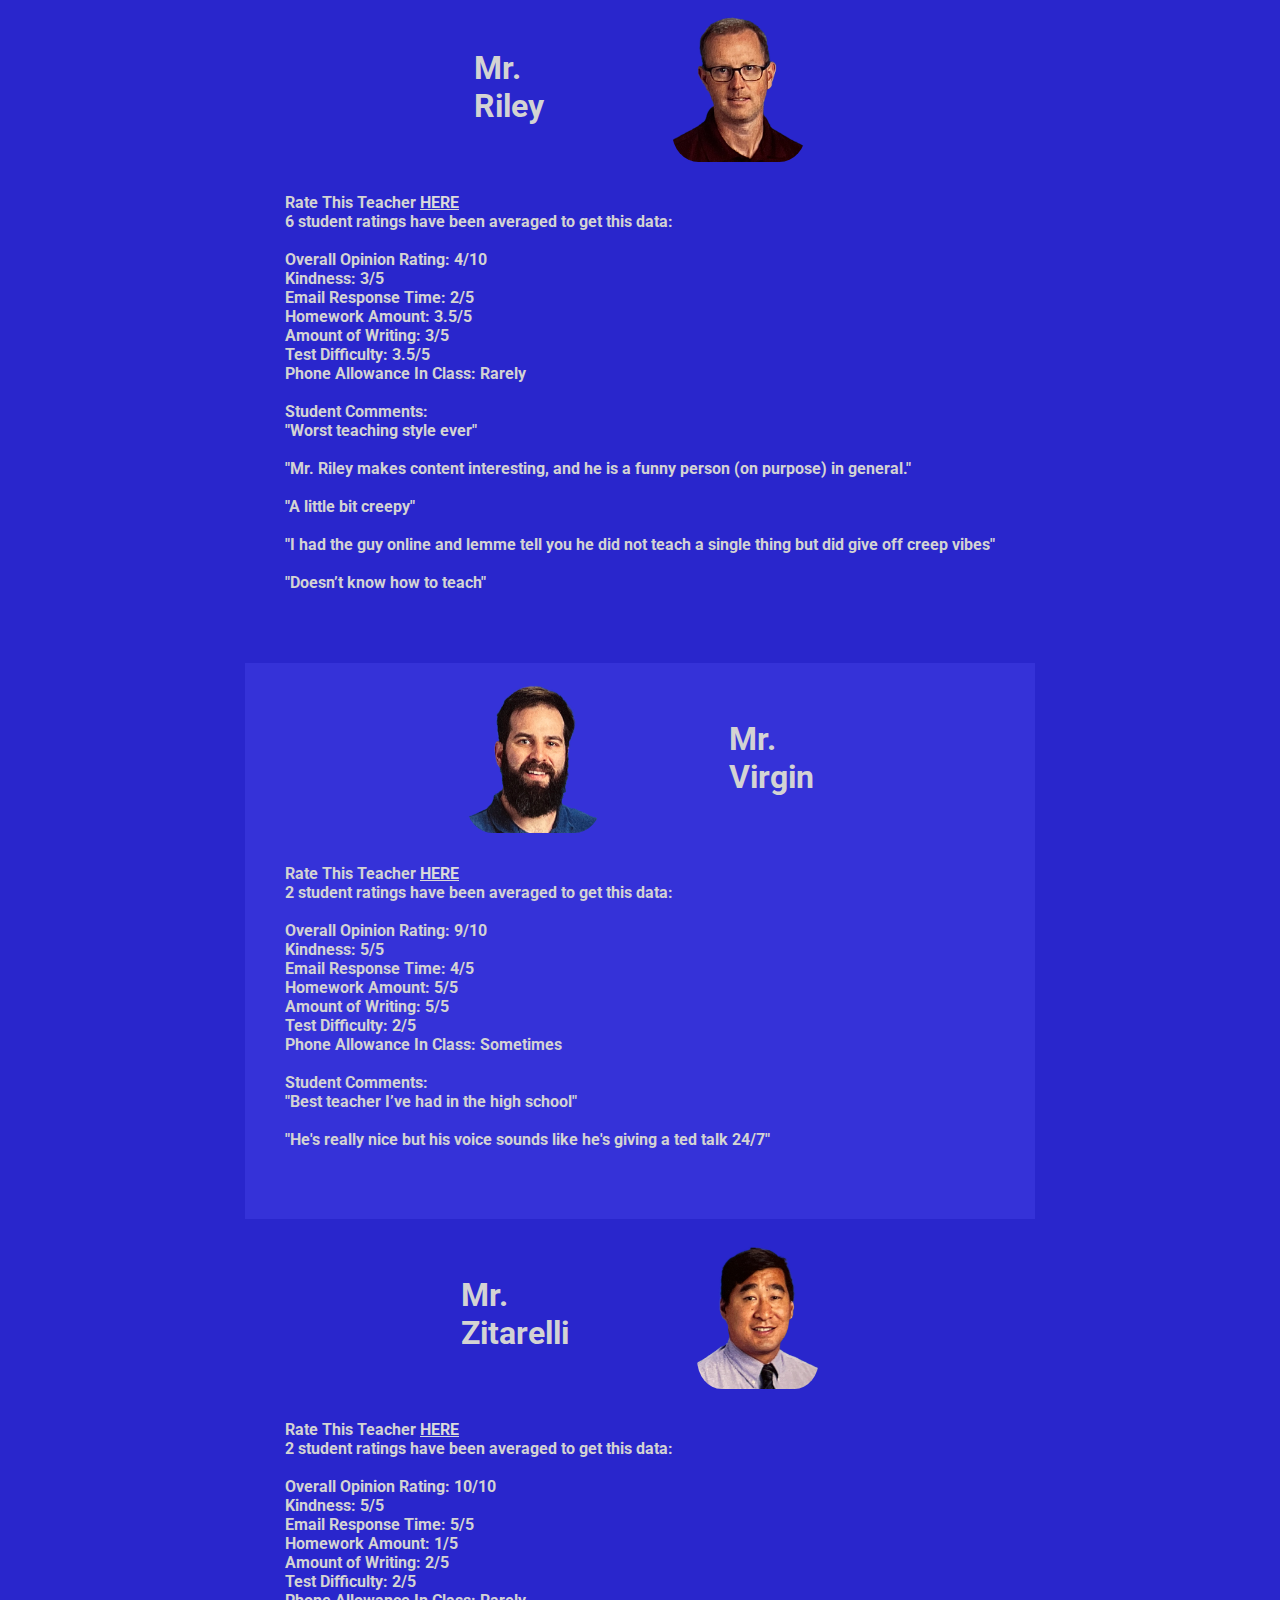
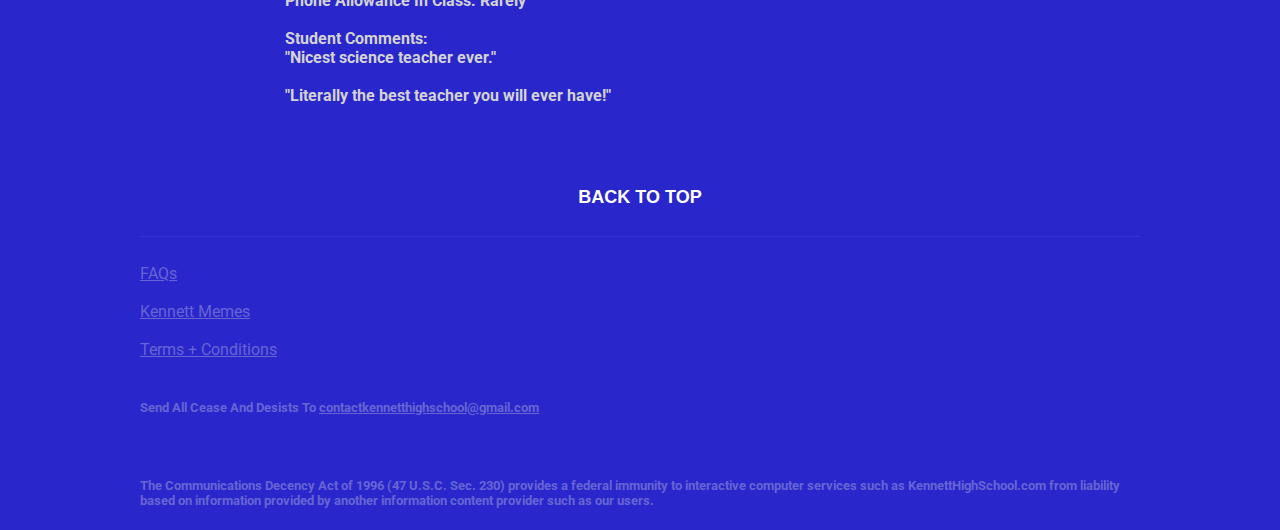
<file: science.html>
<!DOCTYPE html>
<html lang="en">
<head>
  <meta charset="UTF-8">
  <meta data-n-head="ssr" name="keywords" content="KCSD, Kennett, High, School, Middle, New Garden, Greenwood, Bancroft, Elementary, Staff, Rate, Teachers, Mushroom, Capital, Memes, Hritz, Kotz, Brientnall, Kennett High School, Mushroom Capital Memes">
  <meta name="og:title" property="og:title" content="Kennett High School Teacher Rating">
  <meta name="og:type" property="og:type" content="website">
  <meta name="og:url" property="og:url" content="https://kennetthighschool.com/science">
  <meta name="og:image" property="og:image" content="https://kennetthighschool.com/img/kennettmeta.png">
  <meta http-equiv="X-UA-Compatible" content="IE=edge">
  <meta name="viewport" content="width=device-width, initial-scale=1.0">
  <link rel="stylesheet" href="main.css">
  <script src="top.js"></script>
  <title>Science</title>
  <link rel="shortcut icon" type="image/png" href="img/favicon.png">
</head>


<body>
  <header>
    <div class="logo">
      <a href="index.html"><img src="img/logo-khs.png" alt=""></a>
    </div>
    <div class="catagories">
        <h5>
            <a href="english.html">English</a>
            <a href="mathematics.html">Math</a>
            <a href="science.html"><u>Science</u></a>
            <a href="social-studies.html">History</a>
            <a href="language.html">Language</a>
            <a href="arts.html">Art/Music</a>
            <a href="other-teachers.html">Other</a>
            <a href="vaulted-teachers.html">Released</a>
        </h5>
    </div>
  </header>

    <div class="group">
        <div class="first">
            <div>
                <h1>Mr. <br>Anastas </h1>
        
            </div>
            <img src="img/science/anastas.png" alt="">
        </div>
        <div class="rating">
                <h4>
                    Rate This Teacher <a target="_blank" href="https://docs.google.com/forms/d/e/1FAIpQLSfEikYCEudighS3eR0HyA3SZMFaGrBU1ov9IA-4_68WycxJUA/viewform">HERE</a> <br>
                    4 student ratings have been averaged to get this data: <br> <br>
                    
                    Overall Opinion Rating: 6.5/10 <br>
                    Kindness: 3.5/5 <br>
                    Email Response Time: 3/5 <br>
                    Homework Amount: 3/5 <br>
                    Amount of Writing: 2.5/5 <br>
                    Test Difficulty: 2.5/5 <br>
                    Phone Allowance In Class: Rarely <br> <br>
                    
                    Student Comments: <br>
                    "traumatized me with that yellowstone supervolcano movie but otherwise could be worse" <br> <br>
                    
                    "Damn, he took my phone away in class and threatened me with detention but I clapped back on his a** and gave him a detention instead :smirk:" <br> <br>

                </h4>
        </div>
    </div>

    <div class="group2">
        <div class="notfirst">
            <img src="img/science/bewley.png" alt="">
            <div>
                <h1>Mr. <br>Bewley </h1>
            </div>
            
        </div>
        <div class="rating">
                <h4>
                    Rate This Teacher <a target="_blank" href="https://docs.google.com/forms/d/e/1FAIpQLSfEikYCEudighS3eR0HyA3SZMFaGrBU1ov9IA-4_68WycxJUA/viewform">HERE</a> <br>
                    6 student ratings have been averaged to get this data: <br> <br>
                    
                    Overall Opinion Rating: 8.5/10 <br>
                    Kindness: 4/5 <br>
                    Email Response Time: 3/5 <br>
                    Homework Amount: 2.5/5 <br>
                    Amount of Writing: 2.5/5 <br>
                    Test Difficulty: 3.5/5 <br>
                    Phone Allowance In Class: Sometimes <br> <br>
                    
                    Student Comments: <br>
                    "One of the best science teachers." <br> <br>
                    
                    "Weezer fan 😮‍💨" <br> <br>

                    "I love this guy he is the only good science teacher I've had" <br> <br>

                    "Funny" <br> <br>

                </h4>
        </div>
    </div>


    
    <div class="group">

        <div class="notfirst">
            
            <div>
                <h1>Ms. <br>Bouselli </h1>
            </div>
            <img src="img/science/bouselli.png" alt="">
            
        </div>
        <div class="rating">
                <h4>
                    Rate This Teacher <a target="_blank" href="https://docs.google.com/forms/d/e/1FAIpQLSfEikYCEudighS3eR0HyA3SZMFaGrBU1ov9IA-4_68WycxJUA/viewform">HERE</a> <br>
                    5 student ratings have been averaged to get this data: <br> <br>
                    
                    Overall Opinion Rating: 10/10 <br>
                    Kindness: 4.5/5 <br>
                    Email Response Time: 4.5/5 <br>
                    Homework Amount: 3.5/5 <br>
                    Amount of Writing: 2.5/5 <br>
                    Test Difficulty: 2.5/5 <br>
                    Phone Allowance In Class: Often <br> <br>
                    
                    Student Comments: <br>
                    Comments for this teacher are disabled because you guys can't behave yourselves. Shame on you! <br> <br>
                    <!--
                    "SHES [REDACTED]" <br> <br>
                    
                    "So [REDACTED]" <br> <br>
                    
                    "Very [REDACTED] and a great teacher." <br> <br>
                    
                    "got my [REDACTED] like hell nah I ain't listening to her talk about temperature conversions while [REDACTED]." <br> <br>

                    "She [REDACTED] such a nice teacher" <br> <br>
                --> 

                </h4>
        </div>
    </div>

    <div class="group2">
        <div class="notfirst">
            <img src="img/science/catto.png" alt="">
            <div>
                <h1>Ms. <br>Catto </h1>
            </div>
            
        </div>
        <div class="rating">
                <h4>
                    Rate This Teacher <a target="_blank" href="https://docs.google.com/forms/d/e/1FAIpQLSfEikYCEudighS3eR0HyA3SZMFaGrBU1ov9IA-4_68WycxJUA/viewform">HERE</a> <br>
                    2 student ratings have been averaged to get this data: <br> <br>
                    
                    Overall Opinion Rating: 6.5/10 <br>
                    Kindness: 4/5 <br>
                    Email Response Time: 4/5 <br>
                    Homework Amount: 4/5 <br>
                    Amount of Writing: 3/5 <br>
                    Test Difficulty: 4/5 <br>
                    Phone Allowance In Class: Sometimes <br> <br>
                    
                    Student Comments: <br>
                    "She's alright, I just don't like her class." <br> <br>

                </h4>
        </div>
    </div>

    <div class="group">
        <div class="notfirst">
            
            <div>
                <h1>Mr. <br>Folmar </h1>
            </div>
            <img src="img/science/folmar.png" alt="">
            
        </div>
        <div class="rating">
                <h4>
                    Rate This Teacher <a target="_blank" href="https://docs.google.com/forms/d/e/1FAIpQLSfEikYCEudighS3eR0HyA3SZMFaGrBU1ov9IA-4_68WycxJUA/viewform">HERE</a> <br>
                    3 student ratings have been averaged to get this data: <br> <br>
                    
                    Overall Opinion Rating: 5/10 <br>
                    Kindness: 2.5/5 <br>
                    Email Response Time: 3/5 <br>
                    Homework Amount: 5/5 <br>
                    Amount of Writing: 2/5 <br>
                    Test Difficulty: 4/5 <br>
                    Phone Allowance In Class: Never <br> <br>
                    
                    Student Comments: <br>
                    "Cool guy, but is kinda awkward and tries too hard" <br> <br>
                    
                    "Coughs too much" <br> <br>

                    "Worst teacher I’ve ever had. The reason why I will never take another physics class again, although I was excited for the class at the beginning of the year. Does very little actual teaching, only going through premade slideshows and writing down homework answers (never really explains them). If you’re in AP get a tutor ASAP unless you’re an actual genius. Tests are SO hard and homework takes hours.  Folmar is so not personable that it was painful and came off as incredibly [REDACTED] to me. Only ever asked guys for math answers, only asked me to read and often complimented my handwriting. Seemed surprised that I was in BC Calc and the colleges that I was getting into. Also made some pretty questionable comments about race and sent an email including a winky face to one of my girlfriends.  Would give 0/10 if I could." <br> <br>

                </h4>
        </div>
    </div>

    <div class="group2">
        <div class="notfirst">
            <img src="img/science/hughes.png" alt="">
            <div>
                <h1>Ms. <br>Hughes </h1>
            </div>
            
        </div>
        <div class="rating">
                <h4>
                    Rate This Teacher <a target="_blank" href="https://docs.google.com/forms/d/e/1FAIpQLSfEikYCEudighS3eR0HyA3SZMFaGrBU1ov9IA-4_68WycxJUA/viewform">HERE</a> <br>
                    8 student ratings have been averaged to get this data: <br> <br>
                    
                    Overall Opinion Rating: 4.5/10 <br>
                    Kindness: 3/5 <br>
                    Email Response Time: 2.5/5 <br>
                    Homework Amount: 4/5 <br>
                    Amount of Writing: 3/5 <br>
                    Test Difficulty: 3.5/5 <br>
                    Phone Allowance In Class: Sometimes <br> <br>

                    Student Comments: <br>
                    "she’s [REDACTED]. you try to ask her one question and her response is “we already learned this” and then reprimand u in front of the class." <br> <br>
                    
                    "My opinion of her changes daily; sometimes she's really nice, and other times she's really not. Overall I think she's a decent teacher." <br> <br>

                </h4>
        </div>
    </div>

    <div class="group">
        <div class="notfirst">
            
            <div>
                <h1>Mr. <br>Konitzer </h1>
            </div>
            <img src="img/science/kdawg.png" alt="">
            
        </div>
        <div class="rating">
                <h4>
                    Rate This Teacher <a target="_blank" href="https://docs.google.com/forms/d/e/1FAIpQLSfEikYCEudighS3eR0HyA3SZMFaGrBU1ov9IA-4_68WycxJUA/viewform">HERE</a> <br>
                    3 student ratings have been averaged to get this data: <br> <br>
                    
                    Overall Opinion Rating: 9.5/10 <br>
                    Kindness: 4.5/5 <br>
                    Email Response Time: 2/5 <br>
                    Homework Amount: 1/5 <br>
                    Amount of Writing: 2/5 <br>
                    Test Difficulty: 2/5 <br>
                    Phone Allowance In Class: Often <br> <br>
                    
                    Student Comments: <br>
                    "K dog 😎" <br> <br>

                    "Jawn" <br> <br>

                    "Class was difficult at time, but he’s a good guy and runs good labs" <br> <br>

                </h4>
        </div>
    </div>

    <div class="group2">
        <div class="notfirst">
            <img src="img/science/moreau.png" alt="">
            <div>
                <h1>Mr. <br>Moreau </h1>
            </div>
            
        </div>
        <div class="rating">
                <h4>
                    Rate This Teacher <a target="_blank" href="https://docs.google.com/forms/d/e/1FAIpQLSfEikYCEudighS3eR0HyA3SZMFaGrBU1ov9IA-4_68WycxJUA/viewform">HERE</a> <br>
                    2 student ratings have been averaged to get this data: <br> <br>
                    
                    Overall Opinion Rating: 8/10 <br>
                    Kindness: 5/5 <br>
                    Email Response Time: 4/5 <br>
                    Homework Amount: 2.5/5 <br>
                    Amount of Writing: 2/5 <br>
                    Test Difficulty: 2.5/5 <br>
                    Phone Allowance In Class: Never <br> <br>
                    
                    Student Comments: <br>
                    "Cool guy, but is kinda awkward and tries too hard" <br> <br>

                    "He is really nice and you can tell he cares but he just doesn’t know how to make notes enjoyable. Labs on the other hand are one of the best parts." <br> <br>

                </h4>
        </div>
    </div>

    <div class="group">
        <div class="notfirst">
            
            <div>
                <h1>Mr. <br>Reigel </h1>
            </div>
            <img src="img/science/reigel.png" alt="">
            
        </div>
        <div class="rating">
                <h4>
                    Rate This Teacher <a target="_blank" href="https://docs.google.com/forms/d/e/1FAIpQLSfEikYCEudighS3eR0HyA3SZMFaGrBU1ov9IA-4_68WycxJUA/viewform">HERE</a> <br>
                    8 student rating has been used to get this data: <br> <br>
                    
                    Overall Opinion Rating: 8.5/10 <br>
                    Kindness: 4.5/5 <br>
                    Email Response Time: 3.5/5 <br>
                    Homework Amount: 2/5 <br>
                    Amount of Writing: 2.5/5 <br>
                    Test Difficulty: 3/5 <br>
                    Phone Allowance In Class: Sometimes <br> <br>
                    
                    Student Comments: <br>
                    "funny" <br> <br>
                    
                    "not the best at teaching, attention span of a 5 year old but a funny guy" <br> <br>
                    
                    "Potata data" <br> <br>
                    
                    "The Goat ✊" <br> <br>

                    "One of my favourite teachers at the high school. He has the attention span and humour of a five year old (/pos) but he makes class really enjoyable. He likes to bully people but it’s okay because we bully him back. Only bad thing is that he doesn’t cover most of the material in class so you have to learn it yourself (at least for ap)" <br> <br>

                    "Pretty great as a person but will not teach most of the things you need to know. Read the textbook and you’ll be fine but I wish that he actually taught more. Also has a childish sense of humor and loves to make jokes which makes the class more enjoyable." <br> <br>

                </h4>
        </div>
    </div>

    <div class="group2">
        <div class="notfirst">
            <img src="img/science/rep.png" alt="">
            <div>
                <h1>Mr. <br>Replogle </h1>
            </div>
            
        </div>
        <div class="rating">
                <h4>
                    Rate This Teacher <a target="_blank" href="https://docs.google.com/forms/d/e/1FAIpQLSfEikYCEudighS3eR0HyA3SZMFaGrBU1ov9IA-4_68WycxJUA/viewform">HERE</a> <br>
                    7 student ratings has been averaged to get this data: <br> <br>
                    
                    Overall Opinion Rating: 9/10 <br>
                    Kindness: 4.5/5 <br>
                    Email Response Time: 4/5 <br>
                    Homework Amount: 4/5 <br>
                    Amount of Writing: 2.5/5 <br>
                    Test Difficulty: 3/5 <br>
                    Phone Allowance In Class: Sometimes <br> <br>
                    
                    Student Comments: <br>
                    "Super nice because he let us re answer the test questions for points back" <br> <br>

                    "Hot" <br> <br>

                    "Man don't give any f***s" <br> <br>

                    "super nice person and a great teacher for both earth and space and apes. loved both classes" <br> <br>

                </h4>
        </div>
    </div>

    <div class="group">
        <div class="notfirst">
            
            <div>
                <h1>Mr. <br>Riley </h1>
            </div>
            <img src="img/science/riley.png" alt="">
            
        </div>
        <div class="rating">
                <h4>
                    Rate This Teacher <a target="_blank" href="https://docs.google.com/forms/d/e/1FAIpQLSfEikYCEudighS3eR0HyA3SZMFaGrBU1ov9IA-4_68WycxJUA/viewform">HERE</a> <br>
                    6 student ratings have been averaged to get this data: <br> <br>
                    
                    Overall Opinion Rating: 4/10 <br>
                    Kindness: 3/5 <br>
                    Email Response Time: 2/5 <br>
                    Homework Amount: 3.5/5 <br>
                    Amount of Writing: 3/5 <br>
                    Test Difficulty: 3.5/5 <br>
                    Phone Allowance In Class: Rarely <br> <br>
                    
                     Student Comments: <br>
                    "Worst teaching style ever" <br> <br>
                    
                    "Mr. Riley makes content interesting, and he is a funny person (on purpose) in general." <br> <br>
                    
                    "A little bit creepy" <br> <br>

                    "I had the guy online and lemme tell you he did not teach a single thing but did give off creep vibes" <br> <br>

                    "Doesn’t know how to teach" <br> <br>
                </h4>
        </div>
    </div>

    <div class="group2">
        <div class="notfirst">
            <img src="img/science/mrvirgin.png" alt="">
            <div>
                <h1>Mr. <br>Virgin </h1>
            </div>
            
        </div>
        <div class="rating">
                <h4>
                    Rate This Teacher <a target="_blank" href="https://docs.google.com/forms/d/e/1FAIpQLSfEikYCEudighS3eR0HyA3SZMFaGrBU1ov9IA-4_68WycxJUA/viewform">HERE</a> <br>
                    2 student ratings have been averaged to get this data: <br> <br>
                    
                    Overall Opinion Rating: 9/10 <br>
                    Kindness: 5/5 <br>
                    Email Response Time: 4/5 <br>
                    Homework Amount: 5/5 <br>
                    Amount of Writing: 5/5 <br>
                    Test Difficulty: 2/5 <br>
                    Phone Allowance In Class: Sometimes <br> <br>
                    
                    Student Comments: <br>
                    "Best teacher I’ve had in the high school" <br> <br>

                    "He's really nice but his voice sounds like he's giving a ted talk 24/7"<br> <br>

                </h4>
        </div>
    </div>

    <div class="group">
        <div class="notfirst">
            
            <div>
                <h1>Mr. <br>Zitarelli </h1>
            </div>
            <img src="img/science/zitarelli.png" alt="">
            
        </div>
        <div class="rating">
                <h4>
                    Rate This Teacher <a target="_blank" href="https://docs.google.com/forms/d/e/1FAIpQLSfEikYCEudighS3eR0HyA3SZMFaGrBU1ov9IA-4_68WycxJUA/viewform">HERE</a> <br>
                    2 student ratings have been averaged to get this data: <br> <br>
                    
                    Overall Opinion Rating: 10/10 <br>
                    Kindness: 5/5 <br>
                    Email Response Time: 5/5 <br>
                    Homework Amount: 1/5 <br>
                    Amount of Writing: 2/5 <br>
                    Test Difficulty: 2/5 <br>
                    Phone Allowance In Class: Rarely <br> <br>
                    
                    Student Comments: <br>
                    "Nicest science teacher ever." <br> <br>
                    
                    "Literally the best teacher you will ever have!" <br>

                </h4>
        </div>
    </div>
    <button onclick="topFunction()" id="myBtn" title="Go to top">BACK TO TOP</button>
    

</body>

<footer>
    <br>
    <hr>
    <br>
    <a target="_blank" class="fLink" href="faqs.html">FAQs</a>
    <br>
    <br>
    <a target="_blank" class="fLink" href="https://www.instagram.com/mushroomcapitalmemes/">Kennett Memes</a>
    <br>
    <br>
    <a target="_blank" class="fLink" href="TermsAndConditions.pdf">Terms + Conditions</a>
    <br>
    <br>
    <h5>Send All Cease And Desists To <a target="_blank" class="fLink" href="mailto:contactkennetthighschool@gmail.com">contactkennetthighschool@gmail.com</a></h5>
    <br>
    <h5>
      The Communications Decency Act of 1996 (47 U.S.C. Sec. 230) provides a federal immunity to interactive computer services such as KennettHighSchool.com from liability based on information provided by another information content provider such as our users.
    </h5>
  </footer>

</html>
</file>
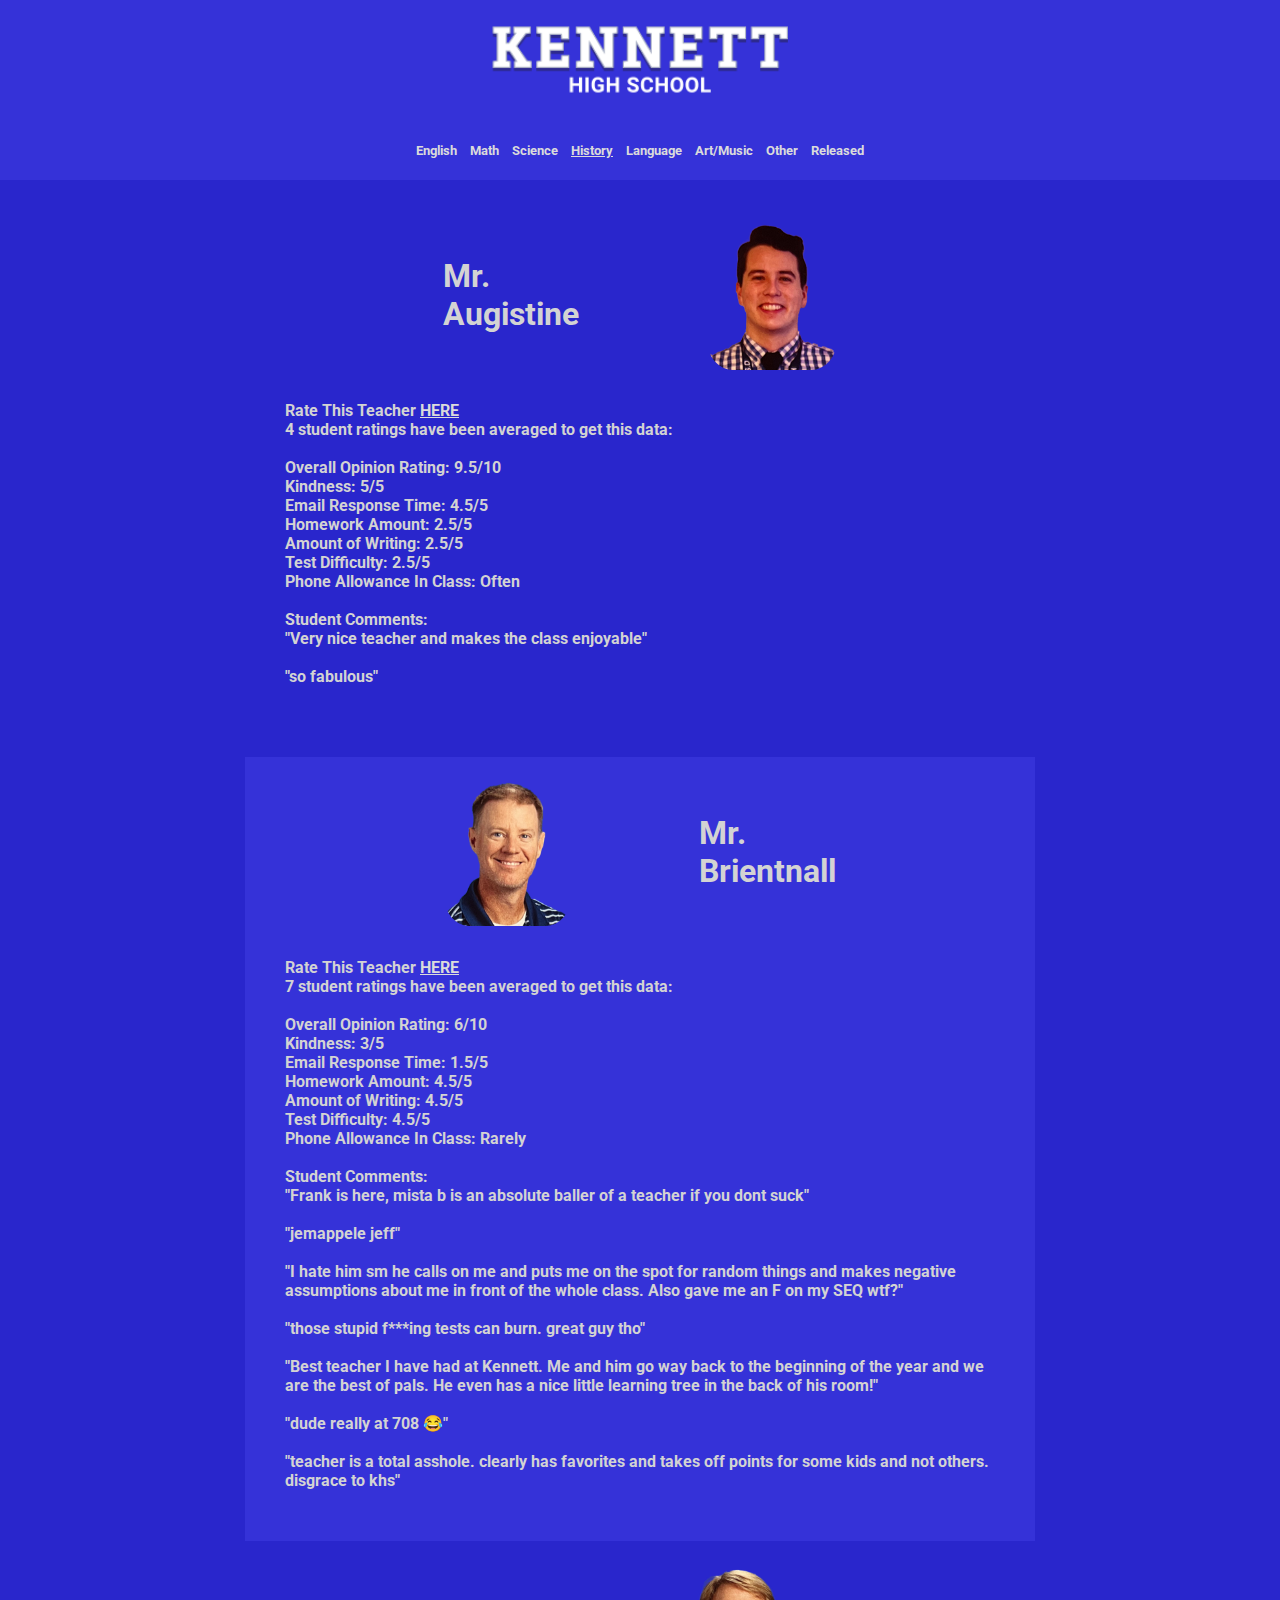
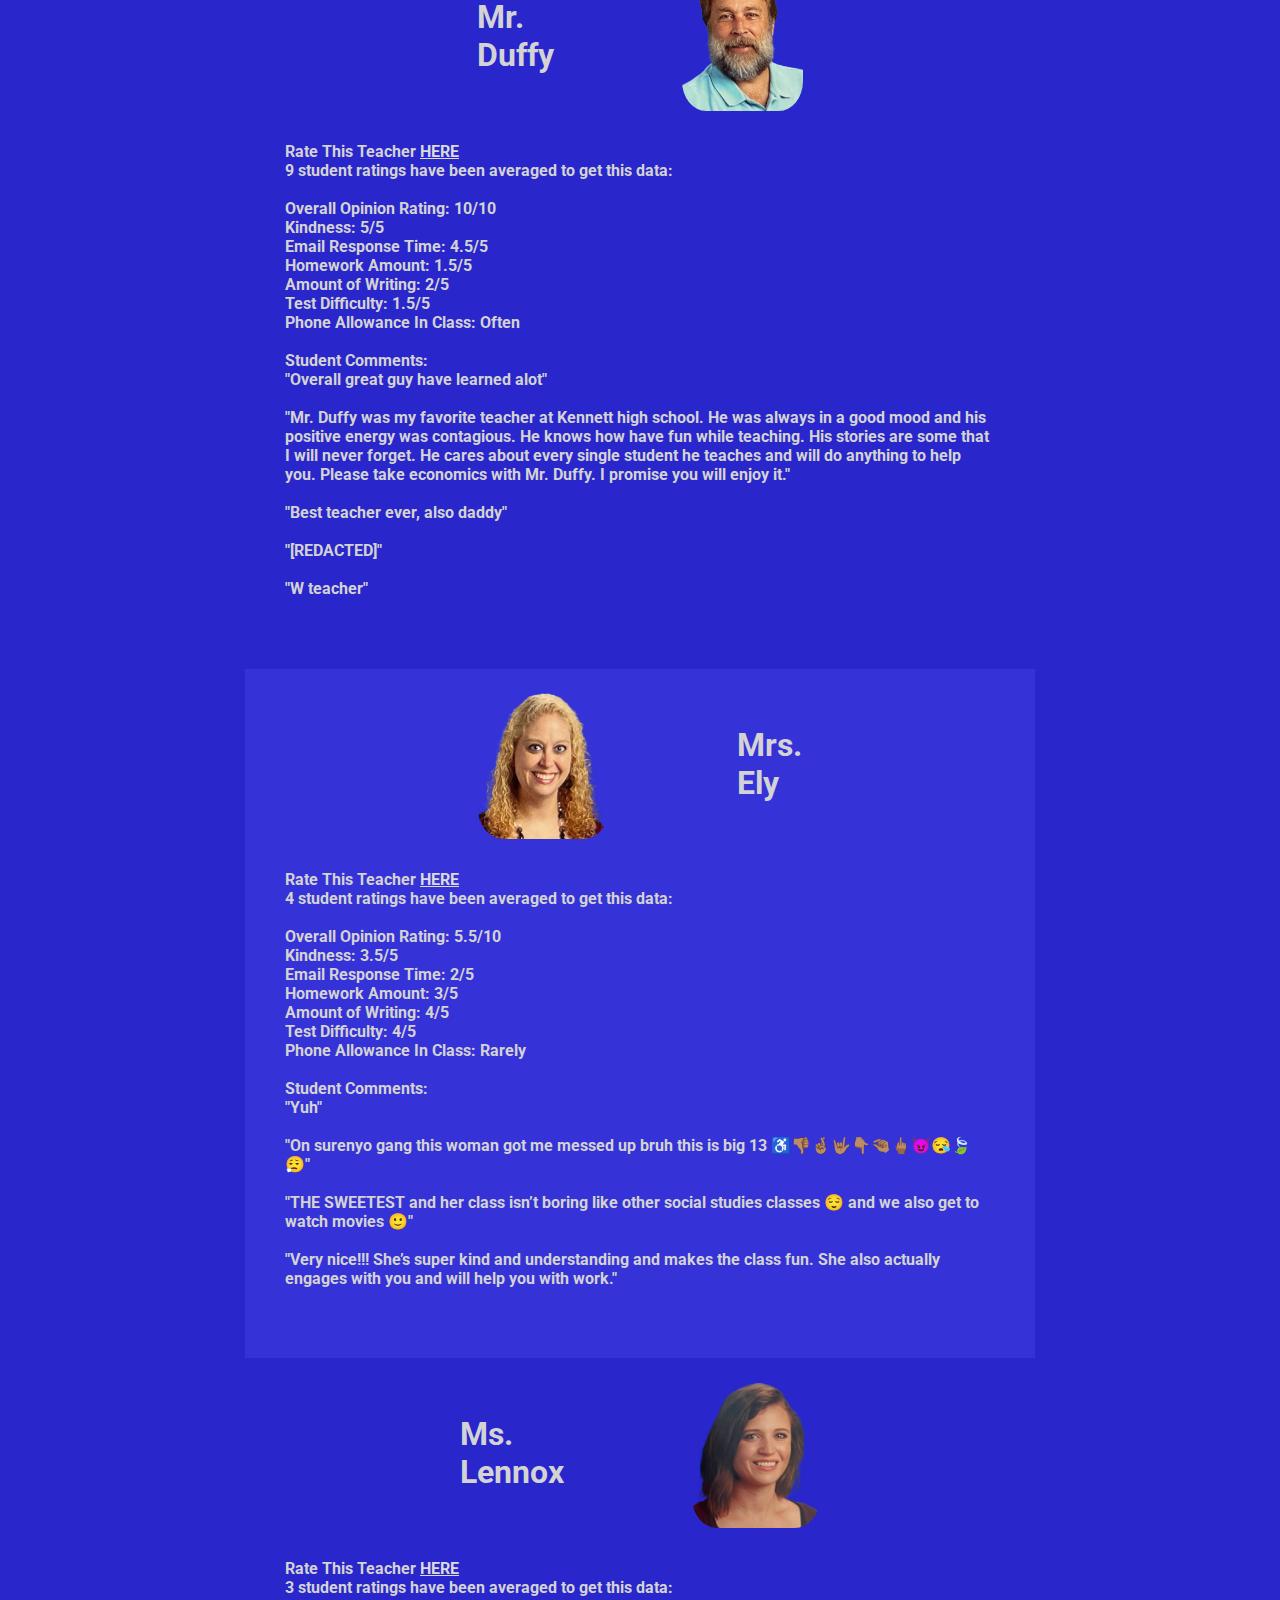
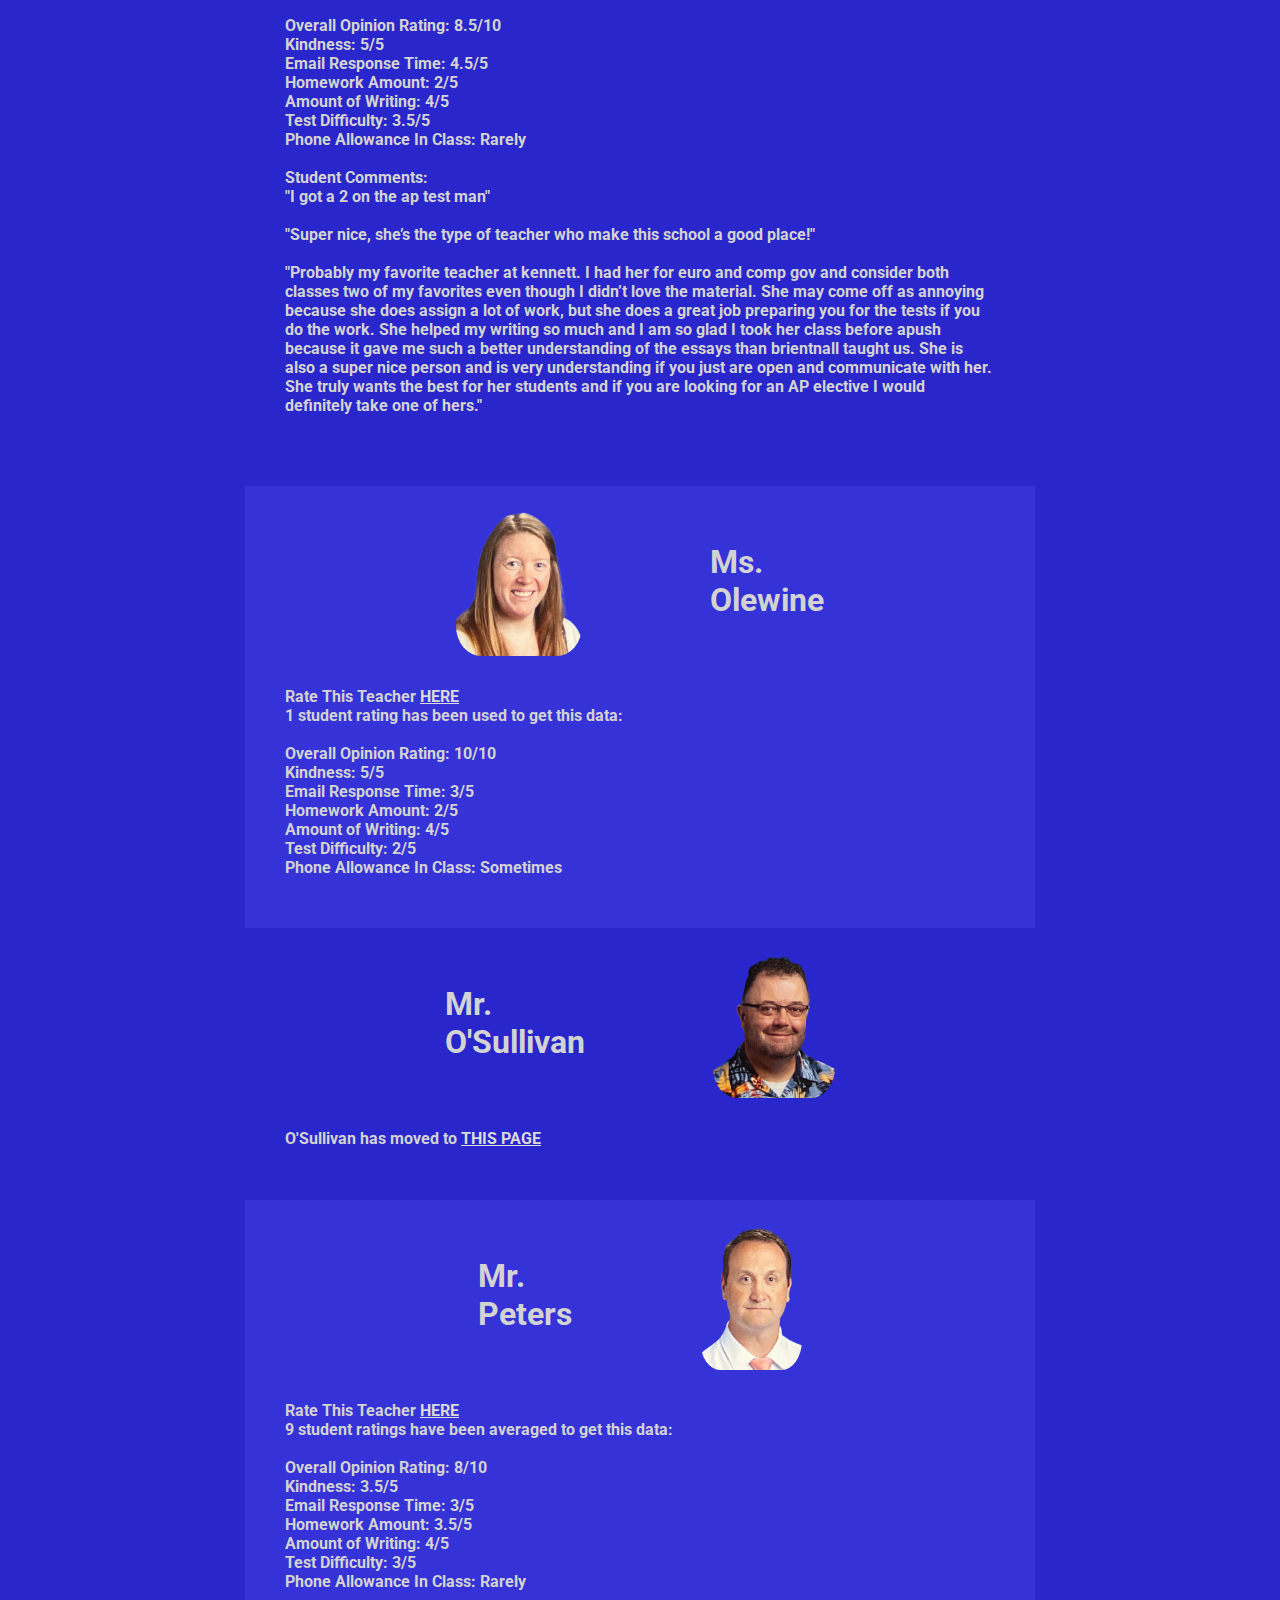
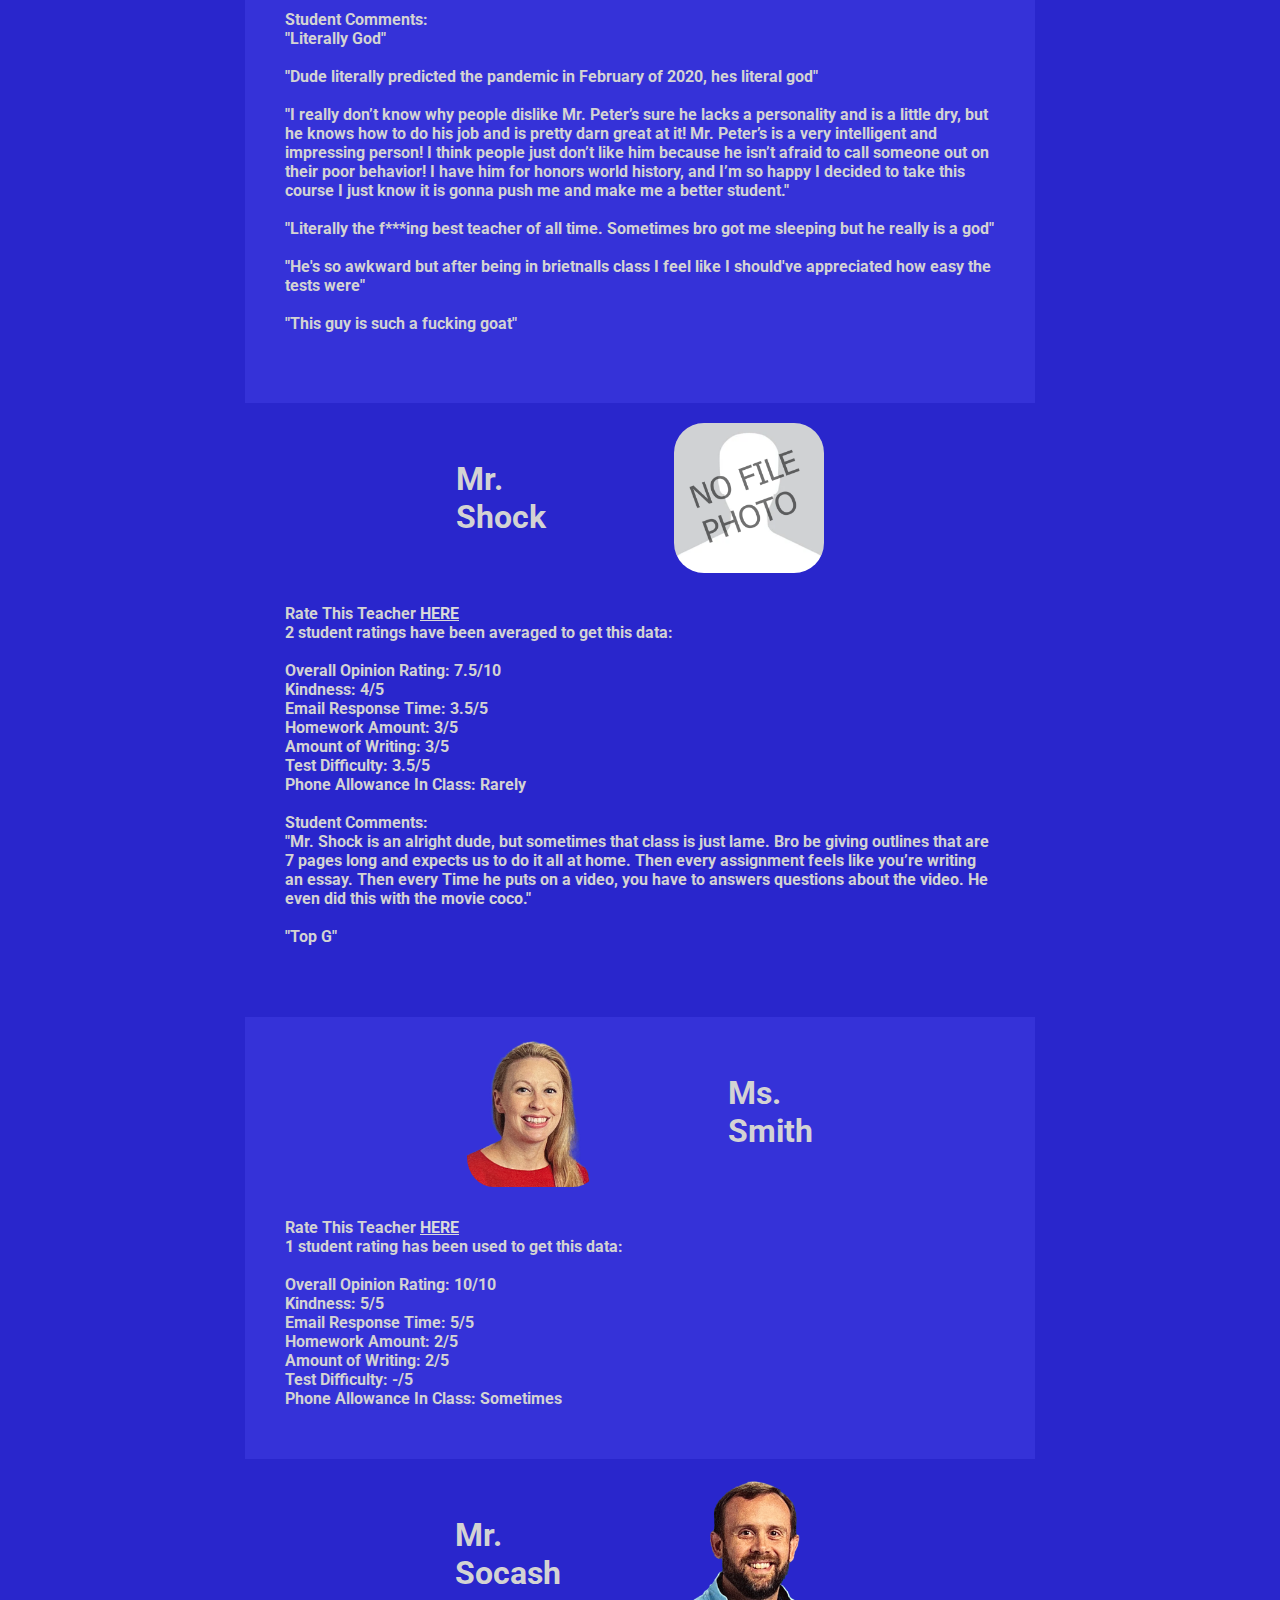
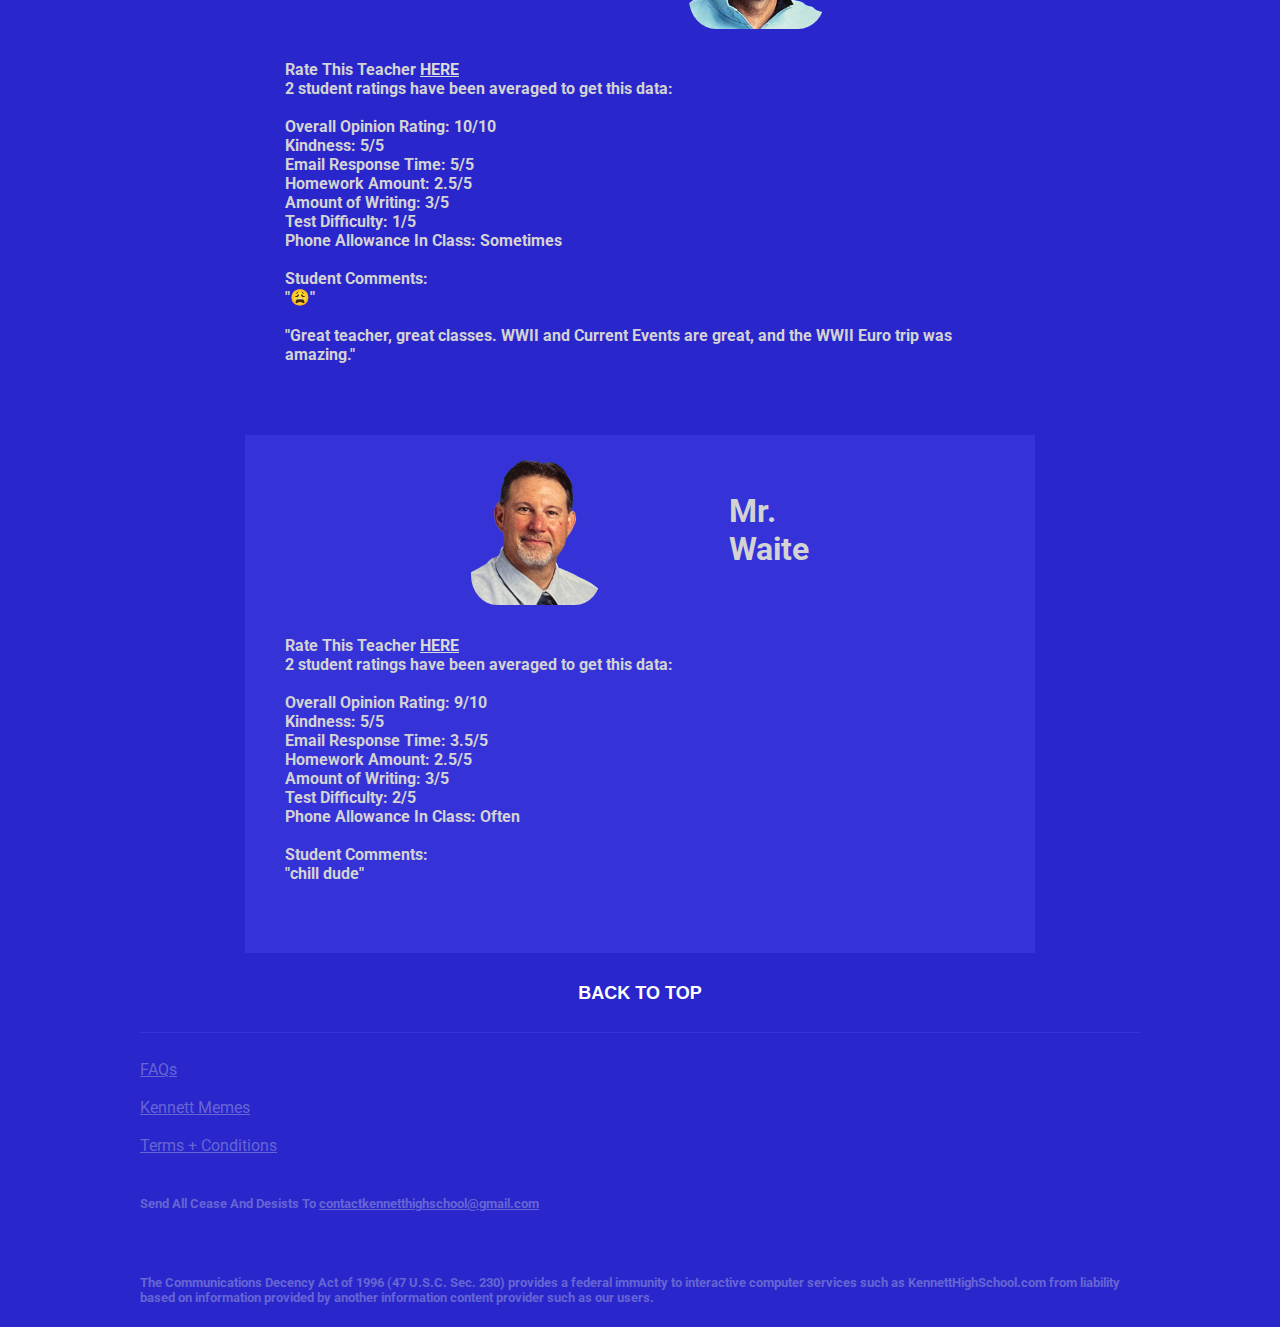
<file: social-studies.html>
<!DOCTYPE html>
<html lang="en">
<head>
  <meta charset="UTF-8">
  <meta data-n-head="ssr" name="keywords" content="KCSD, Kennett, High, School, Middle, New Garden, Greenwood, Bancroft, Elementary, Staff, Rate, Teachers, Mushroom, Capital, Memes, Hritz, Kotz, Brientnall, Kennett High School, Mushroom Capital Memes">
  <meta name="og:title" property="og:title" content="Kennett High School Teacher Rating">
  <meta name="og:type" property="og:type" content="website">
  <meta name="og:url" property="og:url" content="https://kennetthighschool.com/social-studies">
  <meta name="og:image" property="og:image" content="https://kennetthighschool.com/img/kennettmeta.png">
  <meta http-equiv="X-UA-Compatible" content="IE=edge">
  <meta name="viewport" content="width=device-width, initial-scale=1.0">
  <link rel="stylesheet" href="main.css">
  <script src="top.js"></script>
  <title>History / Social Studies</title>
  <link rel="shortcut icon" type="image/png" href="img/favicon.png">
</head>


<body>
  <header>
    <div class="logo">
      <a href="index.html"><img src="img/logo-khs.png" alt=""></a>
    </div>
    <div class="catagories">
        <h5>
            <a href="english.html">English</a>
            <a href="mathematics.html">Math</a>
            <a href="science.html">Science</a>
            <a href="social-studies.html"><u>History</u></a>
            <a href="language.html">Language</a>
            <a href="arts.html">Art/Music</a>
            <a href="other-teachers.html">Other</a>
            <a href="vaulted-teachers.html">Released</a>
        </h5>
    </div>
  </header>

    <div class="group">
        <div class="first">
            <div>
                <h1>Mr. <br>Augistine </h1>
        
            </div>
            <img src="img/history/austine.png" alt="">
        </div>
        <div class="rating">
                <h4>
                    Rate This Teacher <a target="_blank" href="https://docs.google.com/forms/d/e/1FAIpQLSfEikYCEudighS3eR0HyA3SZMFaGrBU1ov9IA-4_68WycxJUA/viewform">HERE</a> <br>
                    4 student ratings have been averaged to get this data: <br> <br>
                    
                    Overall Opinion Rating: 9.5/10 <br>
                    Kindness: 5/5 <br>
                    Email Response Time: 4.5/5 <br>
                    Homework Amount: 2.5/5 <br>
                    Amount of Writing: 2.5/5 <br>
                    Test Difficulty: 2.5/5 <br>
                    Phone Allowance In Class: Often <br> <br>
                    
                    Student Comments: <br>
                    "Very nice teacher and makes the class enjoyable" <br> <br>

                    "so fabulous" <br> <br>

                </h4>
        </div>
    </div>

    <div class="group2">
        <div class="notfirst">
            <img src="img/history/brientnall.png" alt="">
            <div>
                <h1>Mr. <br>Brientnall </h1>
            </div>
            
        </div>
        <div class="rating">
            <h4>
                Rate This Teacher <a target="_blank" href="https://docs.google.com/forms/d/e/1FAIpQLSfEikYCEudighS3eR0HyA3SZMFaGrBU1ov9IA-4_68WycxJUA/viewform">HERE</a> <br>
                7 student ratings have been averaged to get this data: <br> <br>
            
                Overall Opinion Rating: 6/10 <br>
                Kindness: 3/5 <br>
                Email Response Time: 1.5/5 <br>
                Homework Amount: 4.5/5 <br>
                Amount of Writing: 4.5/5 <br>
                Test Difficulty: 4.5/5 <br>
                Phone Allowance In Class: Rarely <br> <br>
            
                Student Comments: <br>
                "Frank is here, mista b is an absolute baller of a teacher if you dont suck" <br> <br>
            
                "jemappele jeff" <br> <br>
            
                "I hate him sm he calls on me and puts me on the spot for random things and makes negative assumptions about me in front of the whole class. Also gave me an F on my SEQ wtf?" <br> <br>

                "those stupid f***ing tests can burn. great guy tho" <br> <br>

                "Best teacher I have had at Kennett. Me and him go way back to the beginning of the year and we are the best of pals. He even has a nice little learning tree in the back of his room!" <br> <br>

                "dude really at 708 😂" <br> <br>

                "teacher is a total asshole. clearly has favorites and takes off points for some kids and not others. disgrace to khs"

            </h4>
        </div>
    </div>

    <div class="group">
        <div class="notfirst">
            
            <div>
                <h1>Mr. <br>Duffy </h1>
            </div>
            <img src="img/history/duffy.png" alt="">
            
        </div>
        <div class="rating">
                <h4>
                    Rate This Teacher <a target="_blank" href="https://docs.google.com/forms/d/e/1FAIpQLSfEikYCEudighS3eR0HyA3SZMFaGrBU1ov9IA-4_68WycxJUA/viewform">HERE</a> <br>
                    9 student ratings have been averaged to get this data: <br> <br>
                    
                    Overall Opinion Rating: 10/10 <br>
                    Kindness: 5/5 <br>
                    Email Response Time: 4.5/5 <br>
                    Homework Amount: 1.5/5 <br>
                    Amount of Writing: 2/5 <br>
                    Test Difficulty: 1.5/5 <br>
                    Phone Allowance In Class: Often <br> <br>
                    
                    Student Comments: <br>
                    "Overall great guy have learned alot" <br> <br>
                    
                    "Mr. Duffy was my favorite teacher at Kennett high school. He was always in a good mood and his positive energy was contagious. He knows how have fun while teaching. His stories are some that I will never forget. He cares about every single student he teaches and will do anything to help you. Please take economics with Mr. Duffy. I promise you will enjoy it." <br> <br>

                    "Best teacher ever, also daddy" <br> <br>

                    "[REDACTED]" <br> <br>

                    "W teacher" <br><br>

                </h4>
        </div>
    </div>

    <div class="group2">
        <div class="notfirst">
            <img src="img/history/ely.png" alt="">
            <div>
                <h1>Mrs. <br>Ely </h1>
            </div>
            
        </div>
        <div class="rating">
                <h4>
                    Rate This Teacher <a target="_blank" href="https://docs.google.com/forms/d/e/1FAIpQLSfEikYCEudighS3eR0HyA3SZMFaGrBU1ov9IA-4_68WycxJUA/viewform">HERE</a> <br>
                    4 student ratings have been averaged to get this data: <br> <br>
                    
                    Overall Opinion Rating: 5.5/10 <br>
                    Kindness: 3.5/5 <br>
                    Email Response Time: 2/5 <br>
                    Homework Amount: 3/5 <br>
                    Amount of Writing: 4/5 <br>
                    Test Difficulty: 4/5 <br>
                    Phone Allowance In Class: Rarely <br> <br>
                    
                    Student Comments: <br>
                    "Yuh" <br> <br>
                    
                    "On surenyo gang this woman got me messed up bruh this is big 13 ♿️👎🏽🤞🏽🤟🏽👇🏽🤏🏽🖕🏽😈😪🍃😮‍💨" <br> <br>
                    
                    "THE SWEETEST and her class isn’t boring like other social studies classes 😌 and we also get to watch movies 🙂" <br> <br>
                    
                    "Very nice!!! She’s super kind and understanding and makes the class fun. She also actually engages with you and will help you with work." <br> <br>

                </h4>
        </div>
    </div>

    <div class="group">
        <div class="notfirst">
            
            <div>
                <h1>Ms. <br>Lennox </h1>
            </div>
            <img src="img/history/lennox.png" alt="">
            
        </div>
        <div class="rating">
                <h4>
                    Rate This Teacher <a target="_blank" href="https://docs.google.com/forms/d/e/1FAIpQLSfEikYCEudighS3eR0HyA3SZMFaGrBU1ov9IA-4_68WycxJUA/viewform">HERE</a> <br>
                    3 student ratings have been averaged to get this data: <br> <br>
                    
                    Overall Opinion Rating: 8.5/10 <br>
                    Kindness: 5/5 <br>
                    Email Response Time: 4.5/5 <br>
                    Homework Amount: 2/5 <br>
                    Amount of Writing: 4/5 <br>
                    Test Difficulty: 3.5/5 <br>
                    Phone Allowance In Class: Rarely <br> <br>
                    
                    Student Comments: <br>
                    "I got a 2 on the ap test man" <br> <br>
                    
                    "Super nice, she’s the type of teacher who make this school a good place!" <br> <br>

                    "Probably my favorite teacher at kennett. I had her for euro and comp gov and consider both classes two of my favorites even though I didn’t love the material. She may come off as annoying because she does assign a lot of work, but she does a great job preparing you for the tests if you do the work. She helped my writing so much and I am so glad I took her class before apush because it gave me such a better understanding of the essays than brientnall taught us. She is also a super nice person and is very understanding if you just are open and communicate with her. She truly wants the best for her students and if you are looking for an AP elective I would definitely take one of hers." <br> <br>

                </h4>
        </div>
    </div>

    <div class="group2">
        <div class="notfirst">
            <img src="img/history/olewine.png" alt="">
            <div>
                <h1>Ms. <br>Olewine </h1>
            </div>
            
        </div>
        <div class="rating">
                <h4>
                    Rate This Teacher <a target="_blank" href="https://docs.google.com/forms/d/e/1FAIpQLSfEikYCEudighS3eR0HyA3SZMFaGrBU1ov9IA-4_68WycxJUA/viewform">HERE</a> <br>
                    1 student rating has been used to get this data: <br> <br>
                    
                    Overall Opinion Rating: 10/10 <br>
                    Kindness: 5/5 <br>
                    Email Response Time: 3/5 <br>
                    Homework Amount: 2/5 <br>
                    Amount of Writing: 4/5 <br>
                    Test Difficulty: 2/5 <br>
                    Phone Allowance In Class: Sometimes <br>

                </h4>
        </div>
    </div>

    <div class="group">
        <div class="notfirst">
            
            <div>
                <h1>Mr. <br>O'Sullivan</h1>
            </div>
            <img src="img/history/osullivan.png" alt="">
            
        </div>
        <div class="rating">
                <h4>
                    O'Sullivan has moved to <a href="other-teachers.html">THIS PAGE</a>
                </h4>
        </div>
    </div>

    <div class="group2">
        <div class="notfirst">
            
            <div>
                <h1>Mr. <br>Peters </h1>
            </div>
            <img src="img/history/peters.png" alt="">

        </div>
        <div class="rating">
                <h4>
                    Rate This Teacher <a target="_blank" href="https://docs.google.com/forms/d/e/1FAIpQLSfEikYCEudighS3eR0HyA3SZMFaGrBU1ov9IA-4_68WycxJUA/viewform">HERE</a> <br>
                    9 student ratings have been averaged to get this data: <br> <br>
                    
                    Overall Opinion Rating: 8/10 <br>
                    Kindness: 3.5/5 <br>
                    Email Response Time: 3/5 <br>
                    Homework Amount: 3.5/5 <br>
                    Amount of Writing: 4/5 <br>
                    Test Difficulty: 3/5 <br>
                    Phone Allowance In Class: Rarely <br> <br>
                    
                    Student Comments: <br>
                    "Literally God" <br> <br>
                    
                    "Dude literally predicted the pandemic in February of 2020, hes literal god" <br> <br>
                    
                    "I really don’t know why people dislike Mr. Peter’s sure he lacks a personality and is a little dry, but he knows how to do his job and is pretty darn great at it! Mr. Peter’s is a very intelligent and impressing person! I think people just don’t like him because he isn’t afraid to call someone out on their poor behavior! I have him for honors world history, and I’m so happy I decided to take this course I just know it is gonna push me and make me a better student." <br> <br>

                    "Literally the f***ing best teacher of all time. Sometimes bro got me sleeping but he really is a god" <br> <br>

                    "He's so awkward but after being in brietnalls class I feel like I should've appreciated how easy the tests were" <br> <br>

                    "This guy is such a fucking goat" <br> <br>

                </h4>
        </div>
    </div>

    <div class="group">
        <div class="notfirst">
            
            <div>
                <h1>Mr. <br>Shock</h1>
            </div>
            <img src="img/missingphoto.png" alt="">
        </div>
            <div class="rating">
                <h4>
                    Rate This Teacher <a target="_blank" href="https://docs.google.com/forms/d/e/1FAIpQLSfEikYCEudighS3eR0HyA3SZMFaGrBU1ov9IA-4_68WycxJUA/viewform">HERE</a> <br>
                    2 student ratings have been averaged to get this data: <br> <br>
                    
                    Overall Opinion Rating: 7.5/10 <br>
                    Kindness: 4/5 <br>
                    Email Response Time: 3.5/5 <br>
                    Homework Amount: 3/5 <br>
                    Amount of Writing: 3/5 <br>
                    Test Difficulty: 3.5/5 <br>
                    Phone Allowance In Class: Rarely  <br> <br>
                    
                    Student Comments: <br>

                    "Mr. Shock is an alright dude, but sometimes that class is just lame. Bro be giving outlines that are 7 pages long and expects us to do it all at home. Then every assignment feels like you’re writing an essay. Then every Time he puts on a video, you have to answers questions about the video. He even did this with the movie coco." <br> <br>

                    "Top G" <br> <br>
                </h4>
            </div>
    </div>

    <div class="group2">
        <div class="notfirst">
            <img src="img/history/smith.png" alt="">
            <div>
                <h1>Ms. <br>Smith </h1>
            </div>
            
            
        </div>
        <div class="rating">
                <h4>
                    Rate This Teacher <a target="_blank" href="https://docs.google.com/forms/d/e/1FAIpQLSfEikYCEudighS3eR0HyA3SZMFaGrBU1ov9IA-4_68WycxJUA/viewform">HERE</a> <br>
                    1 student rating has been used to get this data: <br> <br>
                    
                    Overall Opinion Rating: 10/10 <br>
                    Kindness: 5/5 <br>
                    Email Response Time: 5/5 <br>
                    Homework Amount: 2/5 <br>
                    Amount of Writing: 2/5 <br>
                    Test Difficulty: -/5 <br>
                    Phone Allowance In Class: Sometimes <br>

                </h4>
        </div>
    </div>

    <div class="group">
        <div class="notfirst">
            
            <div>
                <h1>Mr. <br>Socash </h1>
            </div>
            <img src="img/history/socash.png" alt="">
        </div>
        <div class="rating">
                <h4>
                    Rate This Teacher <a target="_blank" href="https://docs.google.com/forms/d/e/1FAIpQLSfEikYCEudighS3eR0HyA3SZMFaGrBU1ov9IA-4_68WycxJUA/viewform">HERE</a> <br>
                    2 student ratings have been averaged to get this data: <br> <br>
                    
                    Overall Opinion Rating: 10/10 <br>
                    Kindness: 5/5 <br>
                    Email Response Time: 5/5 <br>
                    Homework Amount: 2.5/5 <br>
                    Amount of Writing: 3/5 <br>
                    Test Difficulty: 1/5 <br>
                    Phone Allowance In Class: Sometimes <br> <br>
                    
                    Student Comments: <br>
                    "😩" <br> <br>

                    "Great teacher, great classes. WWII and Current Events are great, and the WWII Euro trip was amazing." <br> <br>
                </h4>
        </div>
    </div>

    <div class="group2">
        <div class="notfirst">
            <img src="img/history/waite.png" alt="">
            <div>
                <h1>Mr. <br>Waite </h1>
            </div>
            
            
        </div>
        <div class="rating">
                <h4>
                    Rate This Teacher <a target="_blank" href="https://docs.google.com/forms/d/e/1FAIpQLSfEikYCEudighS3eR0HyA3SZMFaGrBU1ov9IA-4_68WycxJUA/viewform">HERE</a> <br>
                    2 student ratings have been averaged to get this data: <br> <br>
                    
                    Overall Opinion Rating: 9/10 <br>
                    Kindness: 5/5 <br>
                    Email Response Time: 3.5/5 <br>
                    Homework Amount: 2.5/5 <br>
                    Amount of Writing: 3/5 <br>
                    Test Difficulty: 2/5 <br>
                    Phone Allowance In Class: Often <br> <br>
                    
                    Student Comments: <br>
                    "chill dude" <br> <br>

                </h4>
        </div>
    </div>
    <button onclick="topFunction()" id="myBtn" title="Go to top">BACK TO TOP</button>
    

</body>

<footer>
    <br>
    <hr>
    <br>
    <a target="_blank" class="fLink" href="faqs.html">FAQs</a>
    <br>
    <br>
    <a target="_blank" class="fLink" href="https://www.instagram.com/mushroomcapitalmemes/">Kennett Memes</a>
    <br>
    <br>
    <a target="_blank" class="fLink" href="TermsAndConditions.pdf">Terms + Conditions</a>
    <br>
    <br>
    <h5>Send All Cease And Desists To <a target="_blank" class="fLink" href="mailto:contactkennetthighschool@gmail.com">contactkennetthighschool@gmail.com</a></h5>
    <br>
    <h5>
      The Communications Decency Act of 1996 (47 U.S.C. Sec. 230) provides a federal immunity to interactive computer services such as KennettHighSchool.com from liability based on information provided by another information content provider such as our users.
    </h5>
  </footer>

</html>
</file>
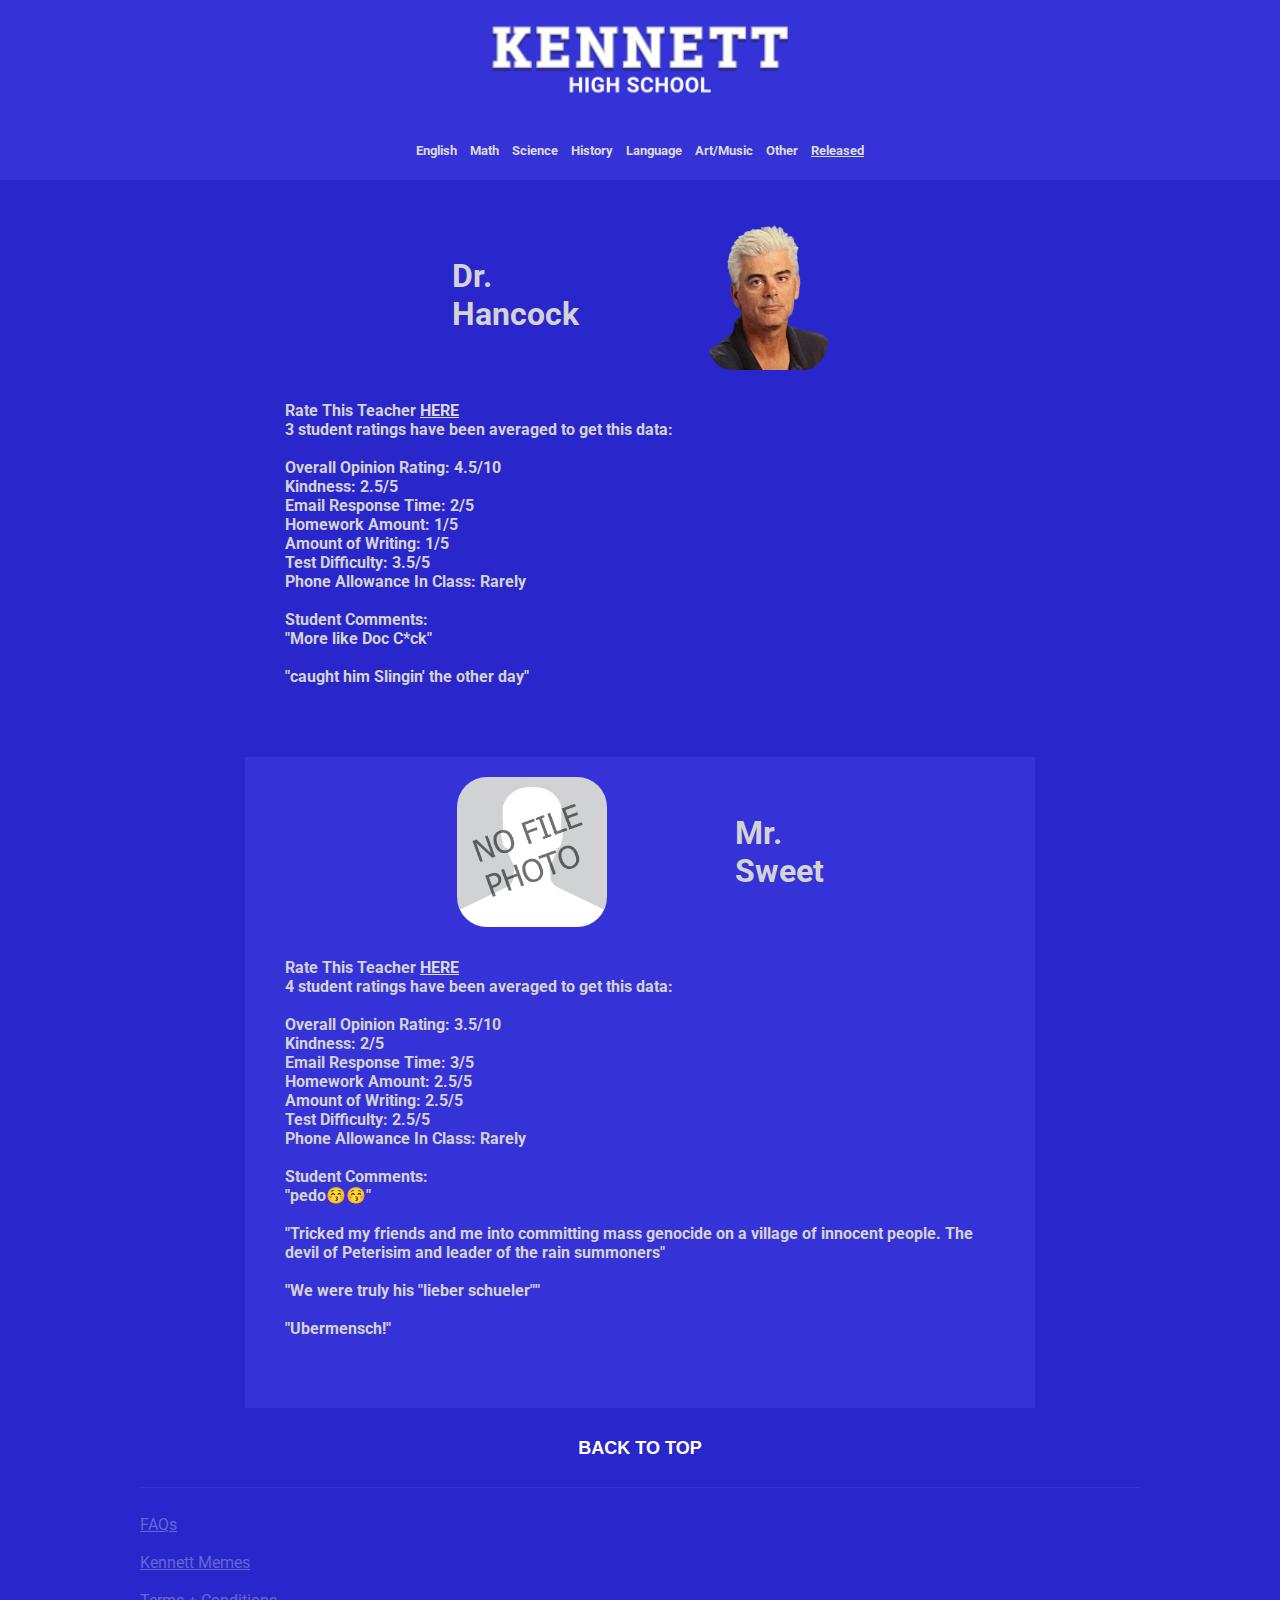
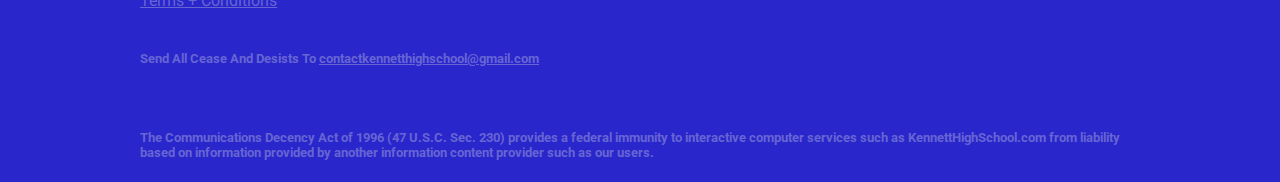
<file: vaulted-teachers.html>
<!DOCTYPE html>
<html lang="en">
<head>
  <meta charset="UTF-8">
  <meta data-n-head="ssr" name="keywords" content="KCSD, Kennett, High, School, Middle, New Garden, Greenwood, Bancroft, Elementary, Staff, Rate, Teachers, Mushroom, Capital, Memes, Hritz, Kotz, Brientnall, Kennett High School, Mushroom Capital Memes">
  <meta name="og:title" property="og:title" content="Kennett High School Teacher Rating">
  <meta name="og:type" property="og:type" content="website">
  <meta name="og:url" property="og:url" content="https://kennetthighschool.com/vaulted-teachers">
  <meta name="og:image" property="og:image" content="https://kennetthighschool.com/img/kennettmeta.png">
  <meta http-equiv="X-UA-Compatible" content="IE=edge">
  <meta name="viewport" content="width=device-width, initial-scale=1.0">
  <link rel="stylesheet" href="main.css">
  <script src="top.js"></script>
  <title>Released Teachers</title>
  <link rel="shortcut icon" type="image/png" href="/img/favicon.png">
</head>


<body>
  <header>
    <div class="logo">
      <a href="index.html"><img src="img/logo-khs.png" alt=""></a>
    </div>
    <div class="catagories">
        <h5>
            <a href="english.html">English</a>
            <a href="mathematics.html">Math</a>
            <a href="science.html">Science</a>
            <a href="social-studies.html">History</a>
            <a href="language.html">Language</a>
            <a href="arts.html">Art/Music</a>
            <a href="other-teachers.html">Other</a>
            <a href="vaulted-teachers.html"><u>Released</u></a>
        </h5>
    </div>
  </header>

    <div class="group">
        <div class="first">
            <div>
                <h1>Dr. <br>Hancock </h1>
        
            </div>
            <img src="img/released/hancock.png" alt="">
        </div>
        <div class="rating">
                <h4>
                  Rate This Teacher <a target="_blank" href="https://docs.google.com/forms/d/e/1FAIpQLSfEikYCEudighS3eR0HyA3SZMFaGrBU1ov9IA-4_68WycxJUA/viewform">HERE</a> <br>
                  3 student ratings have been averaged to get this data: <br> <br>
                  
                  Overall Opinion Rating: 4.5/10 <br>
                  Kindness: 2.5/5 <br>
                  Email Response Time: 2/5 <br>
                  Homework Amount: 1/5 <br>
                  Amount of Writing: 1/5 <br>
                  Test Difficulty: 3.5/5 <br>
                  Phone Allowance In Class: Rarely <br> <br>
                  
                  Student Comments: <br>
                  "More like Doc C*ck" <br> <br>
                  
                  "caught him Slingin' the other day" <br> <br>

                </h4>
        </div>
    </div>

    <div class="group2">
        <div class="notfirst">
            <img src="img/missingphoto.png" alt="">
            <div>
                <h1>Mr. <br>Sweet </h1>
            </div>
            
        </div>
        <div class="rating">
                <h4>
                  Rate This Teacher <a target="_blank" href="https://docs.google.com/forms/d/e/1FAIpQLSfEikYCEudighS3eR0HyA3SZMFaGrBU1ov9IA-4_68WycxJUA/viewform">HERE</a> <br>
                  4 student ratings have been averaged to get this data: <br> <br>
                  
                  Overall Opinion Rating: 3.5/10 <br>
                  Kindness: 2/5 <br>
                  Email Response Time: 3/5 <br>
                  Homework Amount: 2.5/5 <br>
                  Amount of Writing: 2.5/5 <br>
                  Test Difficulty: 2.5/5 <br>
                  Phone Allowance In Class: Rarely <br> <br>
                  
                  Student Comments: <br>
                  "pedo😚😚" <br> <br>
                  
                  "Tricked my friends and me into committing mass genocide on a village of innocent people. The devil of Peterisim and leader of the rain summoners" <br> <br>

                  "We were truly his "lieber schueler"" <br> <br>

                  "Ubermensch!" <br> <br>
  
                </h4>
        </div>
    </div>
    <!--
    <div class="group2">
      <div class="notfirst">
          
          <div>
              <h1>Mr. <br>Gee </h1>
          </div>
          <img src="img/english/gee.png" alt="">
          
      </div>
      <div class="rating">
              <h4>
                  Rate This Teacher <a target="_blank" href="https://docs.google.com/forms/d/e/1FAIpQLSfEikYCEudighS3eR0HyA3SZMFaGrBU1ov9IA-4_68WycxJUA/viewform">HERE</a> <br>
                  2 student ratings have been averaged to get this data: <br> <br>
                  
                  Overall Opinion Rating: 7/10 <br>
                  Kindness: 4.5/5 <br>
                  Email Response Time: 4/5 <br>
                  Homework Amount: 2.5/5 <br>
                  Amount of Writing: 4.5/5 <br>
                  Test Difficulty: 3/5 <br>
                  Phone Allowance In Class: Rarely <br> <br>
                  
                  Student Comments: <br>
                  "gee" <br> <br>
                  
                  "Gee willikers"

              </h4>
      </div>
  </div>
      <div class="group2">
        <div class="notfirst">
            <img src="img/math/tingly.png" alt="">
            <div>
                <h1>Ms. <br>Tingly </h1>
            </div>
            
        </div>
        <div class="rating">
                <h4>
                    Rate This Teacher <a target="_blank" href="https://docs.google.com/forms/d/e/1FAIpQLSfEikYCEudighS3eR0HyA3SZMFaGrBU1ov9IA-4_68WycxJUA/viewform">HERE</a> <br>
                    2 student ratings have been averaged to get this data: <br> <br>
                    
                    Overall Opinion Rating: 8.5/10 <br>
                    Kindness: 4.5/5 <br>
                    Email Response Time: 3/5 <br>
                    Homework Amount: 1/5 <br>
                    Amount of Writing: 4/5 <br>
                    Test Difficulty: 3/5 <br>
                    Phone Allowance In Class: Sometimes <br> <br>

                    Student Comments: <br>
                    "[REDACTED]" <br> <br>
                </h4>
        </div>
    </div>

    <div class="group2">
        <div class="notfirst">
            <img src="img/english/gentikos.png" alt="">
            <div>
                <h1>Mrs. <br>Gentekos </h1>
            </div>
            
        </div>
        <div class="rating">
                <h4>
                    Rate This Teacher <a target="_blank" href="https://docs.google.com/forms/d/e/1FAIpQLSfEikYCEudighS3eR0HyA3SZMFaGrBU1ov9IA-4_68WycxJUA/viewform">HERE</a> <br>
                    3 student ratings have been averaged to get this data: <br> <br>
                    
                    Overall Opinion Rating: 3/10 <br>
                    Kindness: 3/5 <br>
                    Email Response Time: 2/5 <br>
                    Homework Amount: 3.5/5 <br>
                    Amount of Writing: 4/5 <br>
                    Test Difficulty: 3/5 <br>
                    Phone Allowance In Class: Rarely <br> <br>
                    
                    Student Comments: <br>
                    "So b*tchy thinks she’s funny when she isn’t doesn’t let us talk at all makes class seem like an eternity" <br>

                </h4>
        </div>
    </div>
    <div class="group">
        <div class="notfirst">
            
            <div>
                <h1>Ms. <br>Rzucidlo </h1>
            </div>
            <img src="img/english/rzuidlo.png" alt="">
            
        </div>
        <div class="rating">
                <h4>
                    Ms. Rzucidlo <br>
                    Rate This Teacher <a target="_blank" href="https://docs.google.com/forms/d/e/1FAIpQLSfEikYCEudighS3eR0HyA3SZMFaGrBU1ov9IA-4_68WycxJUA/viewform">HERE</a> <br>
                    4 student ratings have been averaged to get this data: <br> <br>
                    
                    Overall Opinion Rating: 3.5/10 <br>
                    Kindness: 3/5 <br>
                    Email Response Time: 2.5/5 <br>
                    Homework Amount: 3.5/5 <br>
                    Amount of Writing: 4/5 <br>
                    Test Difficulty: 2.5/5 <br>
                    Phone Allowance In Class: Sometimes <br> <br>
                    
                    Student Comments: <br>
                    "very stand off ish, strictly professional, i think she needs to ask her students questions about their hobbies and how they are coming along, needs to build a good relationship with her students" <br> <br>
                    
                    "grades her whole regular class like her honors class. We had a 5 paragraph essay and gave half of the class a very poor grade on it and didn’t make any comments as to why. She needs to stop grading us so harshly, I really struggle in this class. Not only is she bad at grading but is also very stand offish and won’t have a heart to heart conversation with her students and does not put in the effort to have her students succeed. If it wasn’t so far into the school year I would’ve dropped out of her class if i knew this is what the work would be like. I was in honors la last year and dropped out to go into advanced and the work is a lot harder then my work last year and it’s supposed to be an easier class. Not only that but she gave her regular class a 60 word vocab test that she said weeks before that we were not going to have a test on this. She did not give her honors class a 60-word vocab test" <br> <br>

                </h4>
        </div>
    </div>
        <div class="group">
        <div class="first">
            <div>
                <h1>Mrs. <br>Bell </h1>
        
            </div>
            <img src="img/math/bell.png" alt="">
        </div>
        <div class="rating">
                <h4>
                    Rate This Teacher <a target="_blank" href="https://docs.google.com/forms/d/e/1FAIpQLSfEikYCEudighS3eR0HyA3SZMFaGrBU1ov9IA-4_68WycxJUA/viewform">HERE</a> <br>
                    2 student ratings have been averaged to get this data: <br> <br>
                    
                    Overall Opinion Rating: 4.5/10 <br>
                    Kindness: 3/5 <br>
                    Email Response Time: 2.5/5 <br>
                    Homework Amount: 3/5 <br>
                    Amount of Writing: 2.5/5 <br>
                    Test Difficulty: 3/5 <br>
                    Phone Allowance In Class: Rarely <br>

                </h4>
        </div>
    </div>
  -->
    <button onclick="topFunction()" id="myBtn" title="Go to top">BACK TO TOP</button>
    

</body>

<footer>
  <br>
  <hr>
  <br>
  <a target="_blank" class="fLink" href="faqs.html">FAQs</a>
  <br>
  <br>
  <a target="_blank" class="fLink" href="https://www.instagram.com/mushroomcapitalmemes/">Kennett Memes</a>
  <br>
  <br>
  <a target="_blank" class="fLink" href="TermsAndConditions.pdf">Terms + Conditions</a>
  <br>
  <br>
  <h5>Send All Cease And Desists To <a target="_blank" class="fLink" href="mailto:contactkennetthighschool@gmail.com">contactkennetthighschool@gmail.com</a></h5>
  <br>
  <h5>
    The Communications Decency Act of 1996 (47 U.S.C. Sec. 230) provides a federal immunity to interactive computer services such as KennettHighSchool.com from liability based on information provided by another information content provider such as our users.
  </h5>
</footer>

</html>
</file>
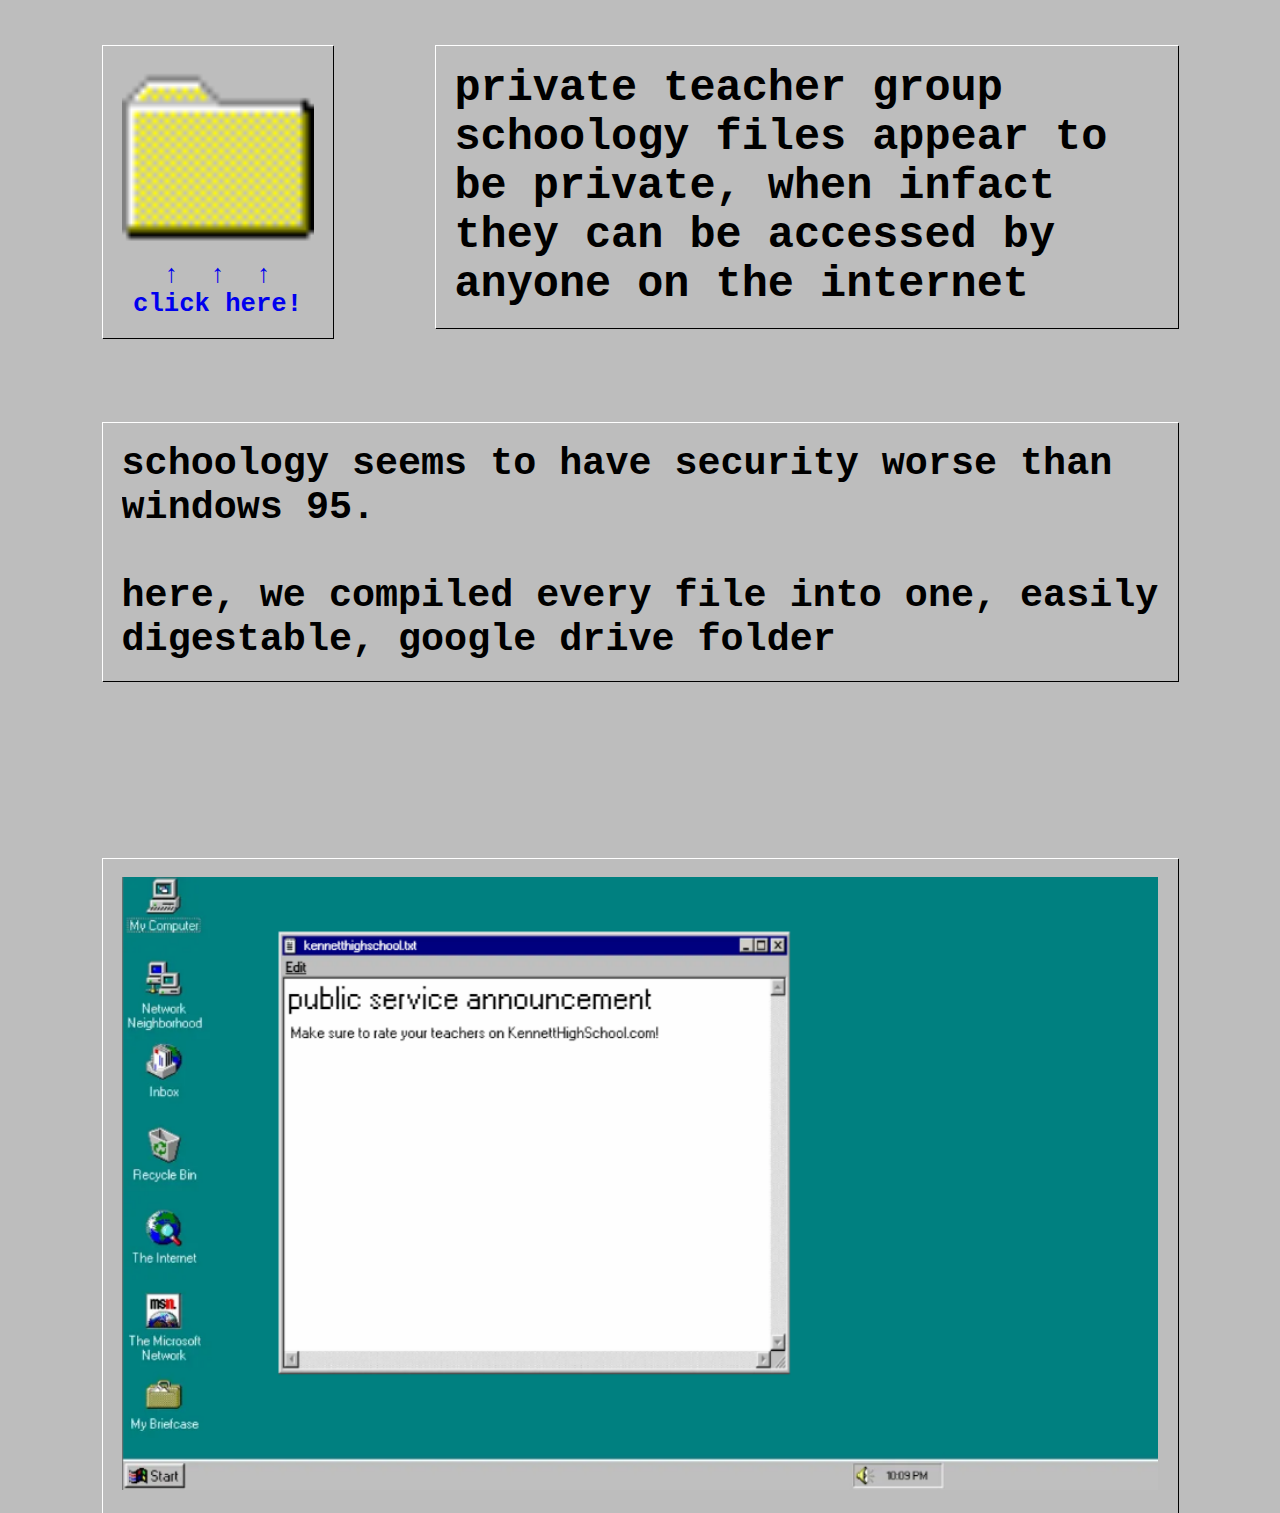
<file: other/files.html>
<!DOCTYPE html>
<html lang="en">
<head>
    <meta charset="UTF-8">
    <meta http-equiv="X-UA-Compatible" content="IE=edge">
    <meta name="viewport" content="width=device-width, initial-scale=1.0">
    <link rel="stylesheet" href="files.css">
    <link rel="shortcut icon" type="image/png" href="files/folder.png">
    <title>The Kennett Files</title>
</head>
<body>
    <div class="content">
        <div class="foldertop container">
            <a href="#">
            <img src="files/folder.png" alt="">
            <h3>&#8593;&nbsp;&nbsp;&#8593;&nbsp;&nbsp;&#8593;</h3>
            <h3>click here!</h3>
            </a>
        </div>
        <div class="intro container">
            <h1>private teacher group schoology files appear to be private, when infact they can be accessed by anyone on the internet</h1>
        </div>
        <div class="subintro container">
            <h2>schoology seems to have security worse than windows 95. <br><br> here, we compiled every file into one, easily digestable, google drive folder</h2>
        </div>
        <div class="ad container">
            <img src="files/mcm.PNG" alt="">
        </div>
    </div>
</body>
</html>
</file>
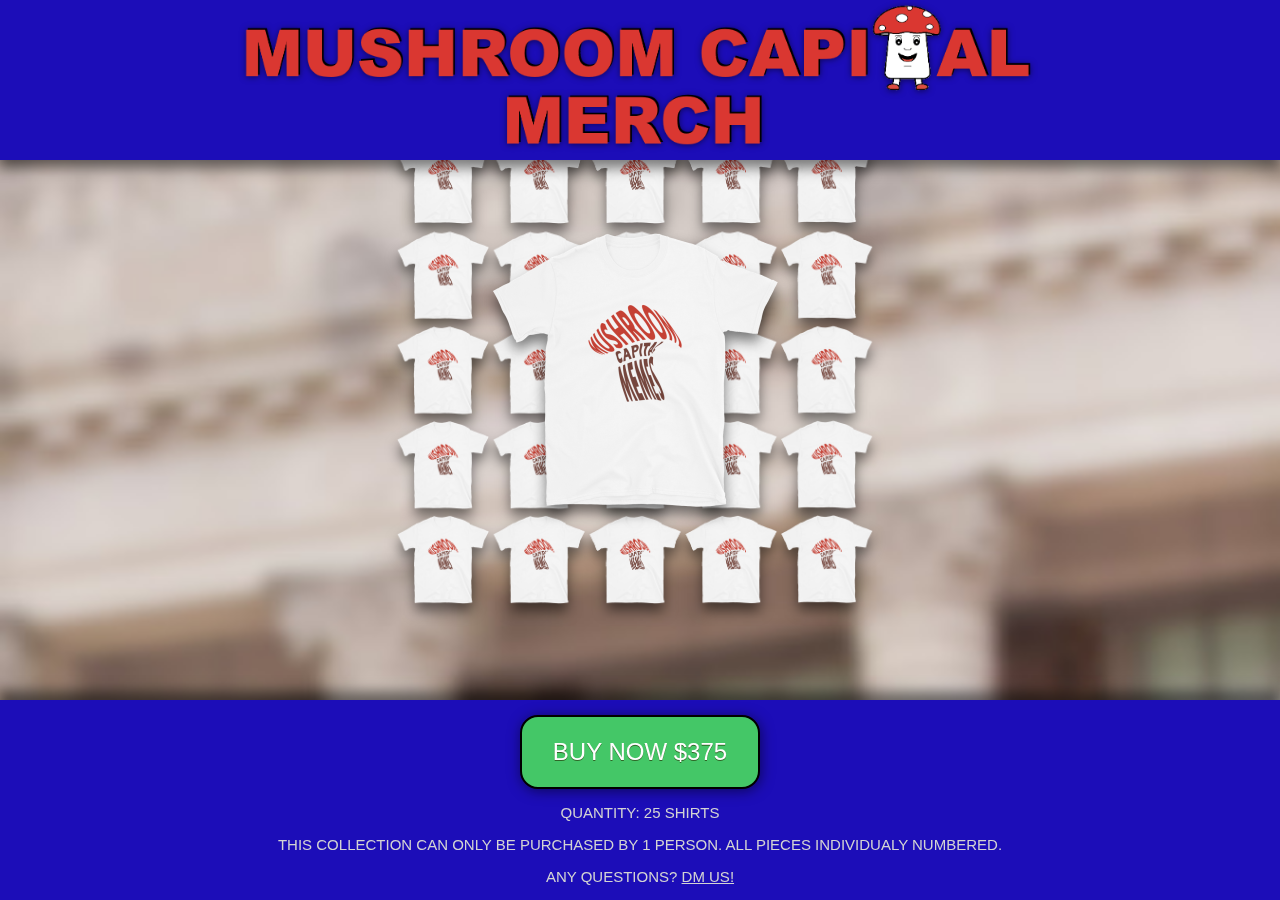
<file: other/merch.html>
<!DOCTYPE html>
<html lang="en">
<head>
    <meta charset="UTF-8">
    <meta http-equiv="X-UA-Compatible" content="IE=edge">
    <meta name="viewport" content="width=device-width, initial-scale=1.0">
    <link rel="stylesheet" href="merch.css">
    <link rel="shortcut icon" type="image/png" href="merch/shroomblend.png">
    <title>Mushroom Capital Merch</title>
</head>

<body>
    <div class="everything">
        <div class="product">
            <img src="merch/color25shirts.png" alt="">
        </div>
        <div class="large">
            <img src="merch/colorShirt.png" alt="">
        </div>
        <div class="head">
            <img src="merch/toptext2.png" alt="">
        </div>
        <div class="buy">
            <div class="bottom">
                <a href="#" class="button">BUY NOW $375</a>
            </div>
            <div class="terms">
                <p>QUANTITY: 25 SHIRTS</p>
                <p>THIS COLLECTION CAN ONLY BE PURCHASED BY 1 PERSON. <a href="merch/tag.png">ALL PIECES INDIVIDUALY NUMBERED.</a></p>
                <p><a href="https://www.instagram.com/mushroomcapitalmemes/">ANY QUESTIONS? <span>DM US!</span> </a></p>
            </div>
        </div>
    </div>
</body>
</html>
</file>
<file: main.css>
@import url('https://fonts.googleapis.com/css2?family=Roboto:wght@300&display=swap');

html {
  background-color: #2926CC;
  padding: 0;
  margin: 0;
  color: #D3D3D3;
  font-family: 'Roboto', sans-serif;
}

a {
  color: rgb(219, 219, 219);
}

header {
  background-color: #3532D8;
  position: absolute;
  width: 100%;
  left: 0px;
  top: 0px;
}

header a{
  text-decoration: none;
}

body{
  padding: 0;
  margin: 0;
}

.logo {
  width: 100%;
  margin-left: auto;
  margin-right: auto;
  top: 0px;
}

.logo img{
  display: block;
  margin-left: auto;
  margin-right: auto;
  width: 300px;
  padding: 20px;
}

.heading {
  margin: 150px auto auto auto;
  width: 75%;
  padding: 0px;
  text-align: center;
}

.catagories {
  margin: auto;
  width: 90%;
  text-align: center;
  word-spacing: 10px;
}

.group {
  max-width: 750px;
  justify-content: center;
  align-items: center;
  margin: auto auto auto auto;
  display: flex;
  flex-wrap: wrap;
  padding: 20px;

}

.group2 {
  max-width: 750px;
  justify-content: center;
  align-items: center;
  margin: auto auto auto auto;
  display: flex;
  flex-wrap: wrap;
  background-color: #3532D8;
  padding: 20px;
}

.notfirst {
  flex-direction: row;
  text-align: left;
  display: flex;
  margin: auto auto auto auto;
  width: 95%;
  gap: 10vw;
  align-items: center;
  justify-content: center;
  float: left;
  
}

.notfirst img{
  max-width: 150px;
  float: right;
  max-height: 150px;
  border-radius: 20%;
}

.first {
  flex-direction: row;
  text-align: left;
  display: flex;
  margin: 200px auto auto auto;
  width: 95%;
  gap: 10vw;
  align-items: center;
  justify-content: center;
  float: left;
  
}

.first img{
  max-width: 150px;
  float: right;
  max-height: 150px;
  border-radius: 20%;
}

.rating {
  flex-basis: 100%;
  flex-direction: row;
  text-align: left;
  display: flex;
  margin-top: 10px;
  margin-bottom: 10px;
  margin-right: 20px;;
  margin-left: 20px;
  width: 100%;
  gap: 10vw;
  align-items: left;
}


.color {
  background-color: #3532D8;
}

footer {
  max-width: 1000px;
  width: 85vw;
  padding: 0px;
  margin: auto auto auto auto;
  color: #6665d3;
}

footer hr{
  height: 1px;
  background-color: #3532D8;
  border: none;
}

.fLink{
  color: #6665d3;
}

#myBtn{
  font-weight: bold;
  bottom: 20px;
  z-index: 99;
  border: none;
  outline: none;
  background-color: #2926CC;
  color: white;
  font-size: 18px;
  margin: auto;
  width: 100%;
  cursor: pointer;
  padding-top: 30px;
}

#myBtn:hover{
  color: rgb(219, 219, 219);
}


















































/* Dropdown Button */
.dropbtn {
    background-color: #3498DB;
    color: white;
    padding: 16px;
    font-size: 16px;
    border: none;
    cursor: pointer;
  }
  
  /* Dropdown button on hover & focus */
  .dropbtn:hover, .dropbtn:focus {
    background-color: #2980B9;
  }
  
  /* The container <div> - needed to position the dropdown content */
  .dropdown {
    position: relative;
    display: inline-block;
  }
  
  /* Dropdown Content (Hidden by Default) */
  .dropdown-content {
    display: none;
    position: absolute;
    background-color: #f1f1f1;
    min-width: 160px;
    box-shadow: 0px 8px 16px 0px rgba(0,0,0,0.2);
    z-index: 1;
  }
  
  /* Links inside the dropdown */
  .dropdown-content a {
    color: black;
    padding: 12px 16px;
    text-decoration: none;
    display: block;
  }
  
  /* Change color of dropdown links on hover */
  .dropdown-content a:hover {background-color: #ddd}
  
  /* Show the dropdown menu (use JS to add this class to the .dropdown-content container when the user clicks on the dropdown button) */
  .show {display:block;}
</file>
<file: guess-who.css>
html {
    margin: 0;
    color: black;
    font-family: 'Roboto', sans-serif;
    background-color: lightskyblue;
}

.tiles{
    max-width: 1000px;
    align-items: center;
    
}

h2{
    font-size: 15px;
}

.teacher{
    overflow: hidden;
    background-color: rgba(255, 0, 0, 0.473);
    display: inline-block;
    max-width: 150px;
    max-height: 200px;
    width: 20%;
    text-align:center;
    color: white;
    border-radius: 20px;
    margin: 0 auto;
}

img{
    max-width: 100px;
    max-height: 100px;
    height: 65%;;
    border-radius: 20px;
}
</file>
<file: other/files.css>
* {
    background-color: #bdbdbd;
    overflow-x: hidden;
    margin: 0;
    padding: 0;
    font-family: source-code-pro, monospace;
    }
*::-webkit-scrollbar { width: 20px; height: 20px; }
*::-webkit-scrollbar-thumb{
    background-color: #bdbdbd;
    box-shadow: inset 1px 1px #fff, 1px 1px #000;
}
*::-webkit-scrollbar-track{
    background-color: #e0e0e0;
    box-shadow: inset 1px 1px #fff, 1px 1px #000;
}

a {
    text-decoration: none;
    -webkit-animation: color 1s infinite;
}

.content{
    width: 100%;
    padding: 0;
    margin: auto;
    max-width: 800px;

}

.container{
    background: #bdbdbd;
    box-shadow: inset 1px 1px #fff, 1px 1px #000;
    padding: 1.5vw;
}

.foldertop {
    position: absolute;
    top: 5vh;
    left: 8vw;
    width: 15vw;
    text-align: center;
}

.foldertop img{
    height: auto;
    width: 15vw;
}

h1{
    font-size: 3.4vw;
}

h2{
    font-size: 3vw;
}

h3{
    font-size: 2vw;
}

.intro {
    position: absolute;
    top: 5vh;
    width: 55vw;
    max-width: 1000px;
    max-height: 60vh;
    right: 8vw;
}


.subintro {
    position: absolute;
    left: 8vw;
    top: 33vw;
    max-width: 81vw;
}

@-webkit-keyframes color  {
    0%, 49%{
        color:#000000;
    }
    
    50%, 100% {
        color:#ff0000;
    }
}

.ad {
    position: absolute;
    top: 67vw;
    display: block;
    left: 8vw;
    margin-bottom: 10px;
}

.ad img{
    width: 81vw;
}

@media (max-width: 800px){
    .content{
        width: 100%;
        padding: 0;
        margin: auto;
        max-width: 800px;
    
    }
    
    .container{
        background: #bdbdbd;
        box-shadow: inset 1px 1px #fff, 1px 1px #000;
        padding: 1.5vw;
    }
    
    .foldertop {
        position: absolute;
        top: 5vh;
        left: 8vw;
        width: 15vw;
        text-align: center;
    }
    
    .foldertop img{
        height: auto;
        width: 15vw;
    }
    
    h1{
        font-size: 3.5vw;
    }
    
    h2{
        font-size: 3vw;
    }
    
    h3{
        font-size: 2vw;
    }
    
    .intro {
        position: absolute;
        top: 5vh;
        width: 60vw;
        max-width: 500px;
        max-height: 70vh;
        right: 8vw;
    }
    
    
    .subintro {
        position: absolute;
        left: 8vw;
        top: 40vw;
        max-width: 81vw;
    }
    
    .ad {
        position: absolute;
        top: 70vw;
        display: block;
        left: 8vw;
        margin-bottom: 10px;
    }
    
    .ad img{
        width: 81vw;
    }
}
</file>
<file: other/merch.css>
html{
    padding: 0;
    margin: 0;
    color: #D3D3D3;
    font-family: 'Roboto', sans-serif;
    background-image: url('merch/kcsd\ not\ shitter.jpg');
    background-size: cover;
     overflow: hidden;
}

img {
    -webkit-user-drag: none;
}

.everyting {
    background-color: #edecff;
    align-items: center;
}

.head {
    width: 100vw;
    align-items: center;
    position: absolute;
    margin: auto;
    display: block;
    top: 0;
    left: 0;
    background-color: #1c0db8;
    padding-bottom: 10px;
    filter: drop-shadow(0.0rem 0.55rem 0.4rem rgba(0, 0, 0, 0.5));
}

.head img{
    max-width: 800px;
    width: 95vw;
    height: auto;
    margin: auto;
    display: block;
    margin-left: auto;
    margin-right: auto;
    filter: drop-shadow(0.0rem 0.1rem 0.2rem rgba(0, 0, 0, 0.5));
}

.product {
    width: 98vw;
    height: 80%;
    display: grid;
    place-items: center;
    align-items: center;
    position: fixed;
    margin: auto;
    filter: drop-shadow(0.0rem 0.55rem 0.4rem rgba(0, 0, 0, 0.5));
}

.product img{
    max-width: 480px;
    width: 90vw; 
}

.large {
    width: 98vw;
    height: 80%;
    display: grid;
    place-items: center;
    align-items: center;
    position: fixed;
    margin: auto;
    z-index: 2;
    filter: drop-shadow(0.0rem 0.55rem 0.4rem rgba(0, 0, 0, 0.5));
    -webkit-animation: scale 4s infinite;
}

.large img{
    width: 65vw;
    max-width: 300px;
}

.buy {
    position: absolute;
    bottom: 0px;
    left: 0px;
    background-color: #1c0db8;
    width: 100vw;
    filter: drop-shadow(0.0rem -0.55rem 0.4rem rgba(0, 0, 0, 0.5));
}

.bottom{
    display: grid;
    place-items: center;
    margin-top: 15px;
    align-items: center;
}


.terms {
    text-align: center;
    font-size: 15px;
    margin-left: 20px;
    margin-right: 20px;
}

.terms a{
    color: #D3D3D3;
    text-decoration: none;
}

.terms span{
    text-decoration: underline;
}

.terms span:hover {
    text-decoration: none;
    
}


.button {
	background-color:#44c767;
	border-radius:18px;
	border:2px solid #000000;
	display:inline-block;
	cursor:pointer;
	color:#ffffff;
	font-family:Arial;
	font-size:24px;
	padding:21px 31px;
	text-decoration:none;
	text-shadow:0px 1px 0px #2f6627;
    filter: drop-shadow(0.1rem 0.15rem 0.4rem rgba(0, 0, 0, 0.5));
    -webkit-animation: fontbulger 5s infinite;
}
.button:hover {
	background-color:#bd2a2a;
    -webkit-animation: fontbulger2 2s infinite;
}
.button:active {
	position:relative;
	top:1px;
}


@-webkit-keyframes fontbulger  {
    0%, 100% {
        background-color:#44c767;
    }
    
    50% {
        background-color:#35b858;
    }
}
@-webkit-keyframes fontbulger2  {
    0%, 100% {
        background-color:#bd2a2a;
    }
    
    50% {
        background-color:#bd2a2a;
    }
}

@-webkit-keyframes scale  {
    0%, 100% {
        scale: 1;
    }
    
    50% {
        scale: 1.09;
    }
}
</file>
